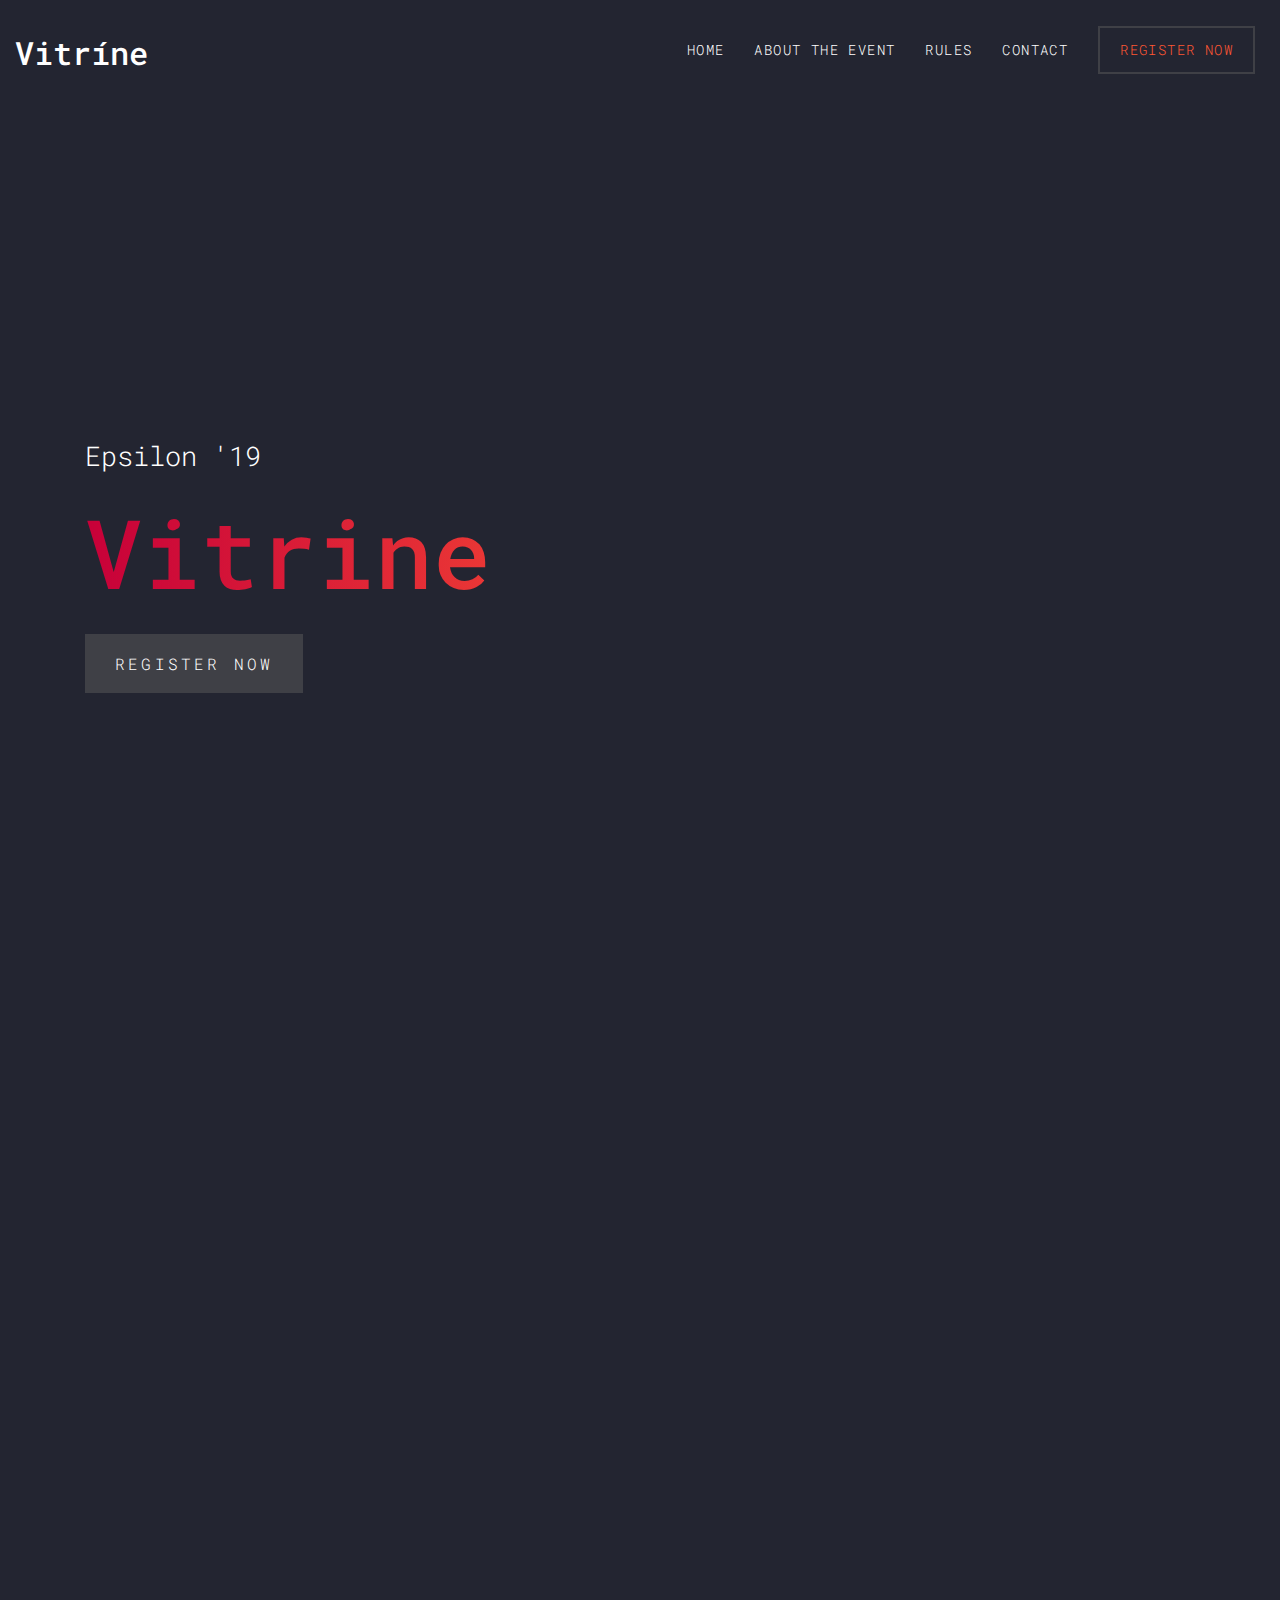
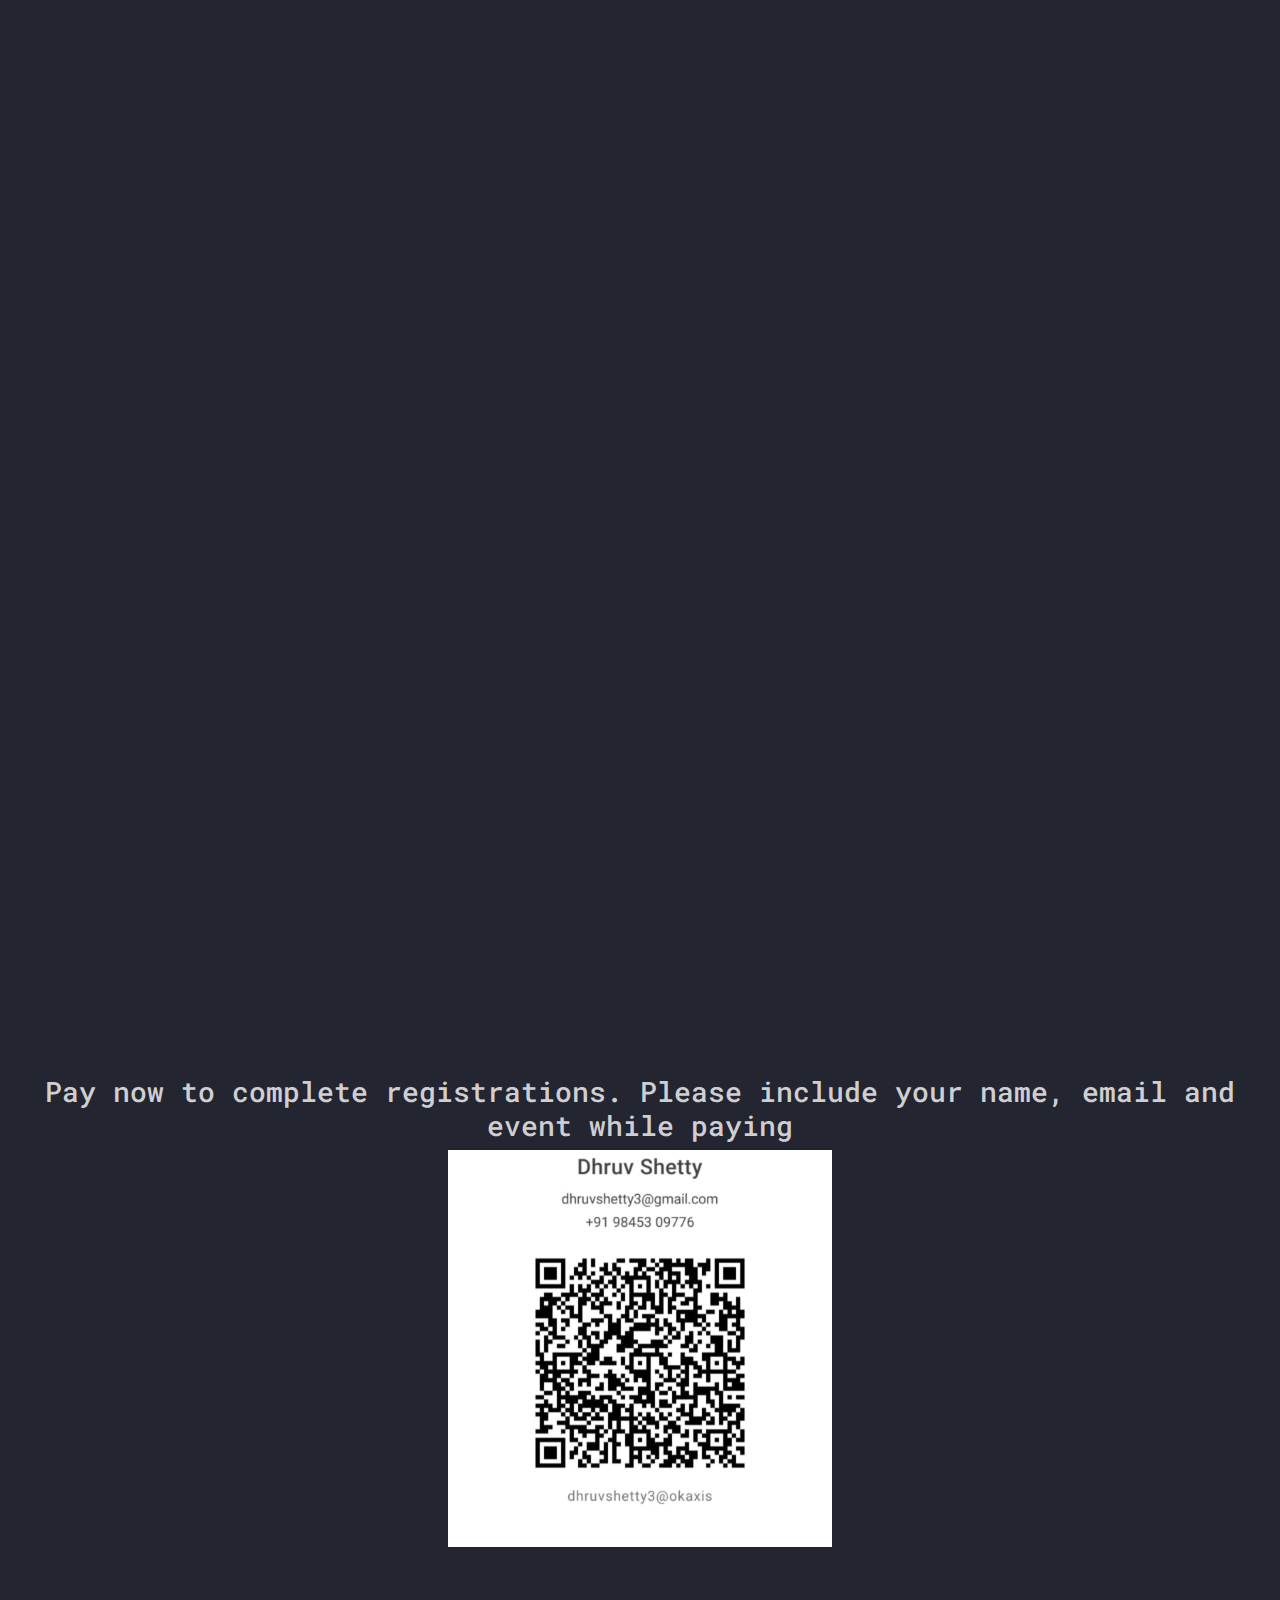
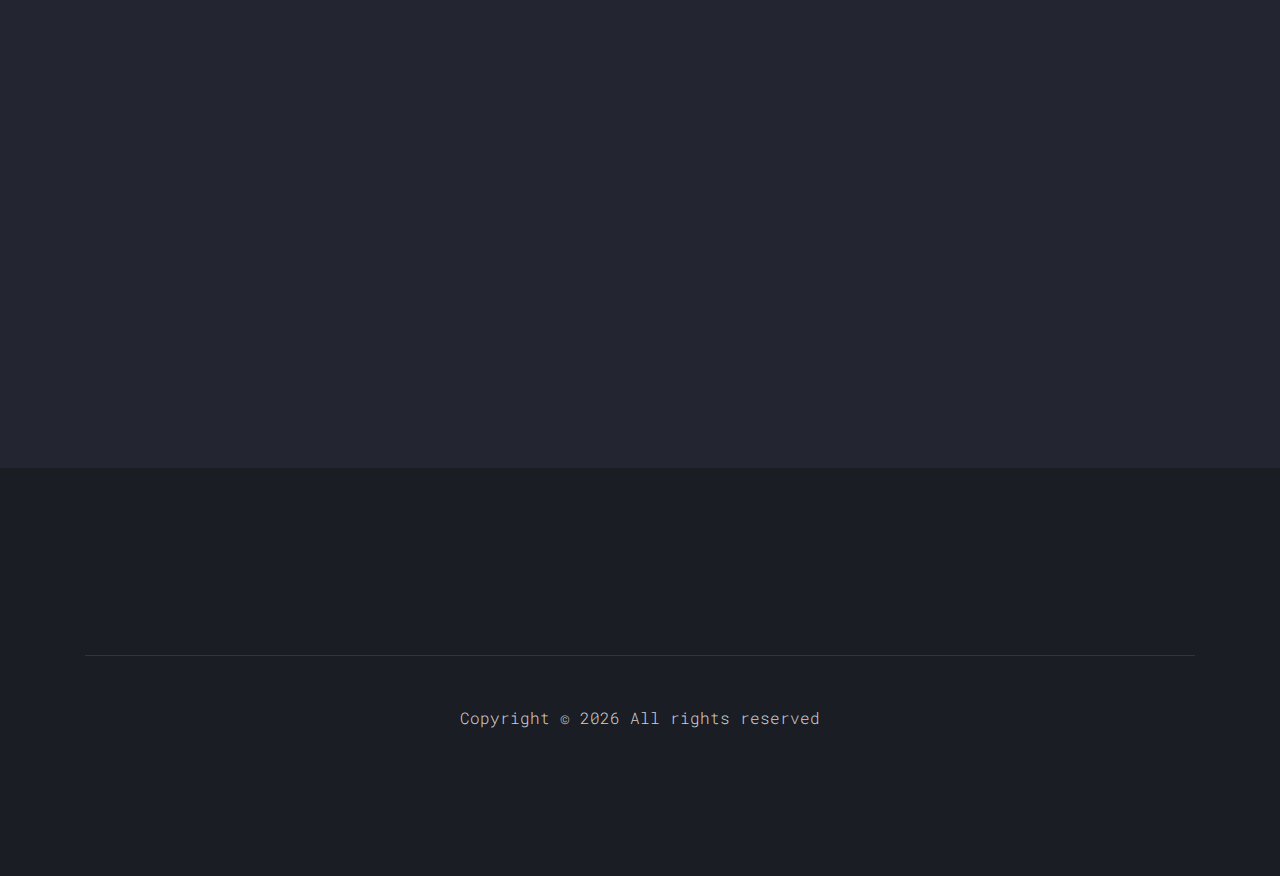
<file: Pages/expo.html>
<!DOCTYPE html>
<html lang="en">
  <head>
    <title>Pages</title>
    <meta charset="utf-8">
    <meta name="viewport" content="width=device-width, initial-scale=1, shrink-to-fit=no">

    <link href="https://fonts.googleapis.com/css?family=Roboto+Mono" rel="stylesheet">
    <link rel="stylesheet" href="fonts/icomoon/style.css">
    <link rel="stylesheet" href="css/bootstrap.min.css">
    <link rel="stylesheet" href="css/magnific-popup.css">
    <link rel="stylesheet" href="css/jquery-ui.css">
    <link rel="stylesheet" href="css/owl.carousel.min.css">
    <link rel="stylesheet" href="css/owl.theme.default.min.css">
    <link rel="stylesheet" href="css/bootstrap-datepicker.css">
    <link rel="stylesheet" href="fonts/flaticon/font/flaticon.css">
    <link rel="stylesheet" href="css/aos.css">

    <link rel="stylesheet" href="css/style.css">
  </head>
  <body>

  <div class="site-wrap">

    <div class="site-mobile-menu">
      <div class="site-mobile-menu-header">
        <div class="site-mobile-menu-close mt-3">
          <span class="icon-close2 js-menu-toggle"></span>
        </div>
      </div>
      <div class="site-mobile-menu-body"></div>
    </div>
    <header class="site-navbar py-3" role="banner">
      <div class="container-fluid">
        <div class="row align-items-center">
          <div class="col-11 col-xl-2">
            <h1 class="mb-0"><a href="#" class="text-white h2 mb-0">Vitríne<span class="text-primary"></span> </a></h1>
          </div>
          <div class="col-12 col-md-10 d-none d-xl-block">
            <nav class="site-navigation position-relative text-right" role="navigation">
              <ul class="site-menu js-clone-nav mx-auto d-none d-lg-block">
                <li><a href="https://epsilon.pes.edu">Home</a></li>
                <li><a href="#about">About the event</a></li>
                <li><a href="#rules">Rules</a></li>
                <!-- <li><a href="#schedule">Schedule</a></li> -->
                <li><a href="#contact">Contact</a></li>
                <li class="cta"><a href="https://docs.google.com/forms/d/e/1FAIpQLSf2E1Yfl77rpKoqs3ufd57naByKnqF5O0VK2Ptl-tXTEqOAWA/viewform?usp=sf_link">Register Now</a></li>
              </ul>
            </nav>
          </div>
          <div class="d-inline-block d-xl-none ml-md-0 mr-auto py-3" style="position: relative; top: 3px;"><a href="#" class="site-menu-toggle js-menu-toggle text-white"><span class="icon-menu h3"></span></a></div>
          </div>
        </div>
      </div>
    </header>
    <div class="site-section site-hero">
      <div class="container">
        <div class="row align-items-center">
          <div class="col-md-10">
            <span class="d-block mb-3 caption" data-aos="fade-up" data-aos-delay="100">Epsilon '19</span>
            <h1 class="d-block mb-4" data-aos="fade-up" data-aos-delay="200">Vitrine</h1>
            <!-- <span class="d-block mb-5 caption" data-aos="fade-up" data-aos-delay="300">Event Time here</span> -->
            <a href="https://docs.google.com/forms/d/e/1FAIpQLSf2E1Yfl77rpKoqs3ufd57naByKnqF5O0VK2Ptl-tXTEqOAWA/viewform?usp=sf_link" class="btn-custom" data-aos="fade-up" data-aos-delay="200"><span>Register Now</span></a>
          </div>
        </div>
      </div>
    </div>



    <div class="site-section" id="about">
      <div class="container">
          <div class="col-lg-4" data-aos="fade-up" data-aos-delay="100">
            <div class="site-section-heading">
              <h2>About the Event</h2>
            </div>
          </div>
          <div  data-aos="fade-up" data-aos-delay="200">
            <p style="margin:5%; font-size: 150%;" >
                The science of today is the technology of tomorrow. Showcase your imagination, your inventions, your ideas and passion on this platform. The most competitive science fest of Bangalore gives you this opportunity and its up to you to make the most of it. Compete against the best and learn from them, from this experience win huge prizes. So, come register for the science exhibition in Epsilon and let the world know how you can change it.
            </p>
            <h3>Registration Fee - Rs.100</h3><br>
            <h2>Win cash prizes upto Rs.20,000</h2>
          </div>
      </div>
    </div>

    <div class="site-section" id="rules">
      <div class="container">
        <div class="row mb-5">
          <div class="col-lg-4" data-aos="fade-up" data-aos-delay="100">
            <div class="site-section-heading">
              <h2>Rules of the event</h2>
            </div>
          </div>
          <div  data-aos="fade-up" data-aos-delay="200">
            <ul>
                <!-- No flammable items, Raw materials to be brought by participants, Basic requirements for projects if asked prior can be provided by the establishment  -->
              <li data-aos="fade-up" data-aos-delay="200" style="margin-bottom:2%;">All supplies and materials to be brought by participants.</li>
              <li data-aos="fade-up" data-aos-delay="200" style="margin-bottom:2%;">No flammable items.</li>
              <li data-aos="fade-up" data-aos-delay="200" style="margin-bottom:2%;">All models should be working and functional, static models are discouraged.</li>
              <li data-aos="fade-up" data-aos-delay="200" style="margin-bottom:2%;">A 4 ft x 3 ft table and power supply will be provided by the establishment.</li>
              <li data-aos="fade-up" data-aos-delay="200" style="margin-bottom:2%;">No ready-made or assembly models.</li>
            </ul>
          </div>
        </div>
      </div>
    </div>



    <!-- <div class="site-section" id="schedule">
      <div class="container">
        <div class="row mb-5">
          <div class="col-lg-4" data-aos="fade-up">
            <div class="site-section-heading">
              <h2>Schedule</h2>
            </div>
          </div>
          <div class="col-lg-6 mt-5 pl-lg-5" data-aos="fade-up" data-aos-delay="100">
            <p>Rough schedule info, can be removed if there's no definitive schedule</p>
          </div>
        </div>

        <div class="row align-items-stretch program">
          <div class="col-12 border-top border-bottom py-5" data-aos="fade" data-aos-delay="200">
            <div class="row align-items-stretch">
              <div class="col-md-3 text-white mb-3 mb-md-0"><span class="h4">8:30</span> <span>AM</span></div>
              <div class="col-md-9">
                <h2 class="text-white">Registrations Start</h2>
              </div>
            </div>
          </div>

          <div class="col-12 border-bottom py-5" data-aos="fade" data-aos-delay="300">
            <div class="row align-items-stretch">
              <div class="col-md-3 text-white mb-3 mb-md-0"><span class="h4">9:30</span> <span>AM</span></div>
              <div class="col-md-9">
                <h2 class="text-white">Inauguration</h2>
              </div>
            </div>
          </div>

          <div class="col-12 border-bottom py-5" data-aos="fade" data-aos-delay="400">
            <div class="row align-items-stretch">
              <div class="col-md-3 text-white mb-3 mb-md-0"><span class="h4">10:30</span> <span>AM</span></div>
              <div class="col-md-9">
                <h2 class="text-white">Quiz Starts</h2>
              </div>
            </div>
          </div>

          <div class="col-12 border-bottom py-5" data-aos="fade" data-aos-delay="500">
            <div class="row align-items-stretch">
              <div class="col-md-3 text-white mb-3 mb-md-0"><span class="h4">11</span> <span>AM</span></div>
              <div class="col-md-9">
                <h2 class="text-white">Preliminary round ends</h2>
              </div>
            </div>
          </div>

          <div class="col-12 border-bottom py-5" data-aos="fade" data-aos-delay="600">
            <div class="row align-items-stretch">
              <div class="col-md-3 text-white mb-3 mb-md-0"><span class="h4">12:30</span> <span>PM</span></div>
              <div class="col-md-9">
                <h2 class="text-white">Lunch Break</h2>
              </div>
            </div>
          </div>
        </div>
      </div>
    </div> -->
    <h3 style="text-align:center;">Pay now to complete registrations. Please include your name, email and event while paying</h3>

    <img src="GPAY.png" style="width:30%;height:30%;margin-left:35%;">
    <div class="site-section" id="contact">
      <div class="container">
        <div class="row mb-5">
          <div class="col-lg-4" data-aos="fade-up" data-aos-delay="100">
            <div class="site-section-heading">
              <h2>Contact the organisers</h2>
            </div>
          </div>
          <div  data-aos="fade-up" data-aos-delay="200">
            <ul>
              <li style="list-style: none;" data-aos="fade-up" data-aos-delay="200">Siddanth Tripati</li>
              <li style="list-style: none;" data-aos="fade-up" data-aos-delay="200"><a href="tel:+917760008790">+917760008790</a></li>
              <li style="list-style: none;" data-aos="fade-up" data-aos-delay="200">Aayush Agarwal</li>
              <li style="list-style: none;" data-aos="fade-up" data-aos-delay="200"><a href="tel:+918889993208">+918889993208</a></li>
              <li>Contact for any questions related to the event</li>
            </ul>
          </div>
        </div>
      </div>
    </div>
    <footer class="site-footer">
      <div class="container">
        <a href="https://docs.google.com/forms/d/e/1FAIpQLSf2E1Yfl77rpKoqs3ufd57naByKnqF5O0VK2Ptl-tXTEqOAWA/viewform?usp=sf_link" class="btn-custom" data-aos="fade-up" data-aos-delay="400"><span>Register Now</span></a>
        <br>
        <div class="row">
            <div class="col-md-12 text-center">
              <div class="border-top pt-5">
              <p>
              <!-- Link back to Colorlib can't be removed. Template is licensed under CC BY 3.0. -->
              Copyright &copy; <script>document.write(new Date().getFullYear());</script> All rights reserved<a href="https://colorlib.com" target="_blank" ></a>
              <!-- Link back to Colorlib can't be removed. Template is licensed under CC BY 3.0. -->
              </p>
            </div>
          </div>
        </div>
      </div>
    </footer>

  </div>

  <script src="js/jquery-3.3.1.min.js"></script>
  <script src="js/jquery-migrate-3.0.1.min.js"></script>
  <script src="js/jquery-ui.js"></script>
  <script src="js/popper.min.js"></script>
  <script src="js/bootstrap.min.js"></script>
  <script src="js/owl.carousel.min.js"></script>
  <script src="js/jquery.stellar.min.js"></script>
  <script src="js/jquery.countdown.min.js"></script>
  <script src="js/jquery.magnific-popup.min.js"></script>
  <script src="js/bootstrap-datepicker.min.js"></script>
  <script src="js/aos.js"></script>

  <script src="js/main.js"></script>

  </body>
</html>
</file>
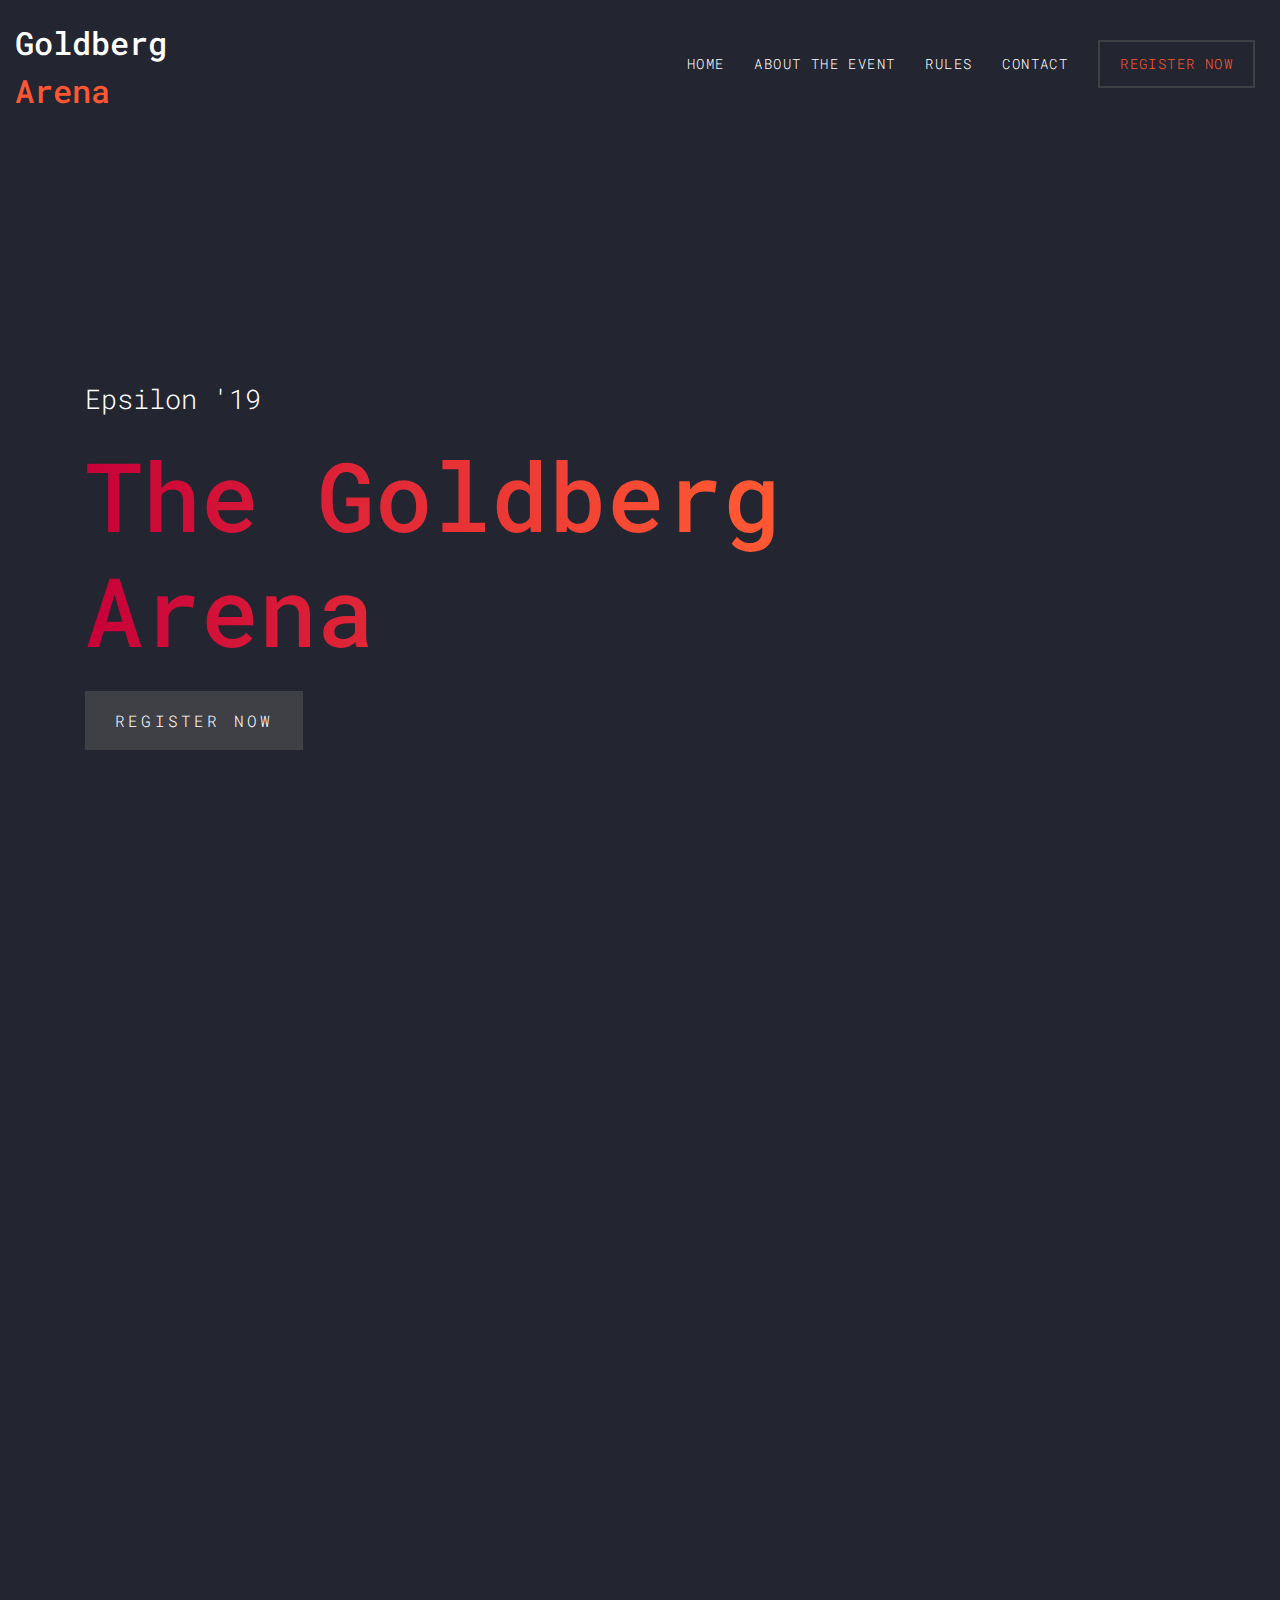
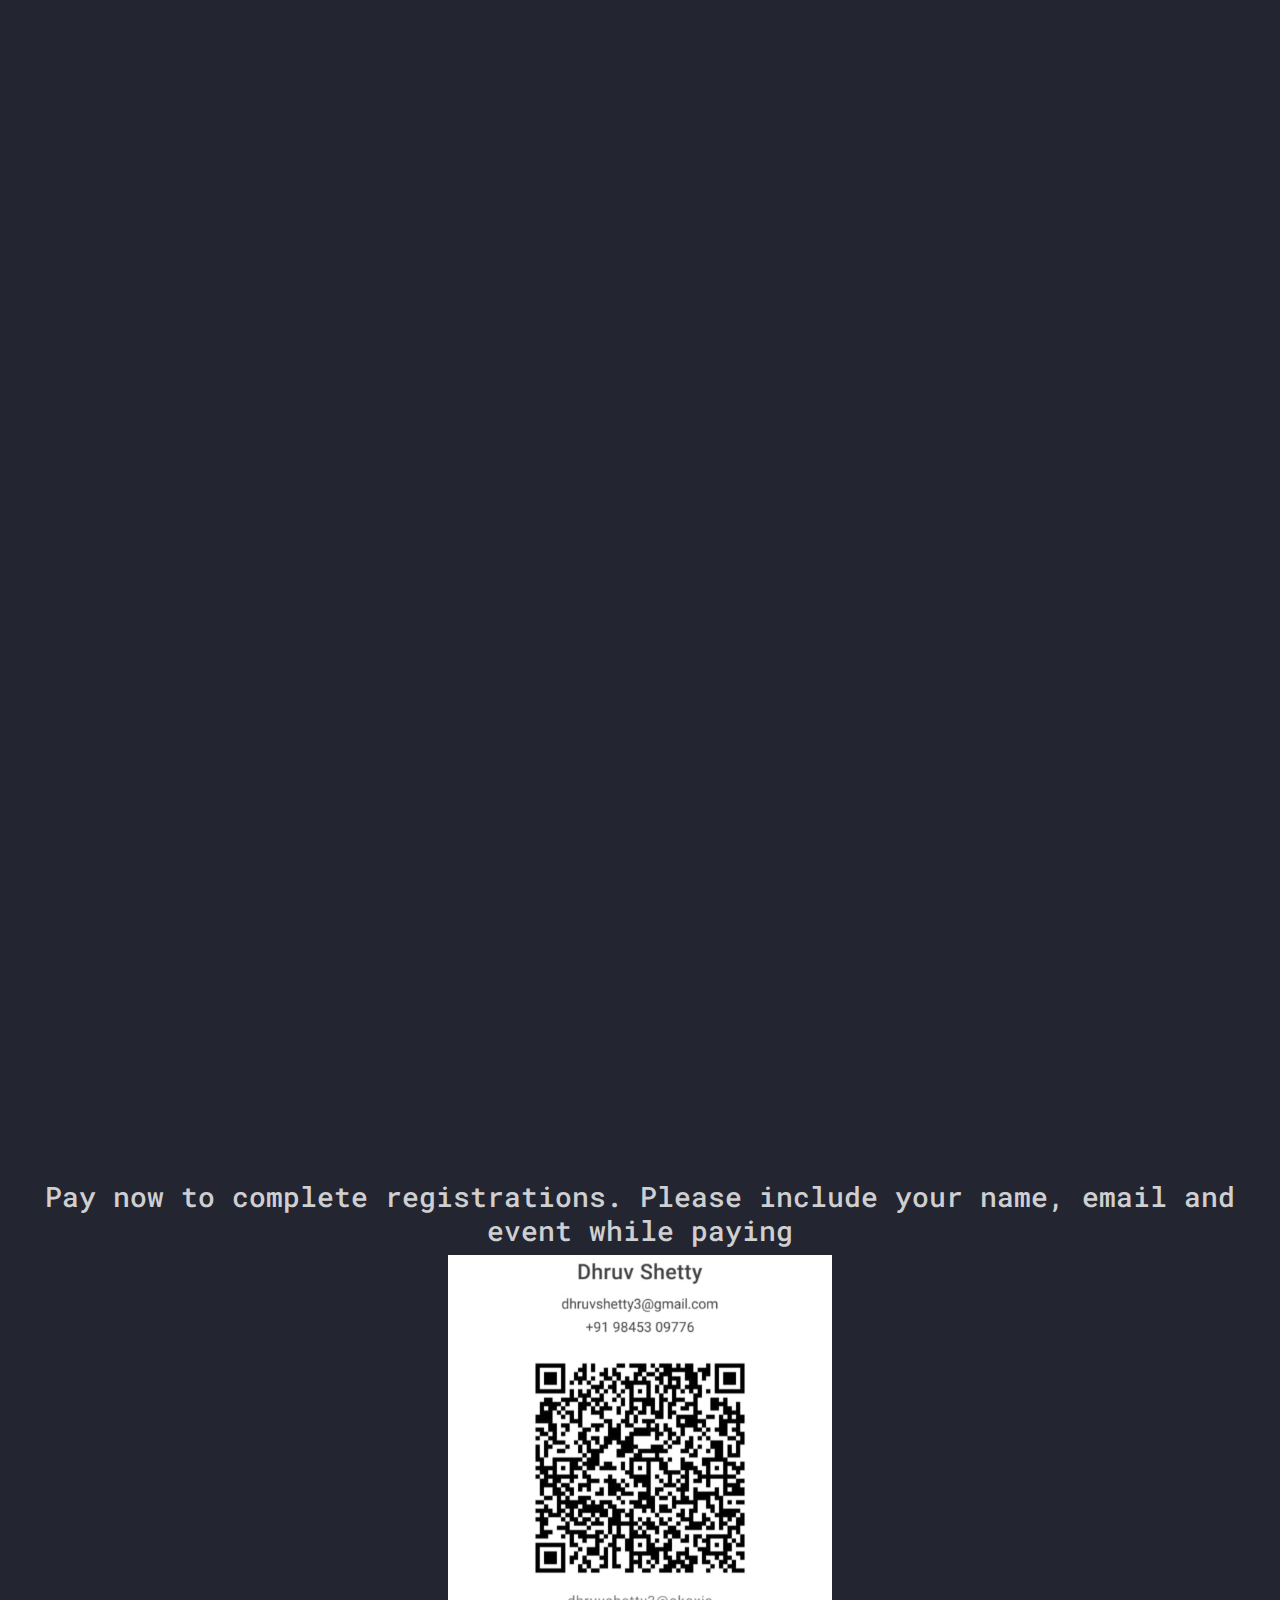
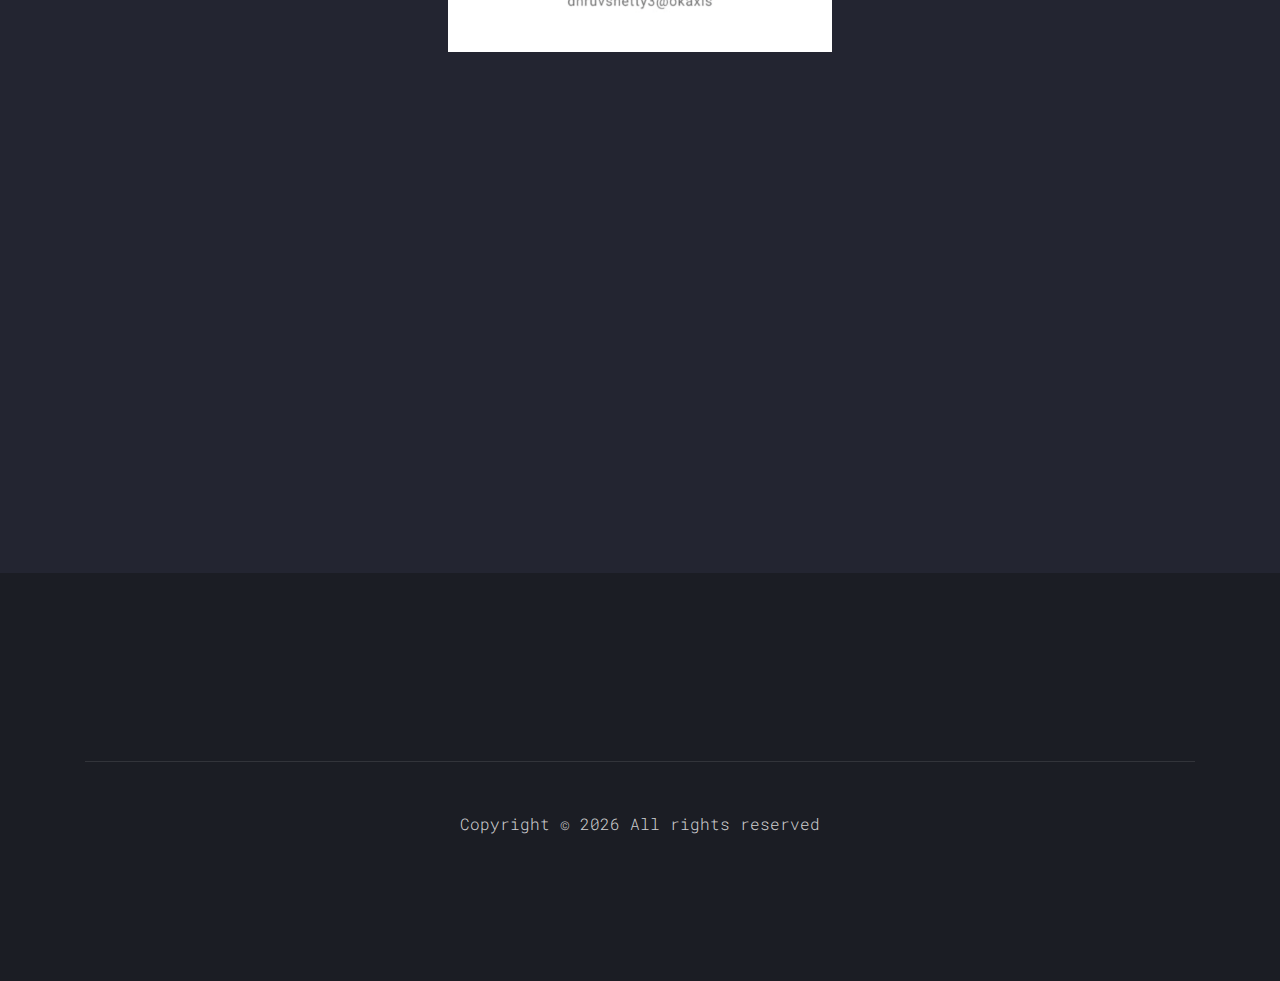
<file: Pages/goldberg.html>
<!DOCTYPE html>
<html lang="en">
  <head>
    <title>Pages</title>
    <meta charset="utf-8">
    <meta name="viewport" content="width=device-width, initial-scale=1, shrink-to-fit=no">

    <link href="https://fonts.googleapis.com/css?family=Roboto+Mono" rel="stylesheet">
    <link rel="stylesheet" href="fonts/icomoon/style.css">
    <link rel="stylesheet" href="css/bootstrap.min.css">
    <link rel="stylesheet" href="css/magnific-popup.css">
    <link rel="stylesheet" href="css/jquery-ui.css">
    <link rel="stylesheet" href="css/owl.carousel.min.css">
    <link rel="stylesheet" href="css/owl.theme.default.min.css">
    <link rel="stylesheet" href="css/bootstrap-datepicker.css">
    <link rel="stylesheet" href="fonts/flaticon/font/flaticon.css">
    <link rel="stylesheet" href="css/aos.css">

    <link rel="stylesheet" href="css/style.css">
  </head>
  <body>

  <div class="site-wrap">

    <div class="site-mobile-menu">
      <div class="site-mobile-menu-header">
        <div class="site-mobile-menu-close mt-3">
          <span class="icon-close2 js-menu-toggle"></span>
        </div>
      </div>
      <div class="site-mobile-menu-body"></div>
    </div>
    <header class="site-navbar py-3" role="banner">
      <div class="container-fluid">
        <div class="row align-items-center">
          <div class="col-11 col-xl-2">
            <h1 class="mb-0"><a href="#" class="text-white h2 mb-0">Goldberg <span class="text-primary">Arena</span> </a></h1>
          </div>
          <div class="col-12 col-md-10 d-none d-xl-block">
            <nav class="site-navigation position-relative text-right" role="navigation">
              <ul class="site-menu js-clone-nav mx-auto d-none d-lg-block">
                <li><a href="https://epsilon.pes.edu">Home</a></li>
                <li><a href="#about">About the event</a></li>
                <li><a href="#rules">Rules</a></li>
                <!-- <li><a href="#schedule">Schedule</a></li> -->
                <li><a href="#contact">Contact</a></li>
                <li class="cta"><a href="https://goo.gl/forms/Wc3GwuOuETpRnIHq1">Register Now</a></li>
              </ul>
            </nav>
          </div>
          <div class="d-inline-block d-xl-none ml-md-0 mr-auto py-3" style="position: relative; top: 3px;"><a href="#" class="site-menu-toggle js-menu-toggle text-white"><span class="icon-menu h3"></span></a></div>
          </div>
        </div>
      </div>
    </header>
    <div class="site-section site-hero">
      <div class="container">
        <div class="row align-items-center">
          <div class="col-md-10">
            <span class="d-block mb-3 caption" data-aos="fade-up" data-aos-delay="100">Epsilon '19</span>
            <h1 class="d-block mb-4" data-aos="fade-up" data-aos-delay="200">The Goldberg Arena</h1>
            <!-- <span class="d-block mb-5 caption" data-aos="fade-up" data-aos-delay="300">Event Time here</span> -->
            <a href="https://goo.gl/forms/Wc3GwuOuETpRnIHq1" class="btn-custom" data-aos="fade-up" data-aos-delay="200"><span>Register Now</span></a>
          </div>
        </div>
      </div>
    </div>



    <div class="site-section" id="about">
      <div class="container">
          <div class="col-lg-4" data-aos="fade-up" data-aos-delay="100">
            <div class="site-section-heading">
              <h2>About the Event</h2>
            </div>
          </div>
          <div  data-aos="fade-up" data-aos-delay="200">
            <p style="margin:5%; font-size: 150%;" > Teams of 4, take on the task to build a Rube Goldberg machine. Race, solve puzzles, overcome challenges, gather items and construct the best one out of the most basic of items you never thought you could use.<br> Do you think you can perform the simplest of task like no one else can?<br>That one push, could it be yours?</p>
            <h3>Registration Fee - Rs.100/Team</h3>
            <h2>Win cash prizes upto 15,000</h2>
          </div>
      </div>
    </div>

    <div class="site-section" id="rules">
      <div class="container">
        <div class="row mb-5">
          <div class="col-lg-4" data-aos="fade-up" data-aos-delay="100">
            <div class="site-section-heading">
              <h2>Rules of the event</h2>
            </div>
          </div>
          <div  data-aos="fade-up" data-aos-delay="200">
            <ul>
              <li data-aos="fade-up" data-aos-delay="200" style="margin-bottom:2%;">Teams of 3-4. Cross college teams are allowed.</li>
              <li data-aos="fade-up" data-aos-delay="200" style="margin-bottom:2%;"> Items provided will be divided into three categories - mystery items, connectors, and miscellaneous. The system must contain at least 2 items from each category.</li>
              <li data-aos="fade-up" data-aos-delay="200" style="margin-bottom:2%;">Teams may bring their own items, as long as the items fit into a standard laptop backpack without protrusion, with prior notice to the organisers when asked.</li>
              <li data-aos="fade-up" data-aos-delay="200" style="margin-bottom:2%;">No electrical/electronic components will be allowed/provided.</li>
              <li data-aos="fade-up" data-aos-delay="200" style="margin-bottom:2%;">Teams will compete in a set of challenges to get the first pick of items in each category.</li>
              <li data-aos="fade-up" data-aos-delay="200" style="margin-bottom:2%;">The minimum operating time for the machine will be 60 seconds. The said machine must accomplish any simple task. </li>
              <li data-aos="fade-up" data-aos-delay="200" style="margin-bottom:2%;">Teams will be judged based on efficiency, creativity and manner of working. </li>
            </ul>
          </div>
        </div>
      </div>
    </div>

    <h3 style="text-align:center;">Pay now to complete registrations. Please include your name, email and event while paying</h3>

    <img src="GPAY.png" style="width:30%;height:30%;margin-left:35%;">

    <!-- <div class="site-section" id="schedule">
      <div class="container">
        <div class="row mb-5">
          <div class="col-lg-4" data-aos="fade-up">
            <div class="site-section-heading">
              <h2>Schedule</h2>
            </div>
          </div>
          <div class="col-lg-6 mt-5 pl-lg-5" data-aos="fade-up" data-aos-delay="100">
            <p>Rough schedule info, can be removed if there's no definitive schedule</p>
          </div>
        </div>

        <div class="row align-items-stretch program">
          <div class="col-12 border-top border-bottom py-5" data-aos="fade" data-aos-delay="200">
            <div class="row align-items-stretch">
              <div class="col-md-3 text-white mb-3 mb-md-0"><span class="h4">8:30</span> <span>AM</span></div>
              <div class="col-md-9">
                <h2 class="text-white">Registrations Start</h2>
              </div>
            </div>
          </div>

          <div class="col-12 border-bottom py-5" data-aos="fade" data-aos-delay="300">
            <div class="row align-items-stretch">
              <div class="col-md-3 text-white mb-3 mb-md-0"><span class="h4">9:30</span> <span>AM</span></div>
              <div class="col-md-9">
                <h2 class="text-white">Inauguration</h2>
              </div>
            </div>
          </div>

          <div class="col-12 border-bottom py-5" data-aos="fade" data-aos-delay="400">
            <div class="row align-items-stretch">
              <div class="col-md-3 text-white mb-3 mb-md-0"><span class="h4">10:30</span> <span>AM</span></div>
              <div class="col-md-9">
                <h2 class="text-white">Quiz Starts</h2>
              </div>
            </div>
          </div>

          <div class="col-12 border-bottom py-5" data-aos="fade" data-aos-delay="500">
            <div class="row align-items-stretch">
              <div class="col-md-3 text-white mb-3 mb-md-0"><span class="h4">11</span> <span>AM</span></div>
              <div class="col-md-9">
                <h2 class="text-white">Preliminary round ends</h2>
              </div>
            </div>
          </div>

          <div class="col-12 border-bottom py-5" data-aos="fade" data-aos-delay="600">
            <div class="row align-items-stretch">
              <div class="col-md-3 text-white mb-3 mb-md-0"><span class="h4">12:30</span> <span>PM</span></div>
              <div class="col-md-9">
                <h2 class="text-white">Lunch Break</h2>
              </div>
            </div>
          </div>
        </div>
      </div>
    </div> -->
    <div class="site-section" id="contact">
      <div class="container">
        <div class="row mb-5">
          <div class="col-lg-4" data-aos="fade-up" data-aos-delay="100">
            <div class="site-section-heading">
              <h2>Contact the organisers</h2>
            </div>
          </div>
          <div  data-aos="fade-up" data-aos-delay="200">
            <ul>
              <li style="list-style: none;" data-aos="fade-up" data-aos-delay="200">Kshitij Singh</li>
              <li style="list-style: none;" data-aos="fade-up" data-aos-delay="200"><a href="tel:+918971047670">+918971047670</a></li>
              <li style="list-style: none;" data-aos="fade-up" data-aos-delay="200">Sankalp Sripathy</li>
              <li style="list-style: none;" data-aos="fade-up" data-aos-delay="200"><a href="tel:+919663847733">+919663847733</a></li>
              <li>Contact for any questions related to the event</li>
            </ul>
          </div>
        </div>
      </div>
    </div>
    <footer class="site-footer">
      <div class="container">
        <a href="https://goo.gl/forms/Wc3GwuOuETpRnIHq1" class="btn-custom" data-aos="fade-up" data-aos-delay="400"><span>Register Now</span></a>
        <br>
        <div class="row">
            <div class="col-md-12 text-center">
              <div class="border-top pt-5">
              <p>
              <!-- Link back to Colorlib can't be removed. Template is licensed under CC BY 3.0. -->
              Copyright &copy; <script>document.write(new Date().getFullYear());</script> All rights reserved<a href="https://colorlib.com" target="_blank" ></a>
              <!-- Link back to Colorlib can't be removed. Template is licensed under CC BY 3.0. -->
              </p>
            </div>
          </div>
        </div>
      </div>
    </footer>

  </div>

  <script src="js/jquery-3.3.1.min.js"></script>
  <script src="js/jquery-migrate-3.0.1.min.js"></script>
  <script src="js/jquery-ui.js"></script>
  <script src="js/popper.min.js"></script>
  <script src="js/bootstrap.min.js"></script>
  <script src="js/owl.carousel.min.js"></script>
  <script src="js/jquery.stellar.min.js"></script>
  <script src="js/jquery.countdown.min.js"></script>
  <script src="js/jquery.magnific-popup.min.js"></script>
  <script src="js/bootstrap-datepicker.min.js"></script>
  <script src="js/aos.js"></script>

  <script src="js/main.js"></script>

  </body>
</html>
</file>
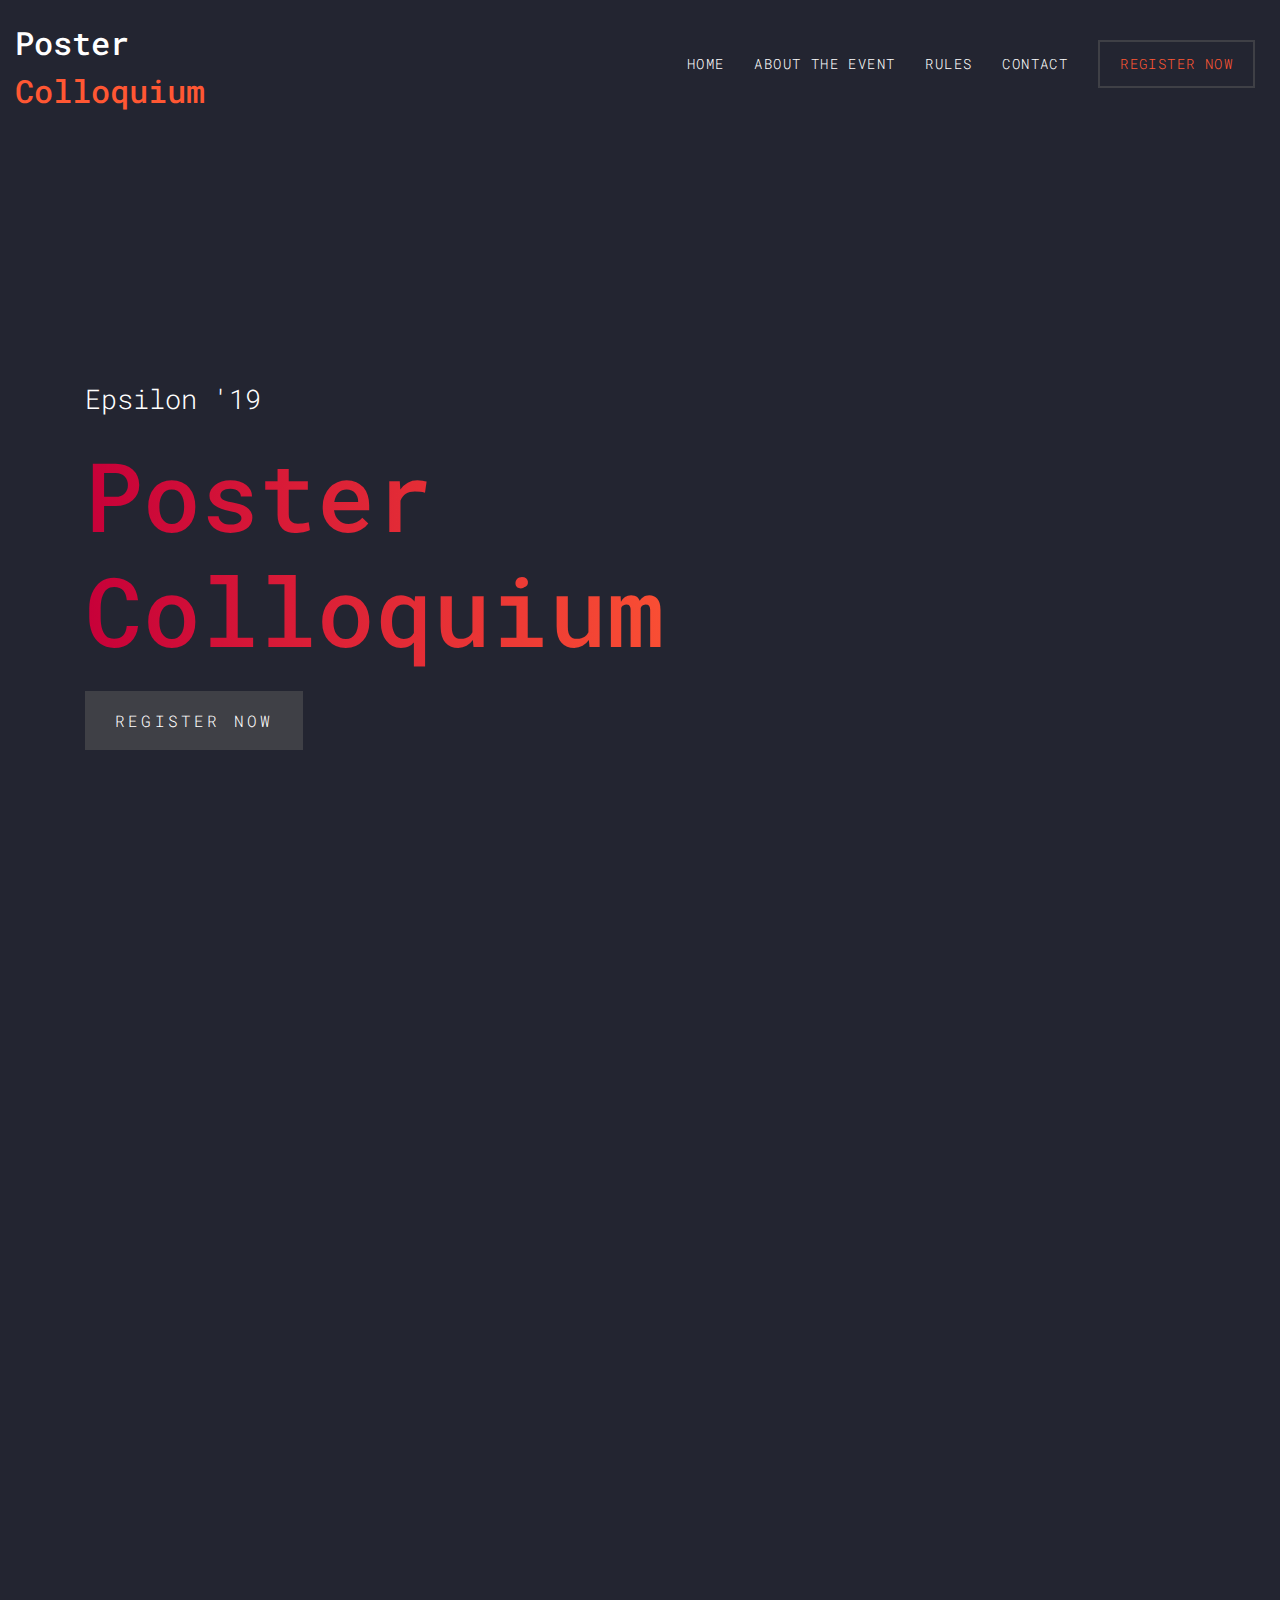
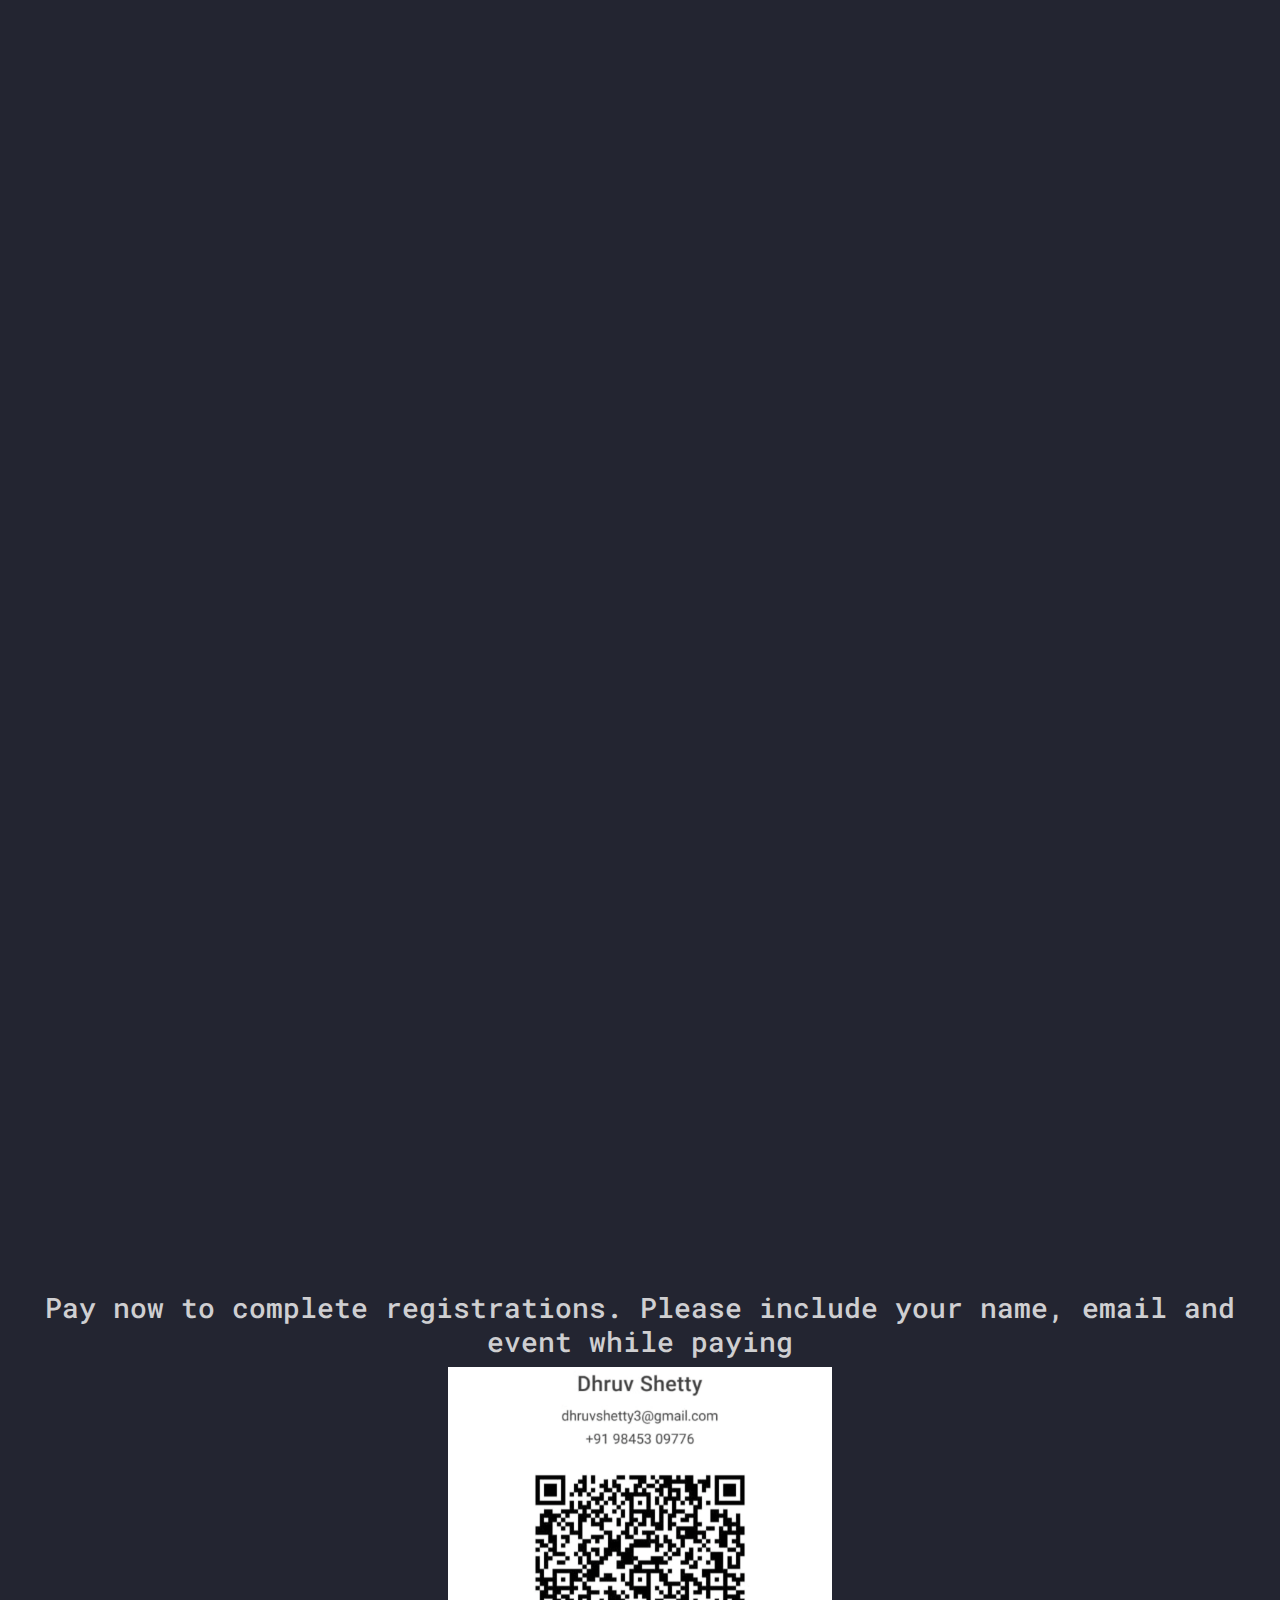
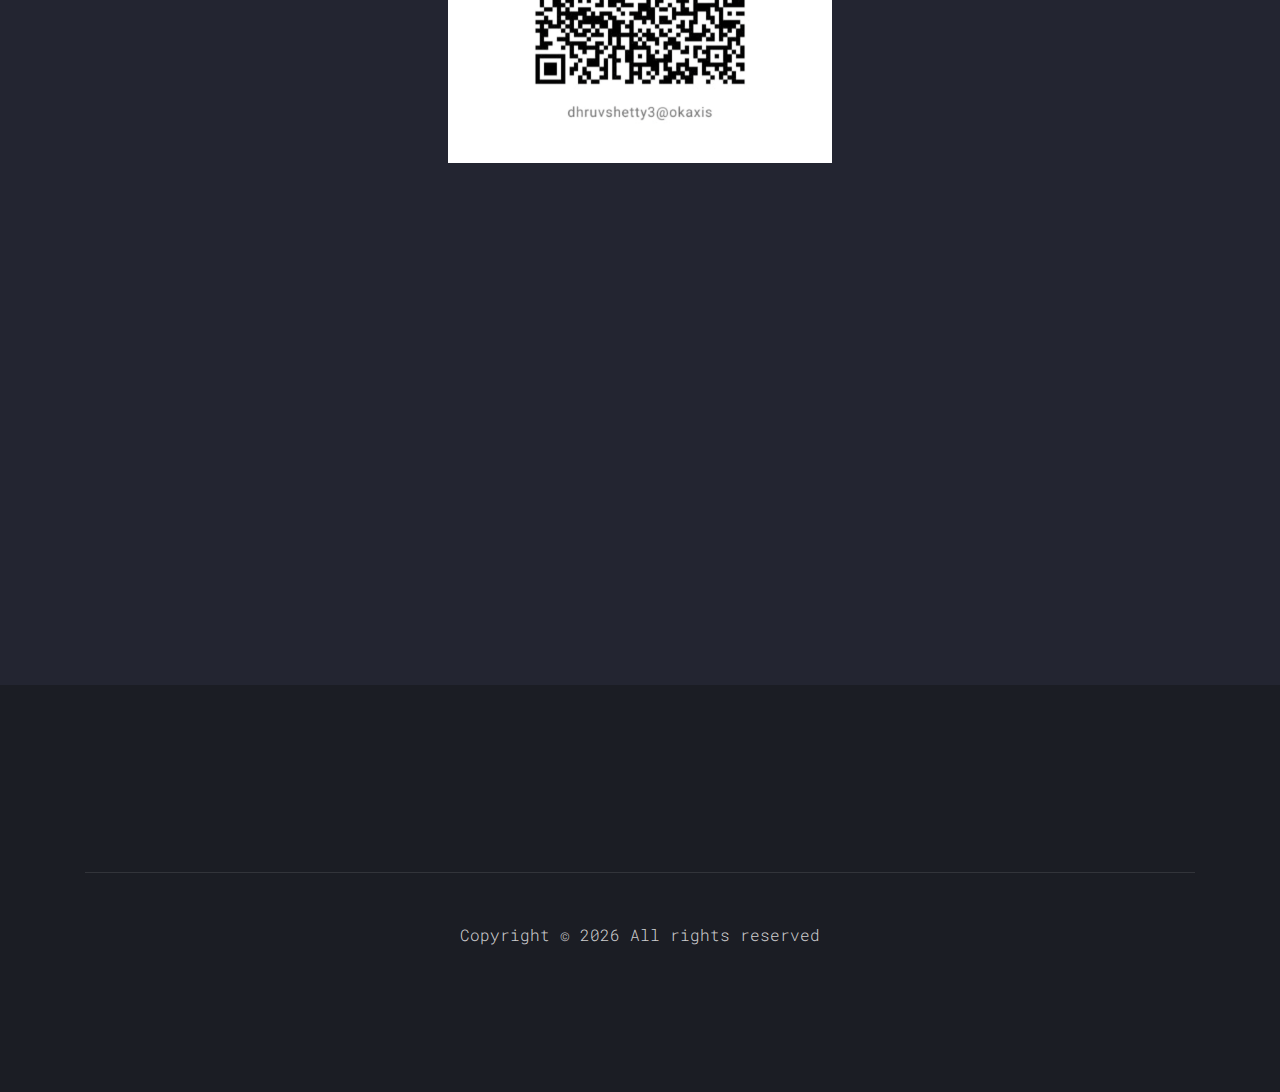
<file: Pages/poster.html>
<!DOCTYPE html>
<html lang="en">
  <head>
    <title>Pages</title>
    <meta charset="utf-8">
    <meta name="viewport" content="width=device-width, initial-scale=1, shrink-to-fit=no">

    <link href="https://fonts.googleapis.com/css?family=Roboto+Mono" rel="stylesheet">
    <link rel="stylesheet" href="fonts/icomoon/style.css">
    <link rel="stylesheet" href="css/bootstrap.min.css">
    <link rel="stylesheet" href="css/magnific-popup.css">
    <link rel="stylesheet" href="css/jquery-ui.css">
    <link rel="stylesheet" href="css/owl.carousel.min.css">
    <link rel="stylesheet" href="css/owl.theme.default.min.css">
    <link rel="stylesheet" href="css/bootstrap-datepicker.css">
    <link rel="stylesheet" href="fonts/flaticon/font/flaticon.css">
    <link rel="stylesheet" href="css/aos.css">

    <link rel="stylesheet" href="css/style.css">
  </head>
  <body>

  <div class="site-wrap">

    <div class="site-mobile-menu">
      <div class="site-mobile-menu-header">
        <div class="site-mobile-menu-close mt-3">
          <span class="icon-close2 js-menu-toggle"></span>
        </div>
      </div>
      <div class="site-mobile-menu-body"></div>
    </div>
    <header class="site-navbar py-3" role="banner">
      <div class="container-fluid">
        <div class="row align-items-center">
          <div class="col-11 col-xl-2">
            <h1 class="mb-0"><a href="#" class="text-white h2 mb-0">Poster <span class="text-primary">Colloquium</span> </a></h1>
          </div>
          <div class="col-12 col-md-10 d-none d-xl-block">
            <nav class="site-navigation position-relative text-right" role="navigation">
              <ul class="site-menu js-clone-nav mx-auto d-none d-lg-block">
                <li><a href="https://epsilon.pes.edu">Home</a></li>
                <li><a href="#about">About the event</a></li>
                <li><a href="#rules">Rules</a></li>
                <!-- <li><a href="#schedule">Schedule</a></li> -->
                <li><a href="#contact">Contact</a></li>
                <li class="cta"><a href="https://docs.google.com/forms/d/e/1FAIpQLScWGVcNQie4MF_S-u-4xbGmlAQlX-GhdqER6ZcEgPijHmKVxA/viewform?vc=0&c=0&w=1">Register Now</a></li>
              </ul>
            </nav>
          </div>
          <div class="d-inline-block d-xl-none ml-md-0 mr-auto py-3" style="position: relative; top: 3px;"><a href="#" class="site-menu-toggle js-menu-toggle text-white"><span class="icon-menu h3"></span></a></div>
          </div>
        </div>
      </div>
    </header>
    <div class="site-section site-hero">
      <div class="container">
        <div class="row align-items-center">
          <div class="col-md-10">
            <span class="d-block mb-3 caption" data-aos="fade-up" data-aos-delay="100">Epsilon '19</span>
            <h1 class="d-block mb-4" data-aos="fade-up" data-aos-delay="200">Poster Colloquium</h1>
            <!-- <span class="d-block mb-5 caption" data-aos="fade-up" data-aos-delay="300">Event Time here</span> -->
            <a href="https://docs.google.com/forms/d/e/1FAIpQLScWGVcNQie4MF_S-u-4xbGmlAQlX-GhdqER6ZcEgPijHmKVxA/viewform?vc=0&c=0&w=1" class="btn-custom" data-aos="fade-up" data-aos-delay="200"><span>Register Now</span></a>
          </div>
        </div>
      </div>
    </div>



    <div class="site-section" id="about">
      <div class="container">
          <div class="col-lg-4" data-aos="fade-up" data-aos-delay="100">
            <div class="site-section-heading">
              <h2>About the Event</h2>
            </div>
          </div>
          <div  data-aos="fade-up" data-aos-delay="200">
            <p style="margin:5%; font-size: 150%;" >Posters are a key component of communicating science and an important element in a successful scientific career.<br><br> Share the wonders of scientific discoveries of the 21st century amd showcase the knowledge by being a part of our science fest Epsilon.

              </p>
              <h3>Registration Fee - <br>Rs.50 if individual<br>Rs.100 for a team</h3>
              <h2>Win cash prizes upto 15,000</h2>
          </div>
      </div>
    </div>

    <div class="site-section" id="rules">
      <div class="container">
        <div class="row mb-5">
          <div class="col-lg-4" data-aos="fade-up" data-aos-delay="100">
            <div class="site-section-heading">
              <h2>Rules of the event</h2>
            </div>
          </div>
          <div  data-aos="fade-up" data-aos-delay="200">
            <ul>
              <li data-aos="fade-up" data-aos-delay="200" style="margin-bottom:2%;">Posters have to be digitally printed.</li>
              <li data-aos="fade-up" data-aos-delay="200" style="margin-bottom:2%;">As a part of our Green Initiative, Bonus points will be awarded if the poster is printed on recyclable material like paper or cloth.</li>
              <li data-aos="fade-up" data-aos-delay="200" style="margin-bottom:2%;">The theme for the poster is the scientific discoveries and breakthroughs of the 21st century.</li>
              <li data-aos="fade-up" data-aos-delay="200" style="margin-bottom:2%;">The presentation has to be done by one person from the group.</li>
              <li data-aos="fade-up" data-aos-delay="200" style="margin-bottom:2%;">Jury will ask some questions following the poster presentations.</li>
              <li data-aos="fade-up" style="font-style:bolder;color:red; margin-bottom:2%;" data-aos-delay="200" >Poster size,printed, has to be 4ft by 3ft.</li>
              <li data-aos="fade-up" data-aos-delay="200" style="margin-bottom:2%;">Although based on scienctific breakthroughs, a uniqueness in the portrayal of the same will be appreciated.</li>
              <li data-aos="fade-up" data-aos-delay="200" style="margin-bottom:2%;">Plagirism will result in immediate disqualification.</li>
              <li data-aos="fade-up" data-aos-delay="200" style="margin-bottom:2%;">A bibliography of the sources for information must be submitted.</li>

            </ul>
          </div>
        </div>
      </div>
    </div>

    <h3 style="text-align:center;">Pay now to complete registrations. Please include your name, email and event while paying</h3>

    <img src="GPAY.png" style="width:30%;height:30%;margin-left:35%;">

    <!-- <div class="site-section" id="schedule">
      <div class="container">
        <div class="row mb-5">
          <div class="col-lg-4" data-aos="fade-up">
            <div class="site-section-heading">
              <h2>Schedule</h2>
            </div>
          </div>
          <div class="col-lg-6 mt-5 pl-lg-5" data-aos="fade-up" data-aos-delay="100">
            <p>Rough schedule info, can be removed if there's no definitive schedule</p>
          </div>
        </div>

        <div class="row align-items-stretch program">
          <div class="col-12 border-top border-bottom py-5" data-aos="fade" data-aos-delay="200">
            <div class="row align-items-stretch">
              <div class="col-md-3 text-white mb-3 mb-md-0"><span class="h4">8:30</span> <span>AM</span></div>
              <div class="col-md-9">
                <h2 class="text-white">Registrations Start</h2>
              </div>
            </div>
          </div>

          <div class="col-12 border-bottom py-5" data-aos="fade" data-aos-delay="300">
            <div class="row align-items-stretch">
              <div class="col-md-3 text-white mb-3 mb-md-0"><span class="h4">9:30</span> <span>AM</span></div>
              <div class="col-md-9">
                <h2 class="text-white">Inauguration</h2>
              </div>
            </div>
          </div>

          <div class="col-12 border-bottom py-5" data-aos="fade" data-aos-delay="400">
            <div class="row align-items-stretch">
              <div class="col-md-3 text-white mb-3 mb-md-0"><span class="h4">10:30</span> <span>AM</span></div>
              <div class="col-md-9">
                <h2 class="text-white">Quiz Starts</h2>
              </div>
            </div>
          </div>

          <div class="col-12 border-bottom py-5" data-aos="fade" data-aos-delay="500">
            <div class="row align-items-stretch">
              <div class="col-md-3 text-white mb-3 mb-md-0"><span class="h4">11</span> <span>AM</span></div>
              <div class="col-md-9">
                <h2 class="text-white">Preliminary round ends</h2>
              </div>
            </div>
          </div>

          <div class="col-12 border-bottom py-5" data-aos="fade" data-aos-delay="600">
            <div class="row align-items-stretch">
              <div class="col-md-3 text-white mb-3 mb-md-0"><span class="h4">12:30</span> <span>PM</span></div>
              <div class="col-md-9">
                <h2 class="text-white">Lunch Break</h2>
              </div>
            </div>
          </div>
        </div>
      </div>
    </div> -->
    <div class="site-section" id="contact">
      <div class="container">
        <div class="row mb-5">
          <div class="col-lg-4" data-aos="fade-up" data-aos-delay="100">
            <div class="site-section-heading">
              <h2>Contact the organisers</h2>
            </div>
          </div>
          <div  data-aos="fade-up" data-aos-delay="200">
            <ul>
              <li style="list-style: none;" data-aos="fade-up" data-aos-delay="200">Sanika Karwa</li>
              <li style="list-style: none;" data-aos="fade-up" data-aos-delay="200"><a href="tel:+917795190750">+917795190750</a></li>
              <li style="list-style: none;" data-aos="fade-up" data-aos-delay="200">Siddarth Rao</li>
              <li style="list-style: none;" data-aos="fade-up" data-aos-delay="200"><a href="tel:+918123333693">+918123333693</a></li>
              <li>Contact for any questions related to the event</li>
            </ul>
          </div>
        </div>
      </div>
    </div>
    <footer class="site-footer">
      <div class="container">
        <a href="https://docs.google.com/forms/d/e/1FAIpQLScWGVcNQie4MF_S-u-4xbGmlAQlX-GhdqER6ZcEgPijHmKVxA/viewform?vc=0&c=0&w=1" class="btn-custom" data-aos="fade-up" data-aos-delay="400"><span>Register Now</span></a>
        <br>
        <div class="row">
            <div class="col-md-12 text-center">
              <div class="border-top pt-5">
              <p>
              <!-- Link back to Colorlib can't be removed. Template is licensed under CC BY 3.0. -->
              Copyright &copy; <script>document.write(new Date().getFullYear());</script> All rights reserved<a href="https://colorlib.com" target="_blank" ></a>
              <!-- Link back to Colorlib can't be removed. Template is licensed under CC BY 3.0. -->
              </p>
            </div>
          </div>
        </div>
      </div>
    </footer>

  </div>

  <script src="js/jquery-3.3.1.min.js"></script>
  <script src="js/jquery-migrate-3.0.1.min.js"></script>
  <script src="js/jquery-ui.js"></script>
  <script src="js/popper.min.js"></script>
  <script src="js/bootstrap.min.js"></script>
  <script src="js/owl.carousel.min.js"></script>
  <script src="js/jquery.stellar.min.js"></script>
  <script src="js/jquery.countdown.min.js"></script>
  <script src="js/jquery.magnific-popup.min.js"></script>
  <script src="js/bootstrap-datepicker.min.js"></script>
  <script src="js/aos.js"></script>

  <script src="js/main.js"></script>

  </body>
</html>
</file>
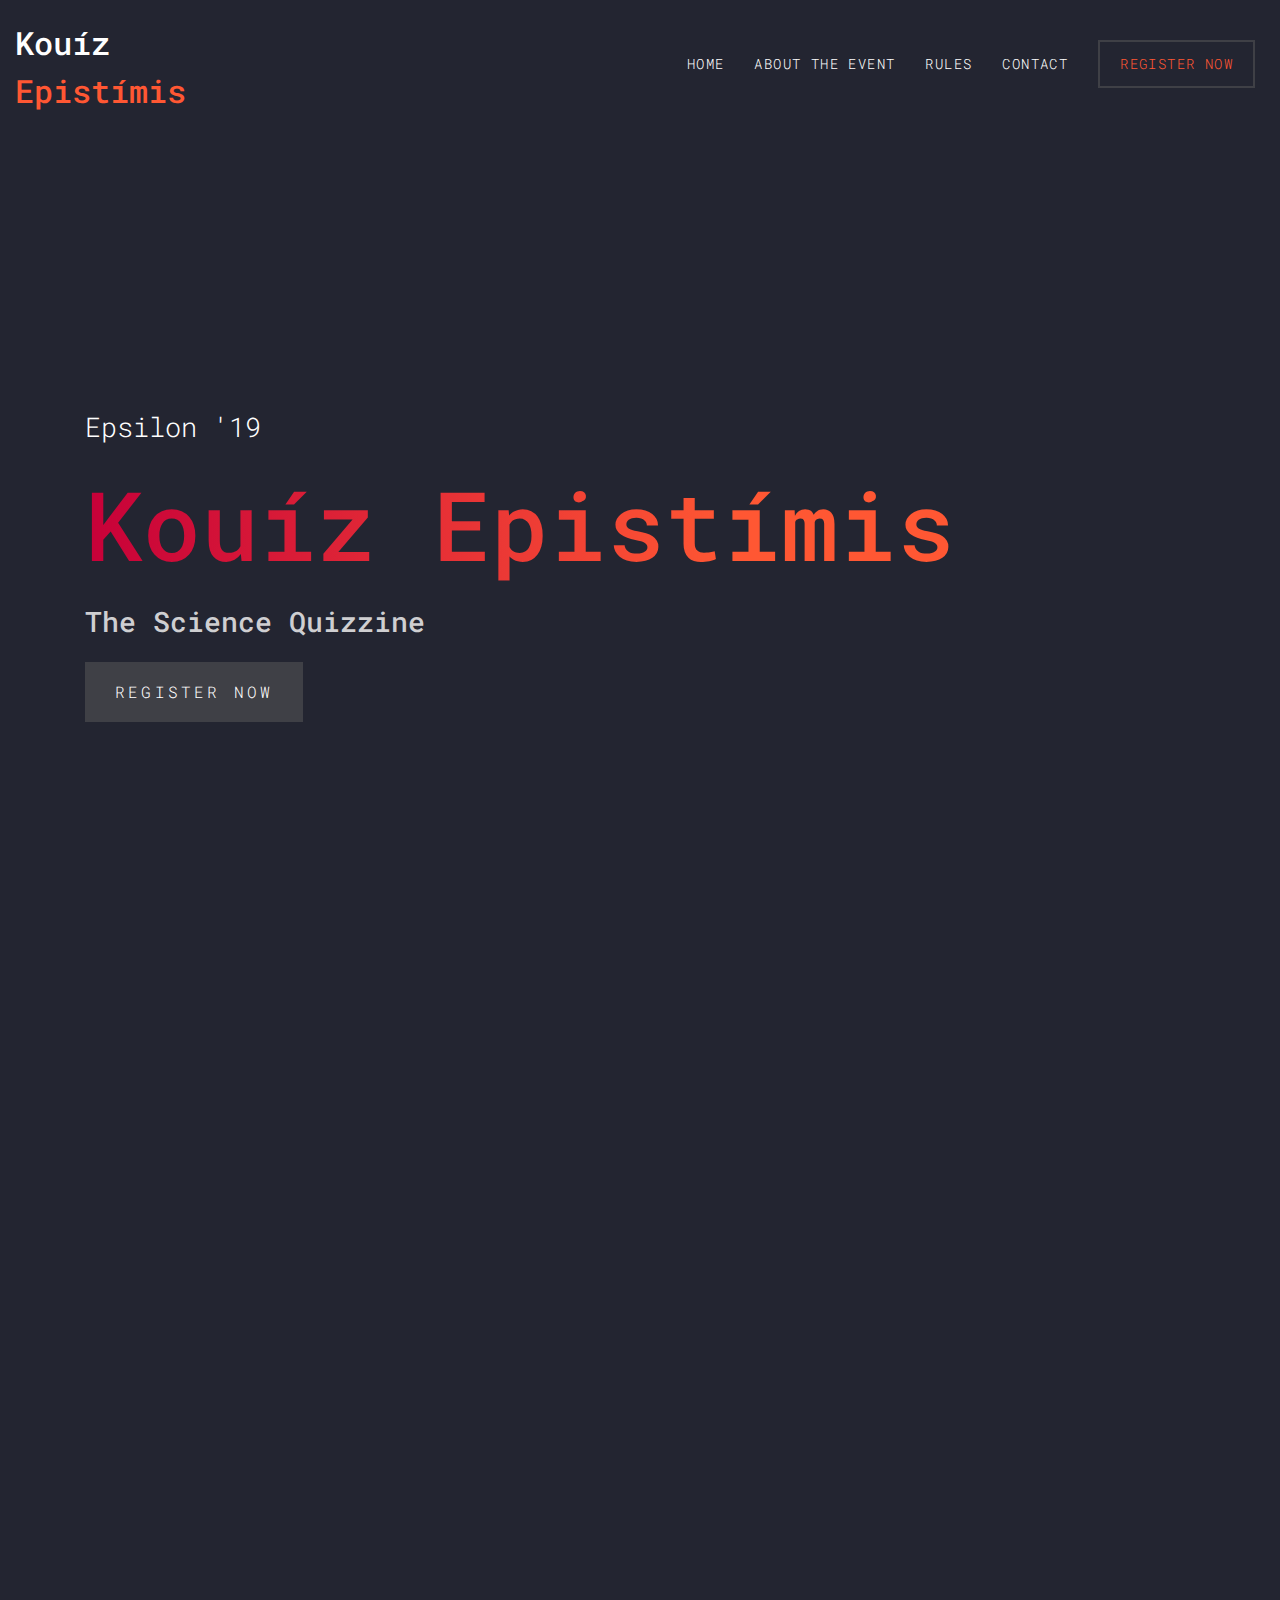
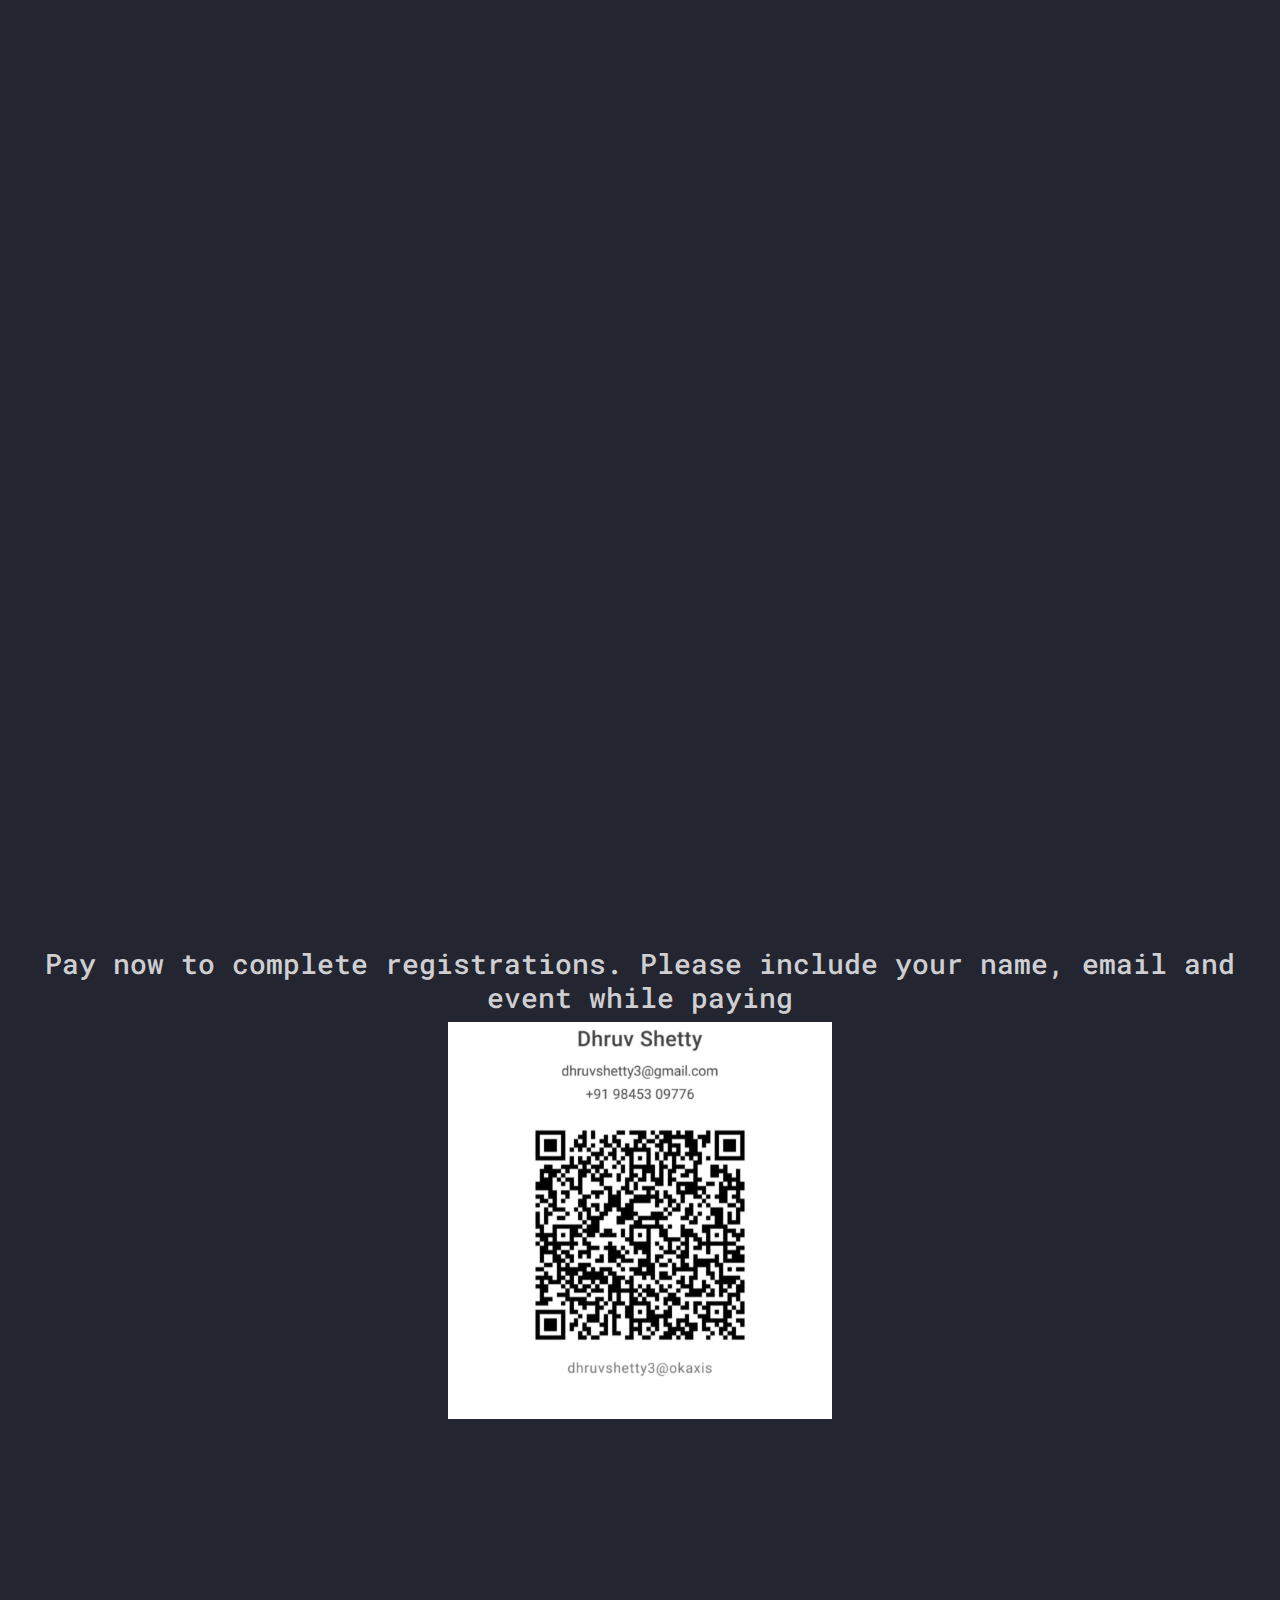
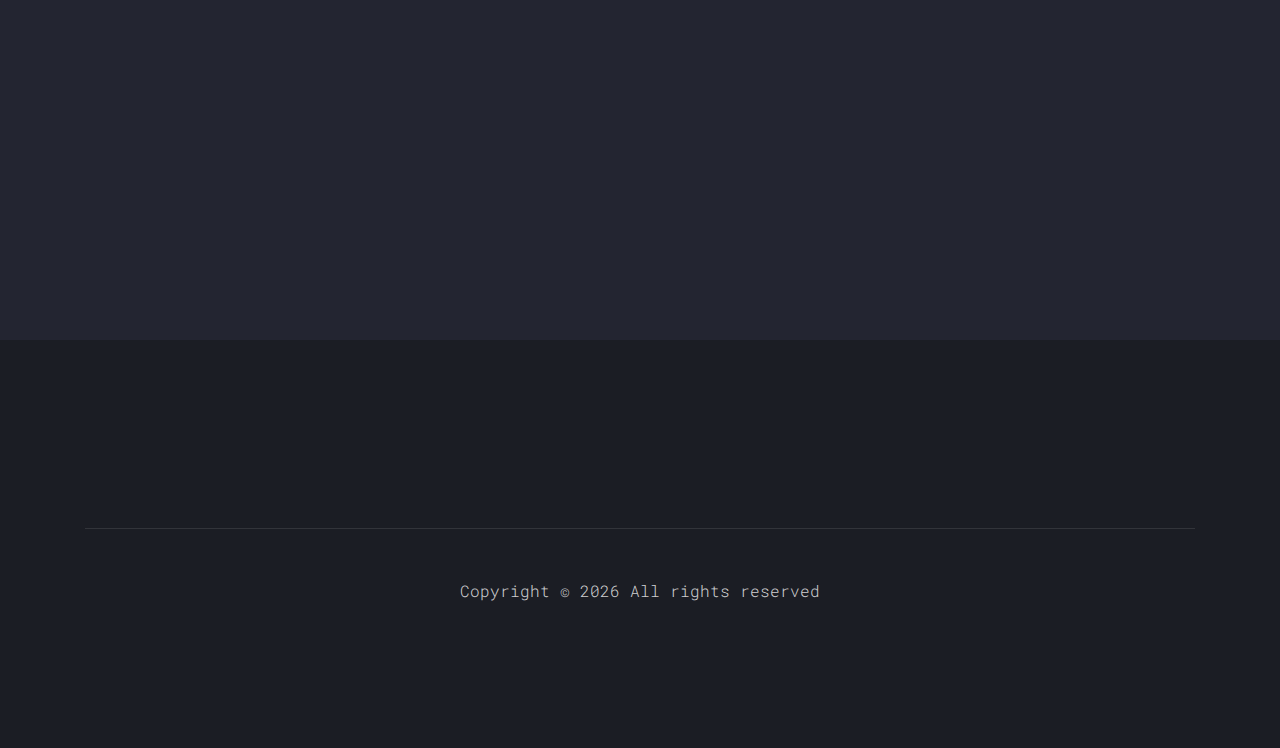
<file: Pages/Quiz.html>
<!DOCTYPE html>
<html lang="en">
  <head>
    <title>Pages</title>
    <meta charset="utf-8">
    <meta name="viewport" content="width=device-width, initial-scale=1, shrink-to-fit=no">

    <link href="https://fonts.googleapis.com/css?family=Roboto+Mono" rel="stylesheet">
    <link rel="stylesheet" href="fonts/icomoon/style.css">
    <link rel="stylesheet" href="css/bootstrap.min.css">
    <link rel="stylesheet" href="css/magnific-popup.css">
    <link rel="stylesheet" href="css/jquery-ui.css">
    <link rel="stylesheet" href="css/owl.carousel.min.css">
    <link rel="stylesheet" href="css/owl.theme.default.min.css">
    <link rel="stylesheet" href="css/bootstrap-datepicker.css">
    <link rel="stylesheet" href="fonts/flaticon/font/flaticon.css">
    <link rel="stylesheet" href="css/aos.css">

    <link rel="stylesheet" href="css/style.css">
  </head>
  <body>

  <div class="site-wrap">

    <div class="site-mobile-menu">
      <div class="site-mobile-menu-header">
        <div class="site-mobile-menu-close mt-3">
          <span class="icon-close2 js-menu-toggle"></span>
        </div>
      </div>
      <div class="site-mobile-menu-body"></div>
    </div>
    <header class="site-navbar py-3" role="banner">
      <div class="container-fluid">
        <div class="row align-items-center">
          <div class="col-11 col-xl-2">
            <h1 class="mb-0"><a href="#" class="text-white h2 mb-0">Kouíz<span class="text-primary"> Epistímis</span> </a></h1>
          </div>
          <div class="col-12 col-md-10 d-none d-xl-block">
            <nav class="site-navigation position-relative text-right" role="navigation">
              <ul class="site-menu js-clone-nav mx-auto d-none d-lg-block">
                <li><a href="https://epsilon.pes.edu">Home</a></li>
                <li><a href="#about">About the event</a></li>
                <li><a href="#rules">Rules</a></li>
                <!-- <li><a href="#schedule">Schedule</a></li> -->
                <li><a href="#contact">Contact</a></li>
                <li class="cta"><a href="https://goo.gl/forms/D8xsq5wIroeaYmT13">Register Now</a></li>
              </ul>
            </nav>
          </div>
          <div class="d-inline-block d-xl-none ml-md-0 mr-auto py-3" style="position: relative; top: 3px;"><a href="#" class="site-menu-toggle js-menu-toggle text-white"><span class="icon-menu h3"></span></a></div>
          </div>
        </div>
      </div>
    </header>
    <div class="site-section site-hero">
      <div class="container">
        <div class="row align-items-center">
          <div class="col-md-10">
            <span class="d-block mb-3 caption" data-aos="fade-up" data-aos-delay="100">Epsilon '19</span>
            <h1 class="d-block mb-4" data-aos="fade-up" data-aos-delay="200">Kouíz Epistímis</h1>
            <h3 class="d-block mb-4" data-aos="fade-up" data-aos-delay="200">The Science Quizzine</h3>
            <!-- <span class="d-block mb-5 caption" data-aos="fade-up" data-aos-delay="300">Event Time here</span> -->
            <a href="https://goo.gl/forms/D8xsq5wIroeaYmT13" class="btn-custom" data-aos="fade-up" data-aos-delay="200"><span>Register Now</span></a>
          </div>
        </div>
      </div>
    </div>



    <div class="site-section" id="about">
      <div class="container">
          <div class="col-lg-4" data-aos="fade-up" data-aos-delay="100">
            <div class="site-section-heading">
              <h2>About the Event</h2>
            </div>
          </div>
          <div  data-aos="fade-up" data-aos-delay="200">
            <p style="margin:5%; font-size: 150%;" > Think you equal Athena in wisdom? Does your gray matter devour questions for a meal? Come onboard for an all-you-can answer science quiz and unleash the prizefighter in you!</p>
            <p style="margin:5%; font-size: 150%;" > Participate in Epsilon's flagship Quiz event and compete against some of the smartest contenders from around the city to win exciting prizes!</p>
            <p style="margin:5%; font-size: 150%;" > There will be 2 rounds - A prelims and final round on the same day</p>
            <h3>Registration Fee - Rs.100/Team</h3>
            <h2>Win cash prizes upto 15,000</h2>
          </div>
      </div>
    </div>

    <div class="site-section" id="rules">
      <div class="container">
        <div class="row mb-5">
          <div class="col-lg-4" data-aos="fade-up" data-aos-delay="100">
            <div class="site-section-heading">
              <h2>Rules of the event</h2>
            </div>
          </div>
          <div  data-aos="fade-up" data-aos-delay="200">
            <ul>
              <li data-aos="fade-up" data-aos-delay="200" style="margin-bottom:2%;">For full time students of colleges/universities only.</li>
              <li data-aos="fade-up" data-aos-delay="200" style="margin-bottom:2%;"> Maximum of 2 people in a team.</li>
              <li data-aos="fade-up" data-aos-delay="200" style="margin-bottom:2%;">Cross-semester/cross-college teams are allowed</li>
              <li data-aos="fade-up" data-aos-delay="200" style="margin-bottom:2%;">ID card is mandatory.</li>
              <!-- <li data-aos="fade-up" data-aos-delay="200" style="margin-bottom:2%;">Early-Bird Registration fee (until ??/March/2019) - Rs.20/Member ; General Registration fee: Rs.50/Member</li> -->
              <li data-aos="fade-up" data-aos-delay="200" style="margin-bottom:2%;">Quizmaster's decision is final.</li>
            </ul>
          </div>
        </div>
      </div>
    </div>
    <h3 style="text-align:center;">Pay now to complete registrations. Please include your name, email and event while paying</h3>

    <img src="GPAY.png" style="width:30%;height:30%;margin-left:35%;">


    <!-- <div class="site-section" id="schedule">
      <div class="container">
        <div class="row mb-5">
          <div class="col-lg-4" data-aos="fade-up">
            <div class="site-section-heading">
              <h2>Schedule</h2>
            </div>
          </div>
          <div class="col-lg-6 mt-5 pl-lg-5" data-aos="fade-up" data-aos-delay="100">
            <p>Rough schedule info, can be removed if there's no definitive schedule</p>
          </div>
        </div>

        <div class="row align-items-stretch program">
          <div class="col-12 border-top border-bottom py-5" data-aos="fade" data-aos-delay="200">
            <div class="row align-items-stretch">
              <div class="col-md-3 text-white mb-3 mb-md-0"><span class="h4">8:30</span> <span>AM</span></div>
              <div class="col-md-9">
                <h2 class="text-white">Registrations Start</h2>
              </div>
            </div>
          </div>

          <div class="col-12 border-bottom py-5" data-aos="fade" data-aos-delay="300">
            <div class="row align-items-stretch">
              <div class="col-md-3 text-white mb-3 mb-md-0"><span class="h4">9:30</span> <span>AM</span></div>
              <div class="col-md-9">
                <h2 class="text-white">Inauguration</h2>
              </div>
            </div>
          </div>

          <div class="col-12 border-bottom py-5" data-aos="fade" data-aos-delay="400">
            <div class="row align-items-stretch">
              <div class="col-md-3 text-white mb-3 mb-md-0"><span class="h4">10:30</span> <span>AM</span></div>
              <div class="col-md-9">
                <h2 class="text-white">Quiz Starts</h2>
              </div>
            </div>
          </div>

          <div class="col-12 border-bottom py-5" data-aos="fade" data-aos-delay="500">
            <div class="row align-items-stretch">
              <div class="col-md-3 text-white mb-3 mb-md-0"><span class="h4">11</span> <span>AM</span></div>
              <div class="col-md-9">
                <h2 class="text-white">Preliminary round ends</h2>
              </div>
            </div>
          </div>

          <div class="col-12 border-bottom py-5" data-aos="fade" data-aos-delay="600">
            <div class="row align-items-stretch">
              <div class="col-md-3 text-white mb-3 mb-md-0"><span class="h4">12:30</span> <span>PM</span></div>
              <div class="col-md-9">
                <h2 class="text-white">Lunch Break</h2>
              </div>
            </div>
          </div>
        </div>
      </div>
    </div> -->
    <div class="site-section" id="contact">
      <div class="container">
        <div class="row mb-5">
          <div class="col-lg-4" data-aos="fade-up" data-aos-delay="100">
            <div class="site-section-heading">
              <h2>Contact the organisers</h2>
            </div>
          </div>
          <div  data-aos="fade-up" data-aos-delay="200">
            <ul>
              <li data-aos="fade-up" data-aos-delay="200">Akshobhya Jamadagni</li>
              <li data-aos="fade-up" data-aos-delay="200"><a href="tel:+919480319191">+919480319191</a></li>
              <li data-aos="fade-up" data-aos-delay="200">Hriday Kiran Shetty</li>
              <li data-aos="fade-up" data-aos-delay="200"><a href="tel:+918310940128">+918310940128</a></li>
              <li>Contact for any questions related to the event</li>
            </ul>
          </div>
        </div>
      </div>
    </div>
    <footer class="site-footer">
      <div class="container">
        <a href="https://goo.gl/forms/D8xsq5wIroeaYmT13" class="btn-custom" data-aos="fade-up" data-aos-delay="400"><span>Register Now</span></a>
        <br>
        <div class="row">
            <div class="col-md-12 text-center">
              <div class="border-top pt-5">
              <p>
              <!-- Link back to Colorlib can't be removed. Template is licensed under CC BY 3.0. -->
              Copyright &copy; <script>document.write(new Date().getFullYear());</script> All rights reserved<a href="https://colorlib.com" target="_blank" ></a>
              <!-- Link back to Colorlib can't be removed. Template is licensed under CC BY 3.0. -->
              </p>
            </div>
          </div>
        </div>
      </div>
    </footer>

  </div>

  <script src="js/jquery-3.3.1.min.js"></script>
  <script src="js/jquery-migrate-3.0.1.min.js"></script>
  <script src="js/jquery-ui.js"></script>
  <script src="js/popper.min.js"></script>
  <script src="js/bootstrap.min.js"></script>
  <script src="js/owl.carousel.min.js"></script>
  <script src="js/jquery.stellar.min.js"></script>
  <script src="js/jquery.countdown.min.js"></script>
  <script src="js/jquery.magnific-popup.min.js"></script>
  <script src="js/bootstrap-datepicker.min.js"></script>
  <script src="js/aos.js"></script>

  <script src="js/main.js"></script>

  </body>
</html>
</file>
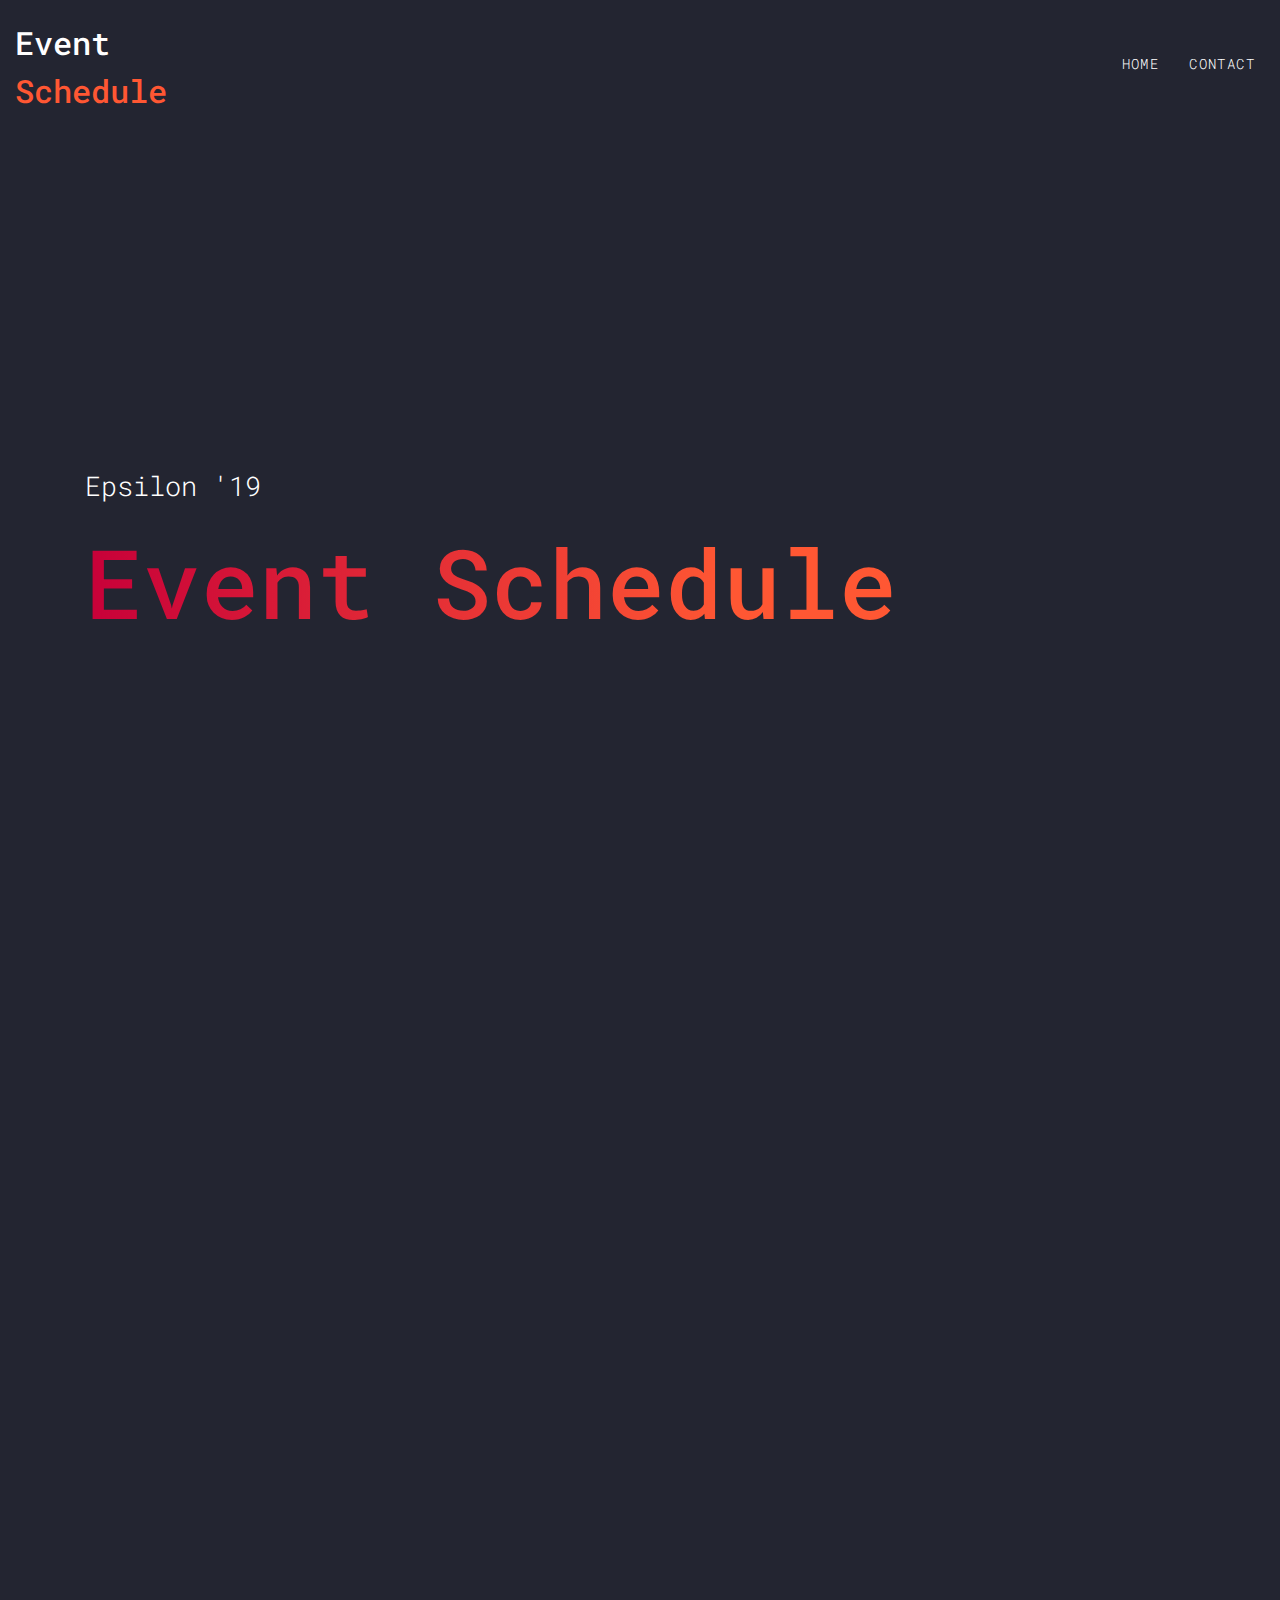
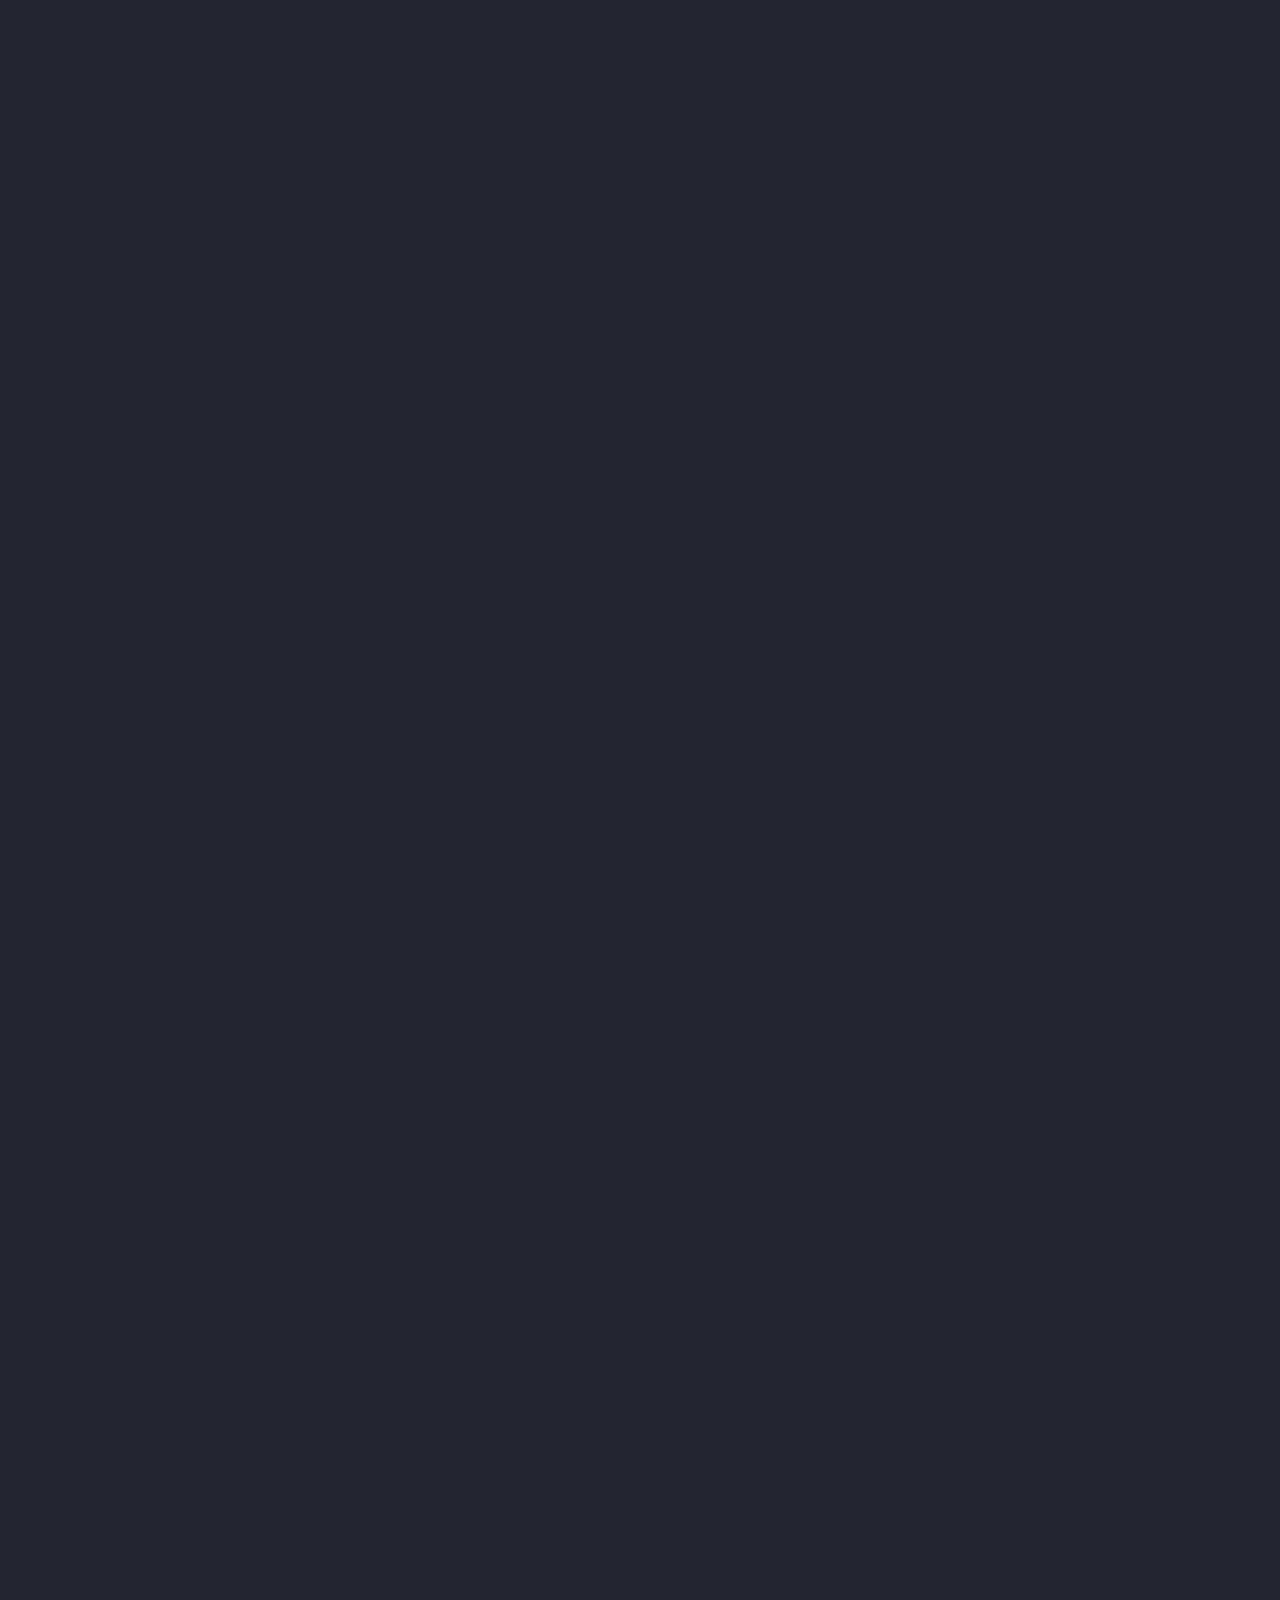
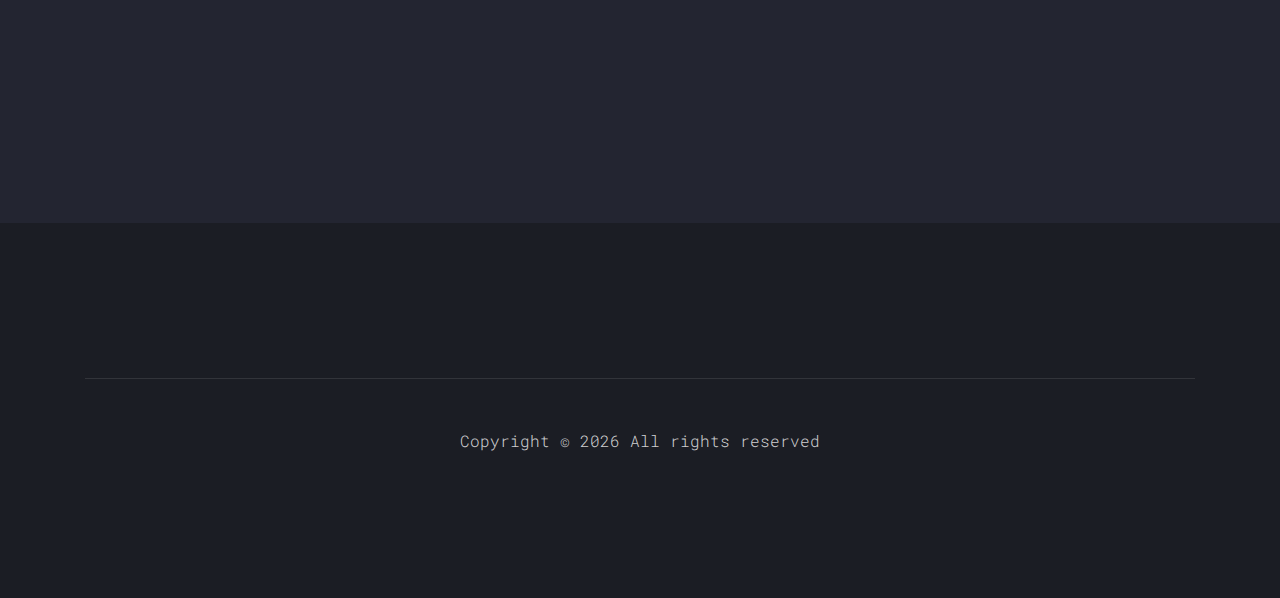
<file: Pages/schedule.html>
<!DOCTYPE html>
<html lang="en">
  <head>
    <title>Pages</title>
    <meta charset="utf-8">
    <meta name="viewport" content="width=device-width, initial-scale=1, shrink-to-fit=no">

    <link href="https://fonts.googleapis.com/css?family=Roboto+Mono" rel="stylesheet">
    <link rel="stylesheet" href="fonts/icomoon/style.css">
    <link rel="stylesheet" href="css/bootstrap.min.css">
    <link rel="stylesheet" href="css/magnific-popup.css">
    <link rel="stylesheet" href="css/jquery-ui.css">
    <link rel="stylesheet" href="css/owl.carousel.min.css">
    <link rel="stylesheet" href="css/owl.theme.default.min.css">
    <link rel="stylesheet" href="css/bootstrap-datepicker.css">
    <link rel="stylesheet" href="fonts/flaticon/font/flaticon.css">
    <link rel="stylesheet" href="css/aos.css">

    <link rel="stylesheet" href="css/style.css">
  </head>
  <body>

  <div class="site-wrap">

    <div class="site-mobile-menu">
      <div class="site-mobile-menu-header">
        <div class="site-mobile-menu-close mt-3">
          <span class="icon-close2 js-menu-toggle"></span>
        </div>
      </div>
      <div class="site-mobile-menu-body"></div>
    </div>
    <header class="site-navbar py-3" role="banner">
      <div class="container-fluid">
        <div class="row align-items-center">
          <div class="col-11 col-xl-2">
            <h1 class="mb-0"><a href="#" class="text-white h2 mb-0">Event  <span class="text-primary">Schedule</span> </a></h1>
          </div>
          <div class="col-12 col-md-10 d-none d-xl-block">
            <nav class="site-navigation position-relative text-right" role="navigation">
              <ul class="site-menu js-clone-nav mx-auto d-none d-lg-block">
                <li><a href="https://epsilon.pes.edu">Home</a></li>
                <li><a href="#contact">Contact</a></li>
              </ul>
            </nav>
          </div>
          <div class="d-inline-block d-xl-none ml-md-0 mr-auto py-3" style="position: relative; top: 3px;"><a href="#" class="site-menu-toggle js-menu-toggle text-white"><span class="icon-menu h3"></span></a></div>
          </div>
        </div>
      </div>
    </header>
    <div class="site-section site-hero">
      <div class="container">
        <div class="row align-items-center">
          <div class="col-md-10">
            <span class="d-block mb-3 caption" data-aos="fade-up" data-aos-delay="100">Epsilon '19</span>
            <h1 class="d-block mb-4" data-aos="fade-up" data-aos-delay="200">Event Schedule</h1>
            <!-- <span class="d-block mb-5 caption" data-aos="fade-up" data-aos-delay="300">Event Time here</span> -->
          </div>
        </div>
      </div>
    </div>

    <div class="site-section" id="schedule">
      <div class="container">
        <div class="row mb-5">
          <div class="col-lg-4" data-aos="fade-up">
            <div class="site-section-heading">
              <h2>Schedule</h2>
            </div>
          </div>
          <div class="col-lg-6 mt-5 pl-lg-5" data-aos="fade-up" data-aos-delay="100">
          </div>
        </div>

        <div class="row align-items-stretch program">
          <div class="col-12 border-top border-bottom py-5" data-aos="fade" data-aos-delay="200">
            <div class="row align-items-stretch">
              <div class="col-md-3 text-white mb-3 mb-md-0"><span class="h4">7:45</span> <span>AM</span></div>
              <div class="col-md-9">
                <h2 class="text-white">Registrations Start</h2>
              </div>
            </div>
          </div>

          <div class="col-12 border-bottom py-5" data-aos="fade" data-aos-delay="300">
            <div class="row align-items-stretch">
              <div class="col-md-3 text-white mb-3 mb-md-0"><span class="h4">9:00</span> <span>AM</span></div>
              <div class="col-md-9">
                <h2 class="text-white">Opening Ceremony</h2>
              </div>
            </div>
          </div>

          <div class="col-12 border-bottom py-5" data-aos="fade" data-aos-delay="400">
            <div class="row align-items-stretch">
              <div class="col-md-3 text-white mb-3 mb-md-0"><span class="h4">9:30</span> <span>AM</span><span> to </span><span class="h4">1:00</span> <span>PM</span></div>
              <div class="col-md-9">
                <h2 class="text-white">Poster Colloquium</h2>
              </div>
            </div>
          </div>
          <div class="col-12 border-bottom py-5" data-aos="fade" data-aos-delay="400">
            <div class="row align-items-stretch">
              <div class="col-md-3 text-white mb-3 mb-md-0"><span class="h4">9:30</span> <span>AM</span><span> to </span><span class="h4">1:00</span> <span>PM</span></div>
              <div class="col-md-9">
                <h2 class="text-white">Vitrine - Science Expo</h2>
              </div>
            </div>
          </div>
          <div class="col-12 border-bottom py-5" data-aos="fade" data-aos-delay="400">
            <div class="row align-items-stretch">
              <div class="col-md-3 text-white mb-3 mb-md-0"><span class="h4">9:30</span> <span>AM</span><span> to </span><span class="h4">3:00</span> <span>PM</span></div>
              <div class="col-md-9">
                <h2 class="text-white">TheTALK</h2>
              </div>
            </div>
          </div>
          <div class="col-12 border-bottom py-5" data-aos="fade" data-aos-delay="400">
            <div class="row align-items-stretch">
              <div class="col-md-3 text-white mb-3 mb-md-0"><span class="h4">9:30</span> <span>AM</span><span> to </span><span class="h4">3:00</span> <span>PM</span></div>
              <div class="col-md-9">
                <h2 class="text-white">Kouíz Epistímis</h2>
              </div>
            </div>
          </div>
          <div class="col-12 border-bottom py-5" data-aos="fade" data-aos-delay="400">
            <div class="row align-items-stretch">
              <div class="col-md-3 text-white mb-3 mb-md-0"><span class="h4">10:00</span> <span>AM</span><span> to </span><span class="h4">12:00</span> <span>PM</span></div>
              <div class="col-md-9">
                <h2 class="text-white">Math Olympiad</h2>
              </div>
            </div>
          </div>
          <div class="col-12 border-bottom py-5" data-aos="fade" data-aos-delay="400">
            <div class="row align-items-stretch">
              <div class="col-md-3 text-white mb-3 mb-md-0"><span class="h4">10:30</span> <span>AM</span><span> to </span><span class="h4">3:00</span> <span>PM</span></div>
              <div class="col-md-9">
                <h2 class="text-white">The Goldberg Arena</h2>
              </div>
            </div>
          </div>
          <div class="col-12 border-bottom py-5" data-aos="fade" data-aos-delay="400">
            <div class="row align-items-stretch">
              <div class="col-md-3 text-white mb-3 mb-md-0"><span class="h4">10:30</span> <span>AM</span><span> to </span><span class="h4">3:00</span> <span>PM</span></div>
              <div class="col-md-9">
                <h2 class="text-white">Behind the Scenes</h2>
              </div>
            </div>
          </div>
          <div class="col-12 border-bottom py-5" data-aos="fade" data-aos-delay="400">
            <div class="row align-items-stretch">
              <div class="col-md-3 text-white mb-3 mb-md-0"><span class="h4">10:00</span> <span>AM</span><span> to </span><span class="h4">12:00</span> <span>PM</span></div>
              <div class="col-md-9">
                <h2 class="text-white">SciFlix</h2>
              </div>
            </div>
          </div>
          <div class="col-12 border-bottom py-5" data-aos="fade" data-aos-delay="400">
            <div class="row align-items-stretch">
              <div class="col-md-3 text-white mb-3 mb-md-0"><span class="h4">3:30</span> <span>PM</span><span> to </span><span class="h4">4:00</span> <span>PM</span></div>
              <div class="col-md-9">
                <h2 class="text-white">Closing Ceremony and Prize Distribution</h2>
              </div>
            </div>
          </div>
        </div>
      </div>
    </div>
    <div class="site-section" id="contact">
      <div class="container">
        <div class="row mb-5">
          <div class="col-lg-4" data-aos="fade-up" data-aos-delay="100">
            <div class="site-section-heading">
              <h2>Contact the organisers</h2>
            </div>
          </div>
          <div  data-aos="fade-up" data-aos-delay="200">
            <ul>
              <li><a href="#"><span class="icon icon-phone"></span><span class="text"><a href="tel:+919845309776"> Dhruv Shetty  - +919845309776</a> </span></a></li>
              <li><a href="#"><span class="icon icon-phone"></span><span class="text"><a href="tel:+919945744062"> Ashwin Alaparthi  - +919945744062</a> </span></a></li>
              <li>Contact for any questions related to the events</li>
            </ul>
          </div>
        </div>
      </div>
    </div>
    <footer class="site-footer">
      <div class="container">

        <br>
        <div class="row">
            <div class="col-md-12 text-center">
              <div class="border-top pt-5">
              <p>
              <!-- Link back to Colorlib can't be removed. Template is licensed under CC BY 3.0. -->
              Copyright &copy; <script>document.write(new Date().getFullYear());</script> All rights reserved<a href="https://colorlib.com" target="_blank" ></a>
              <!-- Link back to Colorlib can't be removed. Template is licensed under CC BY 3.0. -->
              </p>
            </div>
          </div>
        </div>
      </div>
    </footer>

  </div>

  <script src="js/jquery-3.3.1.min.js"></script>
  <script src="js/jquery-migrate-3.0.1.min.js"></script>
  <script src="js/jquery-ui.js"></script>
  <script src="js/popper.min.js"></script>
  <script src="js/bootstrap.min.js"></script>
  <script src="js/owl.carousel.min.js"></script>
  <script src="js/jquery.stellar.min.js"></script>
  <script src="js/jquery.countdown.min.js"></script>
  <script src="js/jquery.magnific-popup.min.js"></script>
  <script src="js/bootstrap-datepicker.min.js"></script>
  <script src="js/aos.js"></script>

  <script src="js/main.js"></script>

  </body>
</html>
</file>
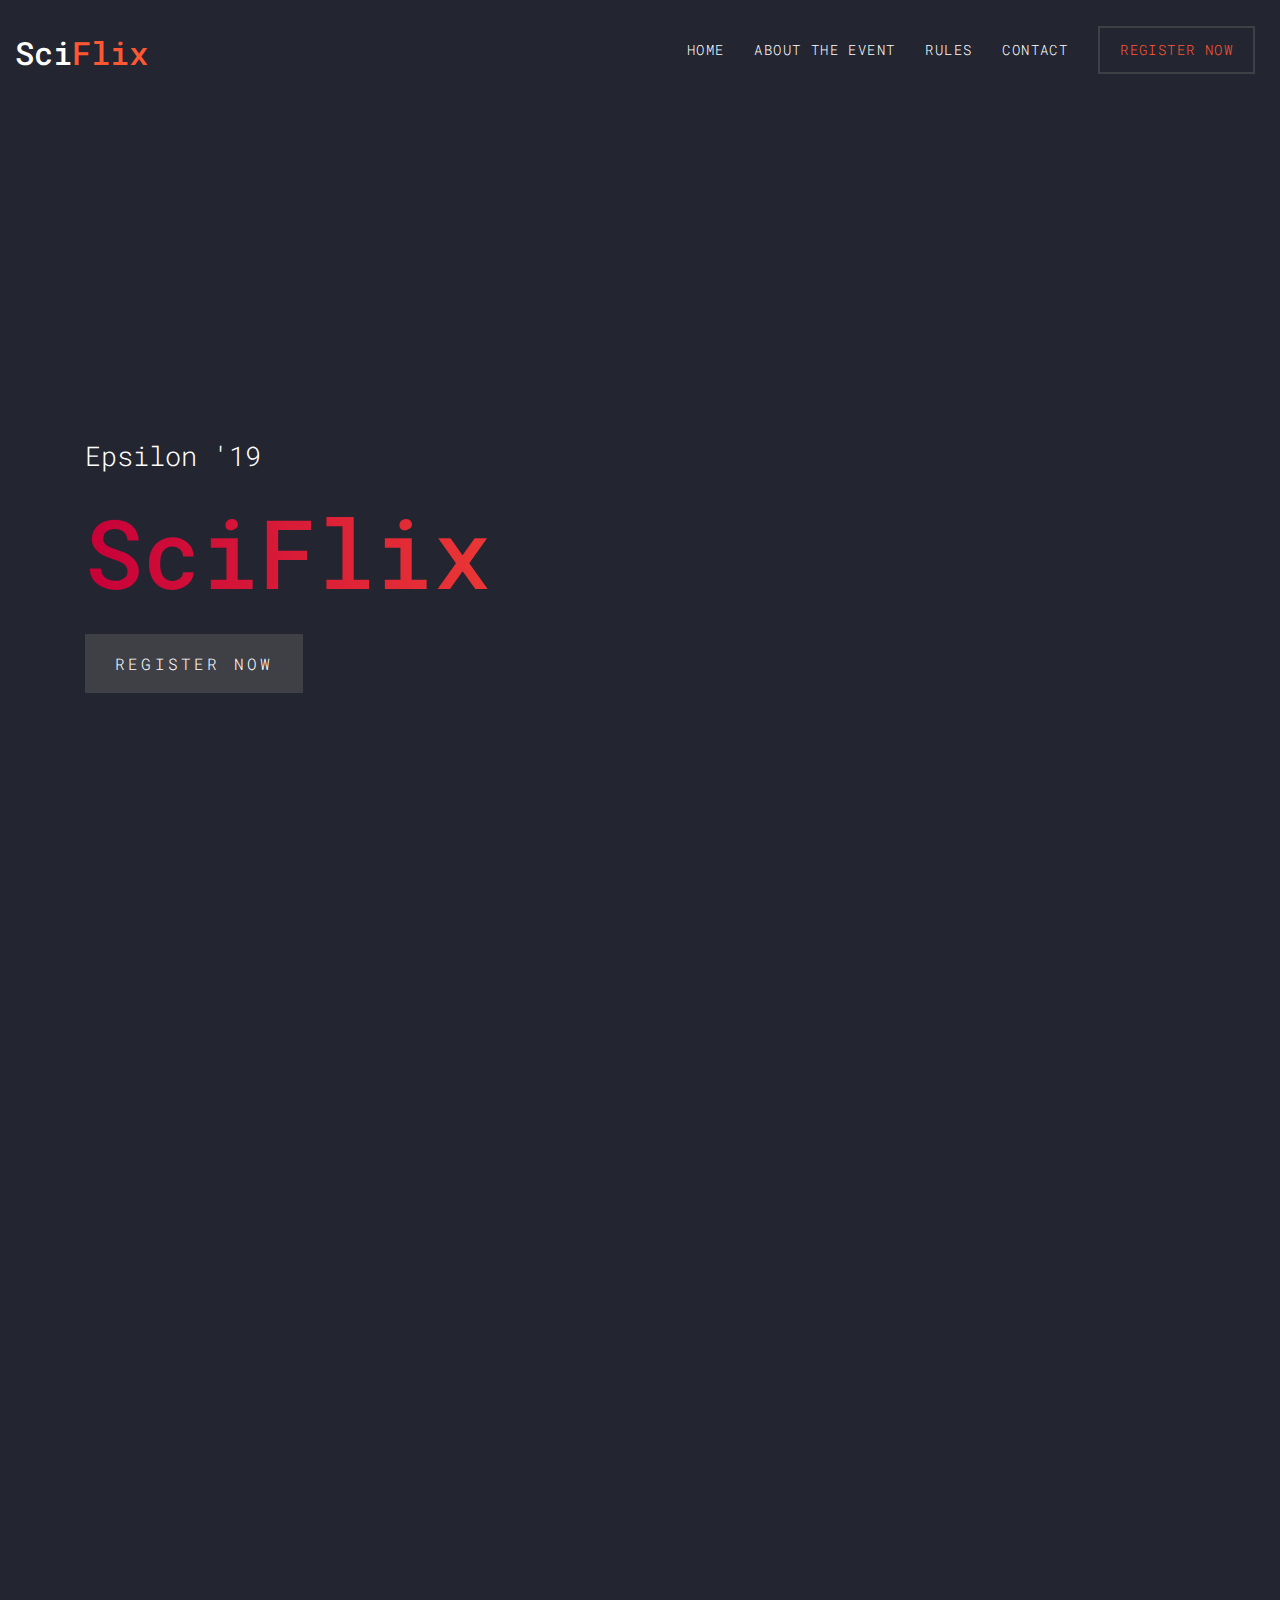
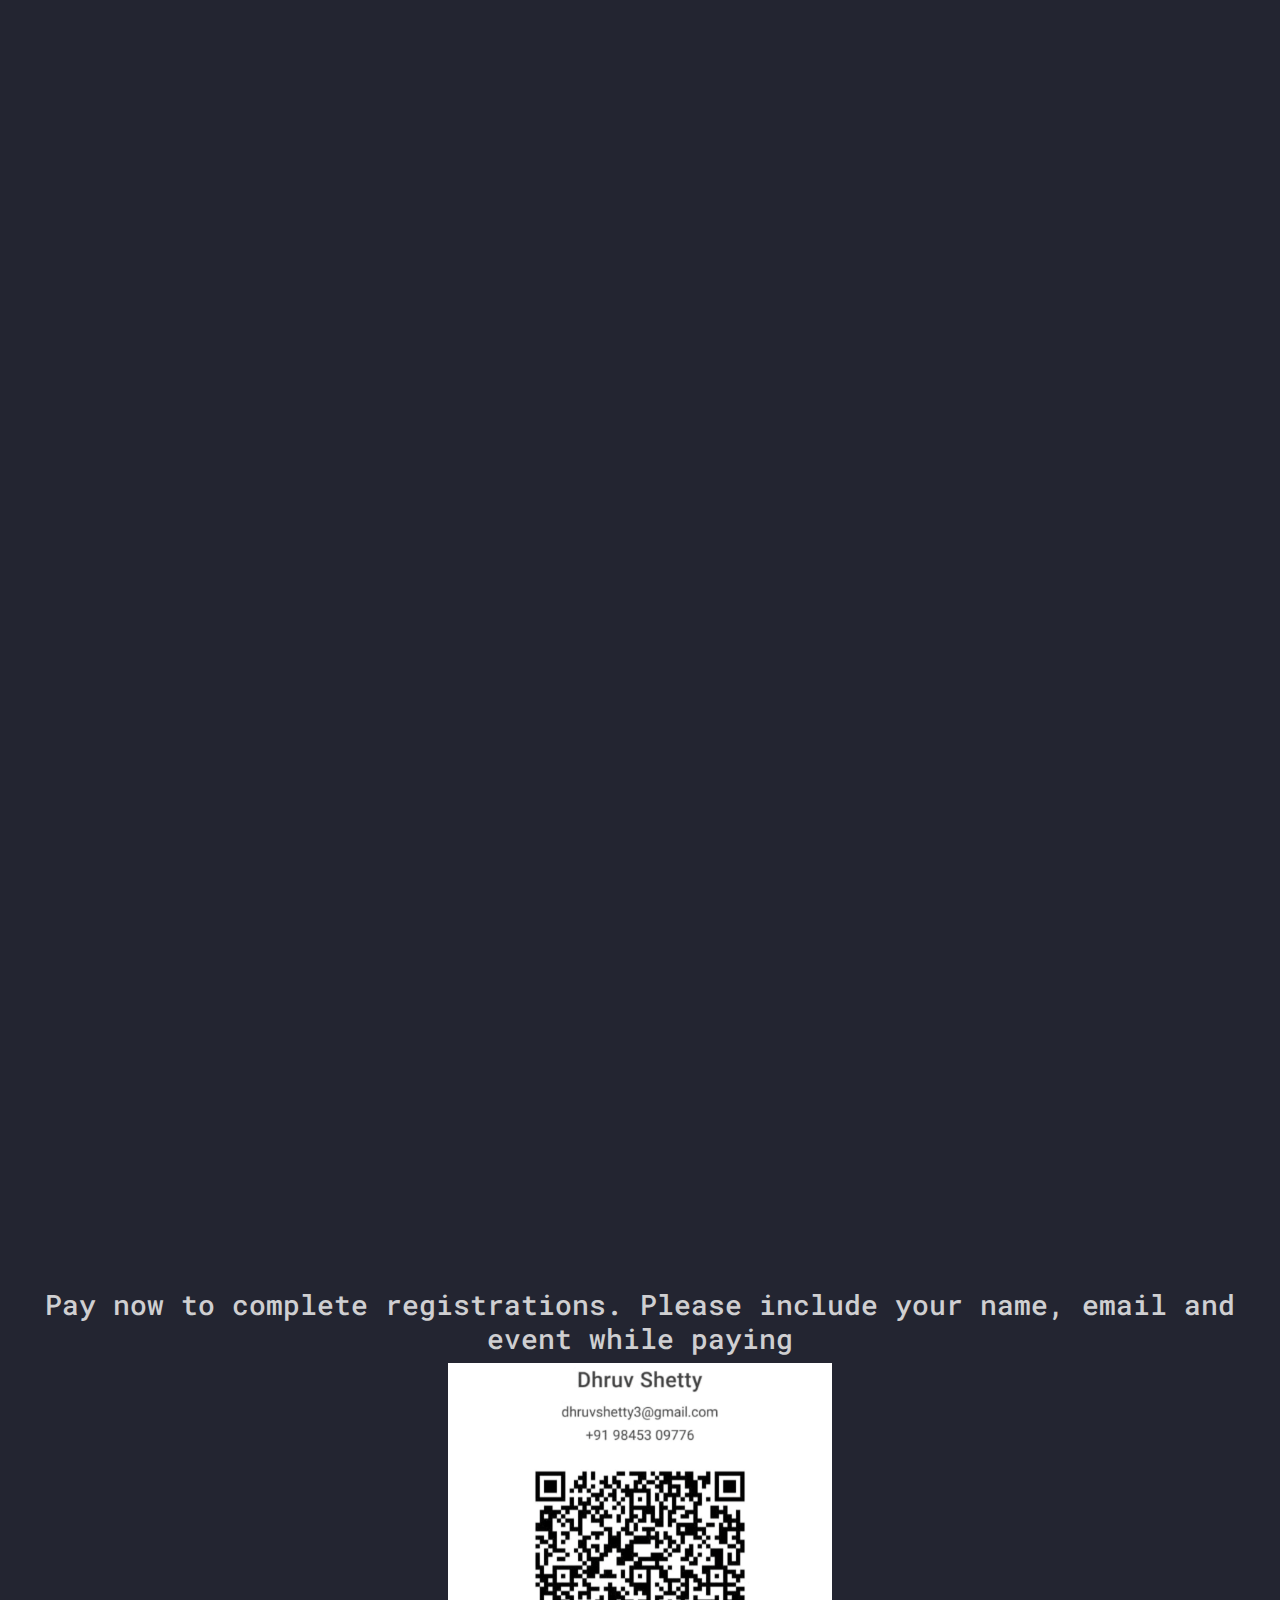
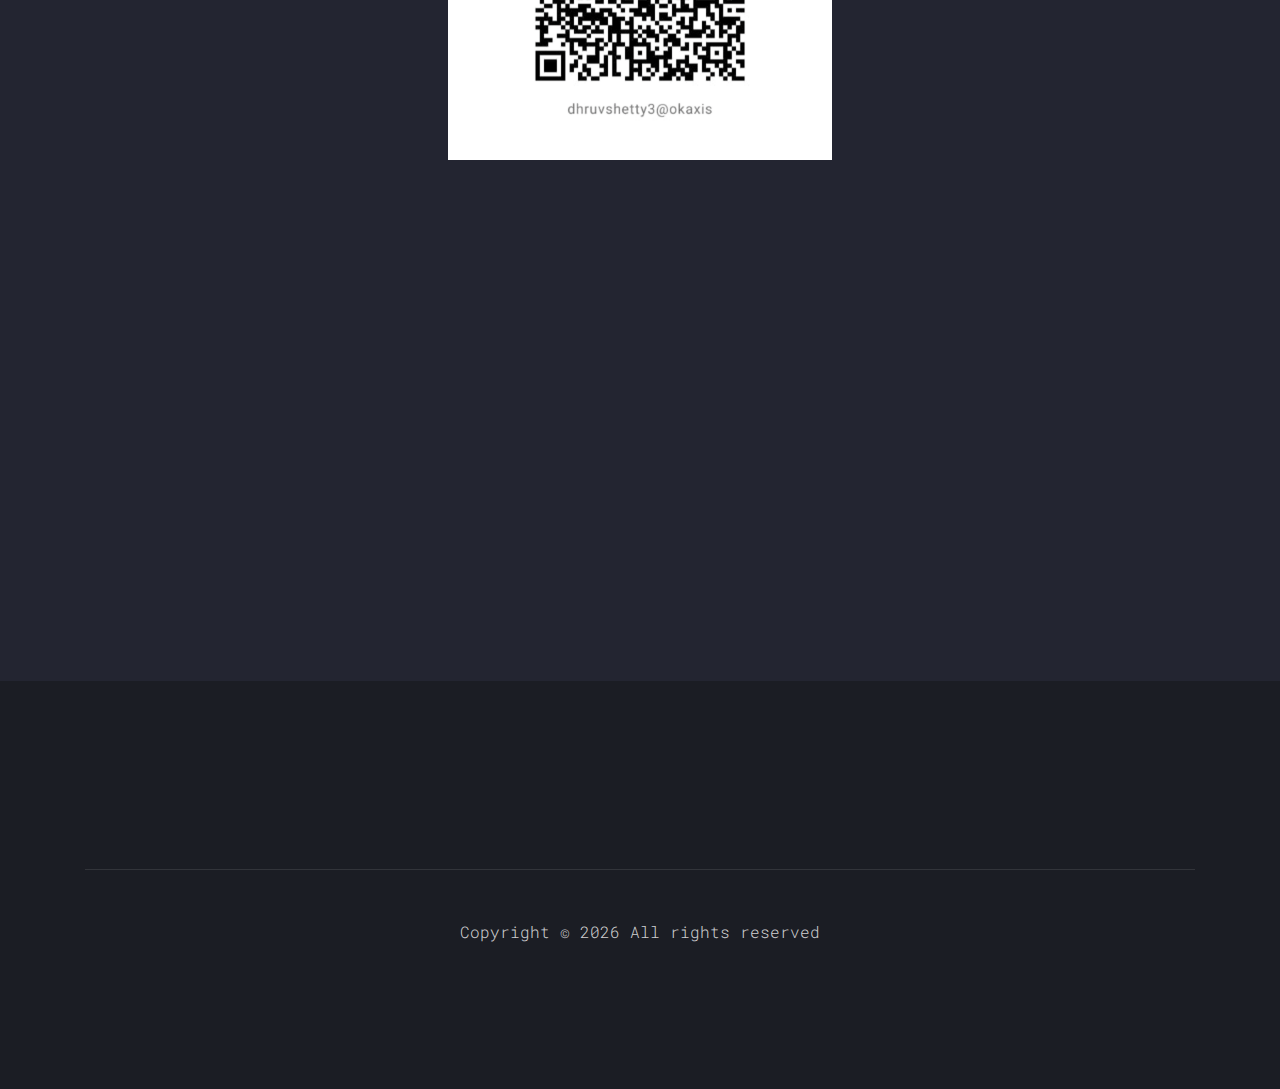
<file: Pages/short-film.html>
<!DOCTYPE html>
<html lang="en">
  <head>
    <title>Pages</title>
    <meta charset="utf-8">
    <meta name="viewport" content="width=device-width, initial-scale=1, shrink-to-fit=no">

    <link href="https://fonts.googleapis.com/css?family=Roboto+Mono" rel="stylesheet">
    <link rel="stylesheet" href="fonts/icomoon/style.css">
    <link rel="stylesheet" href="css/bootstrap.min.css">
    <link rel="stylesheet" href="css/magnific-popup.css">
    <link rel="stylesheet" href="css/jquery-ui.css">
    <link rel="stylesheet" href="css/owl.carousel.min.css">
    <link rel="stylesheet" href="css/owl.theme.default.min.css">
    <link rel="stylesheet" href="css/bootstrap-datepicker.css">
    <link rel="stylesheet" href="fonts/flaticon/font/flaticon.css">
    <link rel="stylesheet" href="css/aos.css">

    <link rel="stylesheet" href="css/style.css">
  </head>
  <body>

  <div class="site-wrap">

    <div class="site-mobile-menu">
      <div class="site-mobile-menu-header">
        <div class="site-mobile-menu-close mt-3">
          <span class="icon-close2 js-menu-toggle"></span>
        </div>
      </div>
      <div class="site-mobile-menu-body"></div>
    </div>
    <header class="site-navbar py-3" role="banner">
      <div class="container-fluid">
        <div class="row align-items-center">
          <div class="col-11 col-xl-2">
            <h1 class="mb-0"><a href="#" class="text-white h2 mb-0">Sci<span class="text-primary">Flix</span> </a></h1>
          </div>
          <div class="col-12 col-md-10 d-none d-xl-block">
            <nav class="site-navigation position-relative text-right" role="navigation">
              <ul class="site-menu js-clone-nav mx-auto d-none d-lg-block">
                <li><a href="https://epsilon.pes.edu">Home</a></li>
                <li><a href="#about">About the event</a></li>
                <li><a href="#rules">Rules</a></li>
                <!-- <li><a href="#schedule">Schedule</a></li> -->
                <li><a href="#contact">Contact</a></li>
                <li class="cta"><a href="https://docs.google.com/forms/d/e/1FAIpQLScPGFr7F6LI5X6qxJ9PkjMEsJvUrQL9bytHQXolfXZmUCHx-g/viewform">Register Now</a></li>
              </ul>
            </nav>
          </div>
          <div class="d-inline-block d-xl-none ml-md-0 mr-auto py-3" style="position: relative; top: 3px;"><a href="#" class="site-menu-toggle js-menu-toggle text-white"><span class="icon-menu h3"></span></a></div>
          </div>
        </div>
      </div>
    </header>
    <div class="site-section site-hero">
      <div class="container">
        <div class="row align-items-center">
          <div class="col-md-10">
            <span class="d-block mb-3 caption" data-aos="fade-up" data-aos-delay="100">Epsilon '19</span>
            <h1 class="d-block mb-4" data-aos="fade-up" data-aos-delay="200">SciFlix</h1>
            <!-- <span class="d-block mb-5 caption" data-aos="fade-up" data-aos-delay="300">Event Time here</span> -->
            <a href="https://docs.google.com/forms/d/e/1FAIpQLScPGFr7F6LI5X6qxJ9PkjMEsJvUrQL9bytHQXolfXZmUCHx-g/viewform" class="btn-custom" data-aos="fade-up" data-aos-delay="200"><span>Register Now</span></a>
          </div>
        </div>
      </div>
    </div>



    <div class="site-section" id="about">
      <div class="container">
          <div class="col-lg-4" data-aos="fade-up" data-aos-delay="100">
            <div class="site-section-heading">
              <h2>About the Event</h2>
            </div>
          </div>
          <div  data-aos="fade-up" data-aos-delay="200">
            <p style="margin:5%; font-size: 150%;" > Love art and science? Have an idea that you know you can communicate effectively through a lens? <br>Then this event is for you!<br>
                To compete, submit a short film based on one of these three categories:<br><br>
                1. Scientific Aesthetics - Explore the hidden beauties of science.<br><br>
                2. Myth-busting - Debunking scientific misconceptions.<br><br>
                3. Just Like Magic - any scientific process that shows/proves a scientific concept effectively.<br>
              </p>
              <h3>Registration Fee - Rs.100 per team</h3>
              <h2>Win cash prizes upto 15,000</h2>
          </div>
      </div>
    </div>

    <div class="site-section" id="rules">
      <div class="container">
        <div class="row mb-5">
          <div class="col-lg-4" data-aos="fade-up" data-aos-delay="100">
            <div class="site-section-heading">
              <h2>Rules of the event</h2>
            </div>
          </div>
          <div  data-aos="fade-up" data-aos-delay="200">
            <ul>
              <li data-aos="fade-up" data-aos-delay="200" style="margin-bottom:2%;"> Maximum of 4 people in a team.</li>
              <li data-aos="fade-up" data-aos-delay="200" style="margin-bottom:2%;">Use any methods of cinematography to capture your idea. The more creative, the better!</li>
              <li data-aos="fade-up" data-aos-delay="200" style="margin-bottom:2%;">The duration of the short film must be between 3 and 10 minutes.</li>
              <li data-aos="fade-up" data-aos-delay="200" style="margin-bottom:2%;">Any form of obscenity will not be tolerated.</li>
              <li data-aos="fade-up" data-aos-delay="200" style="margin-bottom:2%;">All footage used must be original. Using someone else's footage will result in immediate disqualification</li>
              <li data-aos="fade-up" data-aos-delay="200" style="margin-bottom:2%;">There must be an explanation of the science being shown. Subtitles/ Voiceover is recommended.</li>

            </ul>
          </div>
        </div>
      </div>
    </div>



    <!-- <div class="site-section" id="schedule">
      <div class="container">
        <div class="row mb-5">
          <div class="col-lg-4" data-aos="fade-up">
            <div class="site-section-heading">
              <h2>Schedule</h2>
            </div>
          </div>
          <div class="col-lg-6 mt-5 pl-lg-5" data-aos="fade-up" data-aos-delay="100">
            <p>Rough schedule info, can be removed if there's no definitive schedule</p>
          </div>
        </div>

        <div class="row align-items-stretch program">
          <div class="col-12 border-top border-bottom py-5" data-aos="fade" data-aos-delay="200">
            <div class="row align-items-stretch">
              <div class="col-md-3 text-white mb-3 mb-md-0"><span class="h4">8:30</span> <span>AM</span></div>
              <div class="col-md-9">
                <h2 class="text-white">Registrations Start</h2>
              </div>
            </div>
          </div>

          <div class="col-12 border-bottom py-5" data-aos="fade" data-aos-delay="300">
            <div class="row align-items-stretch">
              <div class="col-md-3 text-white mb-3 mb-md-0"><span class="h4">9:30</span> <span>AM</span></div>
              <div class="col-md-9">
                <h2 class="text-white">Inauguration</h2>
              </div>
            </div>
          </div>

          <div class="col-12 border-bottom py-5" data-aos="fade" data-aos-delay="400">
            <div class="row align-items-stretch">
              <div class="col-md-3 text-white mb-3 mb-md-0"><span class="h4">10:30</span> <span>AM</span></div>
              <div class="col-md-9">
                <h2 class="text-white">Quiz Starts</h2>
              </div>
            </div>
          </div>

          <div class="col-12 border-bottom py-5" data-aos="fade" data-aos-delay="500">
            <div class="row align-items-stretch">
              <div class="col-md-3 text-white mb-3 mb-md-0"><span class="h4">11</span> <span>AM</span></div>
              <div class="col-md-9">
                <h2 class="text-white">Preliminary round ends</h2>
              </div>
            </div>
          </div>

          <div class="col-12 border-bottom py-5" data-aos="fade" data-aos-delay="600">
            <div class="row align-items-stretch">
              <div class="col-md-3 text-white mb-3 mb-md-0"><span class="h4">12:30</span> <span>PM</span></div>
              <div class="col-md-9">
                <h2 class="text-white">Lunch Break</h2>
              </div>
            </div>
          </div>
        </div>
      </div>
    </div> -->
    <h3 style="text-align:center;">Pay now to complete registrations. Please include your name, email and event while paying</h3>

    <img src="GPAY.png" style="width:30%;height:30%;margin-left:35%;">
    <div class="site-section" id="contact">
      <div class="container">
        <div class="row mb-5">
          <div class="col-lg-4" data-aos="fade-up" data-aos-delay="100">
            <div class="site-section-heading">
              <h2>Contact the organisers</h2>
            </div>
          </div>
          <div  data-aos="fade-up" data-aos-delay="200">
            <ul>
              <li style="list-style: none;" data-aos="fade-up" data-aos-delay="200">Raksha Ramesh</li>
              <li style="list-style: none;" data-aos="fade-up" data-aos-delay="200"><a href="tel:+919900485894">+919900485894</a></li>
              <li style="list-style: none;" data-aos="fade-up" data-aos-delay="200">Jahnavi Reddy</li>
              <li style="list-style: none;" data-aos="fade-up" data-aos-delay="200"><a href="tel:+917348852828">+917348852828</a></li>
              <li>Contact for any questions related to the event</li>
            </ul>
          </div>
        </div>
      </div>
    </div>
    <footer class="site-footer">
      <div class="container">
        <a href="https://docs.google.com/forms/d/e/1FAIpQLScPGFr7F6LI5X6qxJ9PkjMEsJvUrQL9bytHQXolfXZmUCHx-g/viewform" class="btn-custom" data-aos="fade-up" data-aos-delay="400"><span>Register Now</span></a>
        <br>
        <div class="row">
            <div class="col-md-12 text-center">
              <div class="border-top pt-5">
              <p>
              <!-- Link back to Colorlib can't be removed. Template is licensed under CC BY 3.0. -->
              Copyright &copy; <script>document.write(new Date().getFullYear());</script> All rights reserved<a href="https://colorlib.com" target="_blank" ></a>
              <!-- Link back to Colorlib can't be removed. Template is licensed under CC BY 3.0. -->
              </p>
            </div>
          </div>
        </div>
      </div>
    </footer>

  </div>

  <script src="js/jquery-3.3.1.min.js"></script>
  <script src="js/jquery-migrate-3.0.1.min.js"></script>
  <script src="js/jquery-ui.js"></script>
  <script src="js/popper.min.js"></script>
  <script src="js/bootstrap.min.js"></script>
  <script src="js/owl.carousel.min.js"></script>
  <script src="js/jquery.stellar.min.js"></script>
  <script src="js/jquery.countdown.min.js"></script>
  <script src="js/jquery.magnific-popup.min.js"></script>
  <script src="js/bootstrap-datepicker.min.js"></script>
  <script src="js/aos.js"></script>

  <script src="js/main.js"></script>

  </body>
</html>
</file>
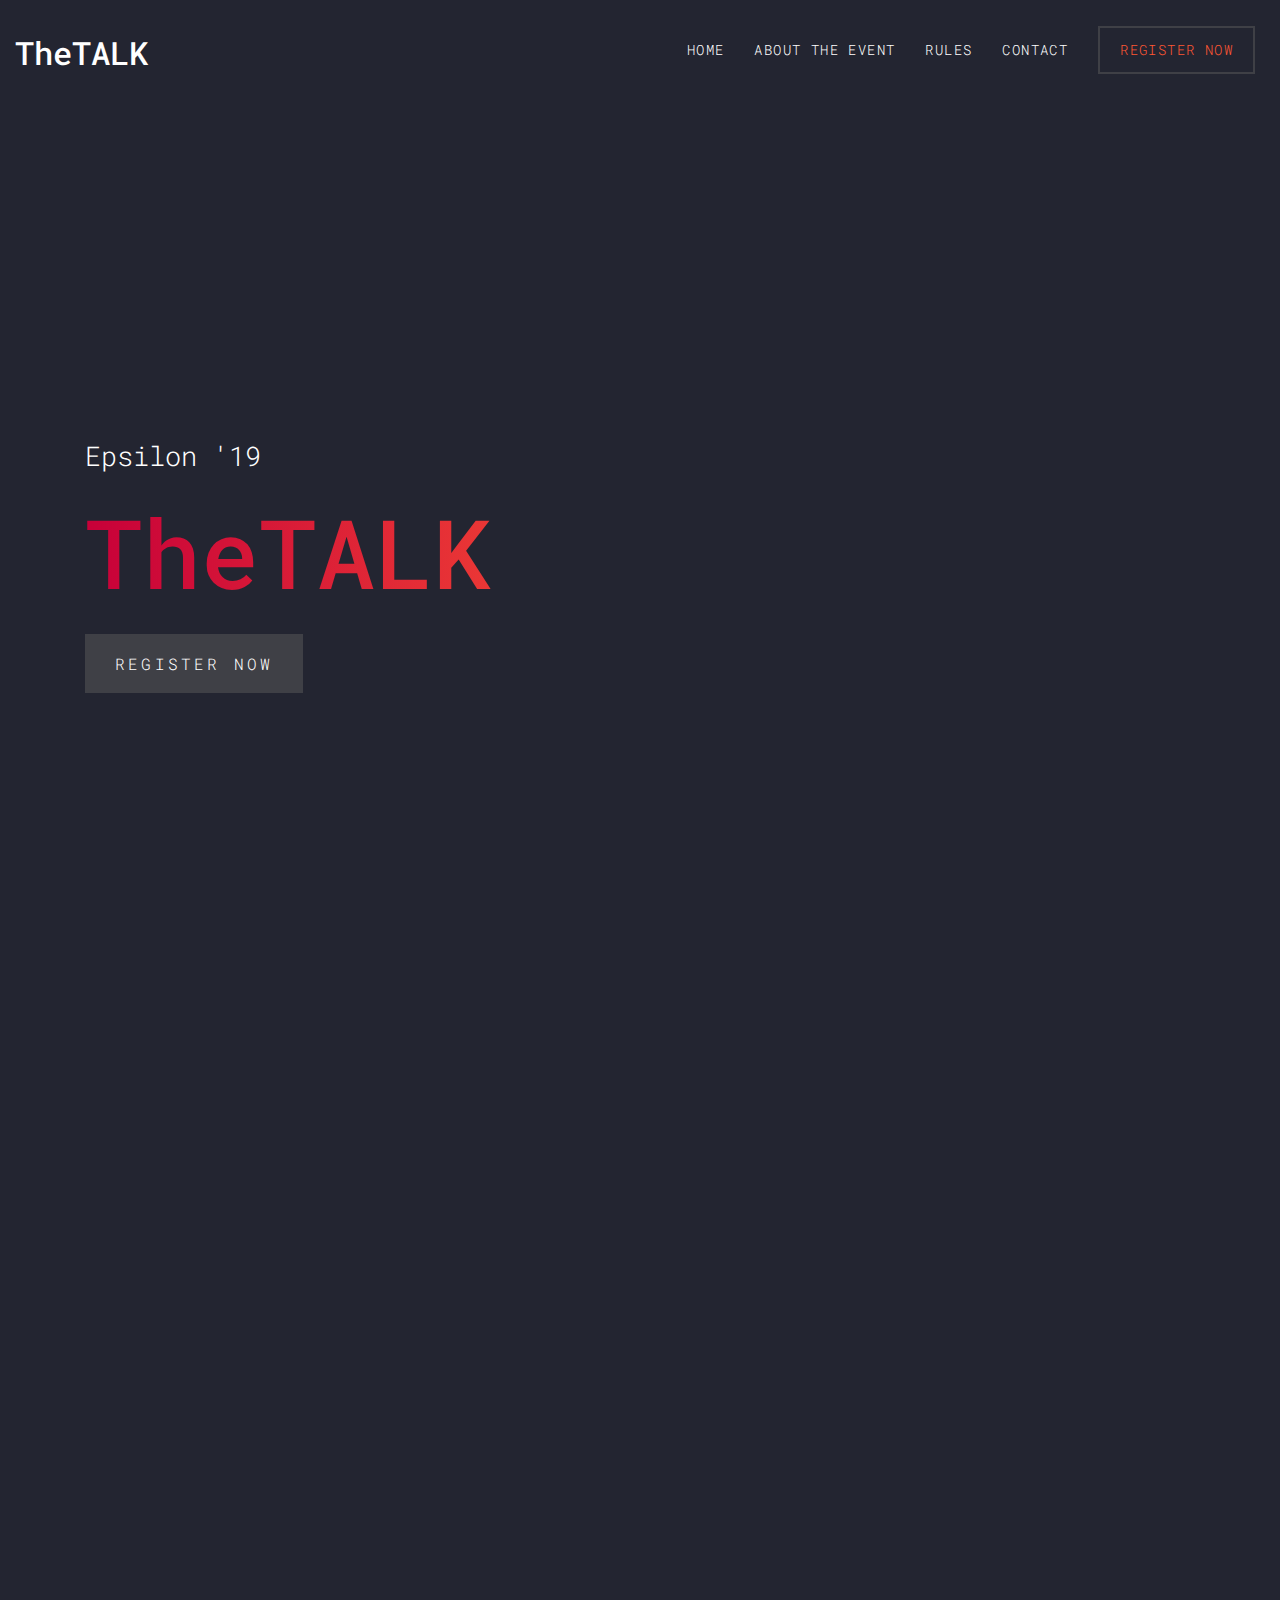
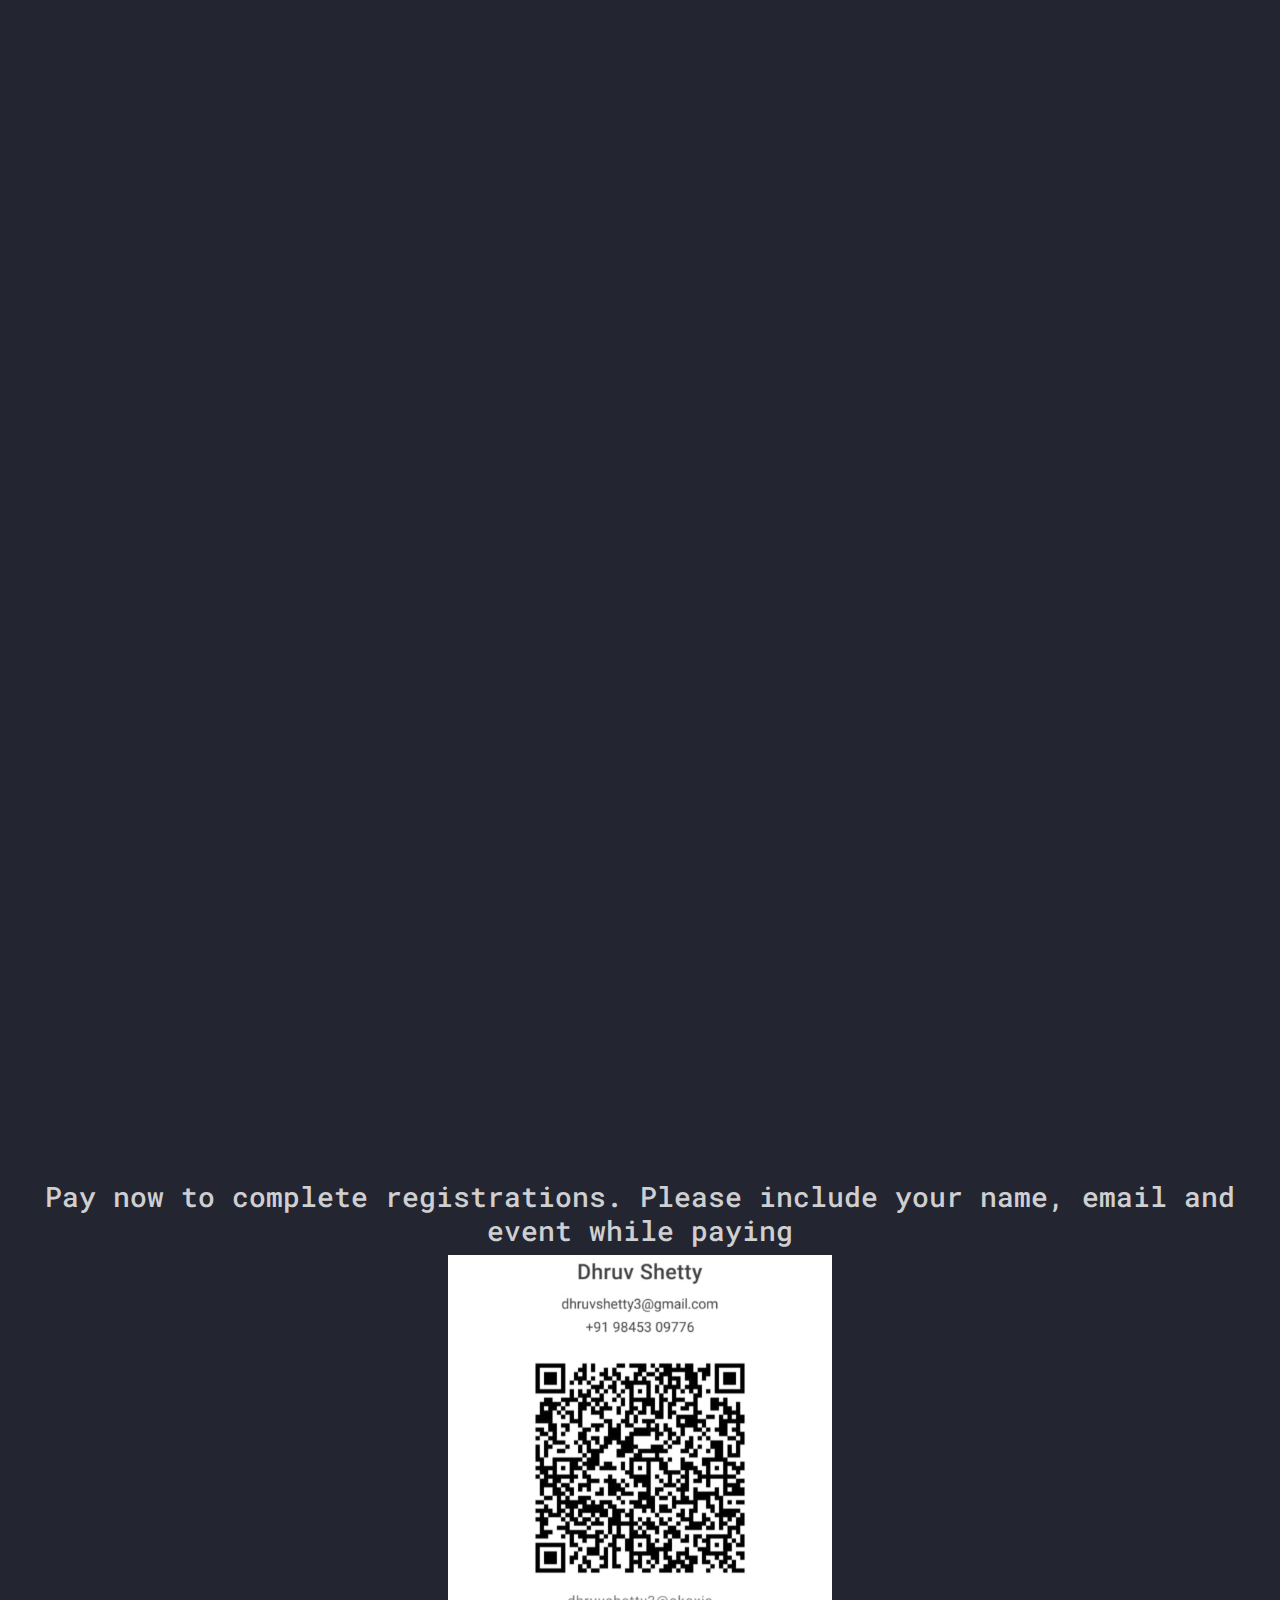
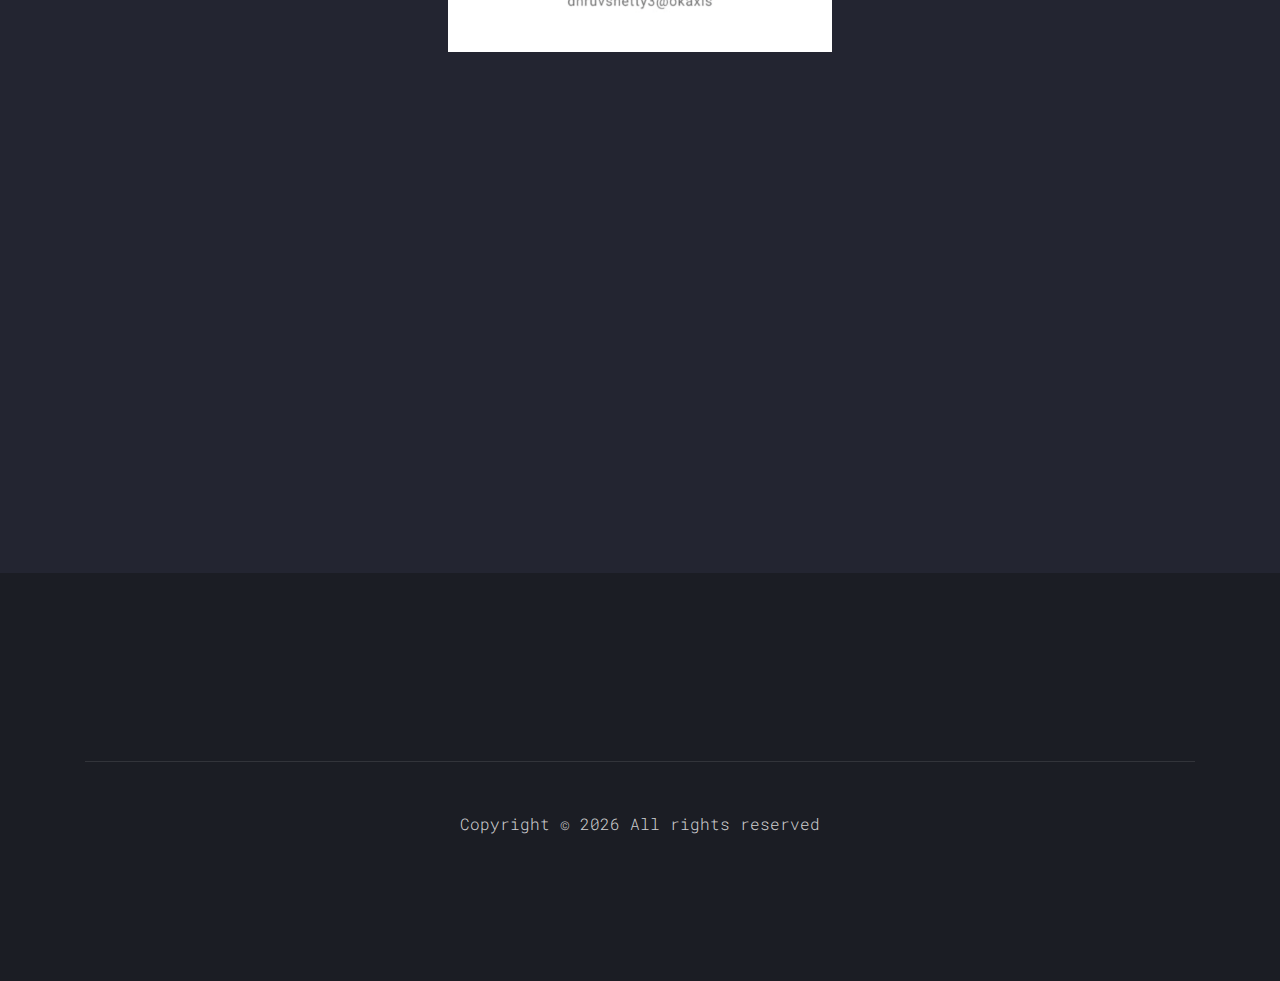
<file: Pages/TED.html>
<!DOCTYPE html>
<html lang="en">
  <head>
    <title>Pages</title>
    <meta charset="utf-8">
    <meta name="viewport" content="width=device-width, initial-scale=1, shrink-to-fit=no">

    <link href="https://fonts.googleapis.com/css?family=Roboto+Mono" rel="stylesheet">
    <link rel="stylesheet" href="fonts/icomoon/style.css">
    <link rel="stylesheet" href="css/bootstrap.min.css">
    <link rel="stylesheet" href="css/magnific-popup.css">
    <link rel="stylesheet" href="css/jquery-ui.css">
    <link rel="stylesheet" href="css/owl.carousel.min.css">
    <link rel="stylesheet" href="css/owl.theme.default.min.css">
    <link rel="stylesheet" href="css/bootstrap-datepicker.css">
    <link rel="stylesheet" href="fonts/flaticon/font/flaticon.css">
    <link rel="stylesheet" href="css/aos.css">

    <link rel="stylesheet" href="css/style.css">
  </head>
  <body>

  <div class="site-wrap">

    <div class="site-mobile-menu">
      <div class="site-mobile-menu-header">
        <div class="site-mobile-menu-close mt-3">
          <span class="icon-close2 js-menu-toggle"></span>
        </div>
      </div>
      <div class="site-mobile-menu-body"></div>
    </div>
    <header class="site-navbar py-3" role="banner">
      <div class="container-fluid">
        <div class="row align-items-center">
          <div class="col-11 col-xl-2">
            <h1 class="mb-0"><a href="#" class="text-white h2 mb-0">TheTALK</a></h1>
          </div>
          <div class="col-12 col-md-10 d-none d-xl-block">
            <nav class="site-navigation position-relative text-right" role="navigation">
              <ul class="site-menu js-clone-nav mx-auto d-none d-lg-block">
                <li><a href="https://epsilon.pes.edu">Home</a></li>
                <li><a href="#about">About the event</a></li>
                <li><a href="#rules">Rules</a></li>
                <!-- <li><a href="#schedule">Schedule</a></li> -->
                <li><a href="#contact">Contact</a></li>
                <li class="cta"><a href="https://docs.google.com/forms/d/e/1FAIpQLSeyBSmdYC6y2LFMev9Q8MVgyINtVVBUjQCurMaH1HGPQlTGWQ/viewform?usp=sf_link">Register Now</a></li>
              </ul>
            </nav>
          </div>
          <div class="d-inline-block d-xl-none ml-md-0 mr-auto py-3" style="position: relative; top: 3px;"><a href="#" class="site-menu-toggle js-menu-toggle text-white"><span class="icon-menu h3"></span></a></div>
          </div>
        </div>
      </div>
    </header>
    <div class="site-section site-hero">
      <div class="container">
        <div class="row align-items-center">
          <div class="col-md-10">
            <span class="d-block mb-3 caption" data-aos="fade-up" data-aos-delay="100">Epsilon '19</span>
            <h1 class="d-block mb-4" data-aos="fade-up" data-aos-delay="200">TheTALK</span></h1>
            <!-- <span class="d-block mb-5 caption" data-aos="fade-up" data-aos-delay="300">Event Time here</span> -->
            <a href="https://docs.google.com/forms/d/e/1FAIpQLSeyBSmdYC6y2LFMev9Q8MVgyINtVVBUjQCurMaH1HGPQlTGWQ/viewform?usp=sf_link" class="btn-custom" data-aos="fade-up" data-aos-delay="200"><span>Register Now</span></a>
          </div>
        </div>
      </div>
    </div>



    <div class="site-section" id="about">
      <div class="container">
          <div class="col-lg-4" data-aos="fade-up" data-aos-delay="100">
            <div class="site-section-heading">
              <h2>About the Event</h2>
            </div>
          </div>
          <div  data-aos="fade-up" data-aos-delay="200">
            <p style="margin:5%; font-size: 150%;" >
              Ever sat in a class and wondered, what if this was wrong, what if everything I've learnt is just right till another discovery disproves it all? What if you were the one who made that discovery?<br><br>

We all dream to change the world and at TheTALK, we are giving you the opportunity to present your scientific understanding to everyone.<br> This is a platform where you come and share your ideas, and compete against those with ideas of their own. An epic clash of ideas, all in the name of scientific progression. <br>This competition could be your gateway to be the one who changes the way we perceive the world. Come and give us your talk and your view on anything and everything science.
            </p>
            <h3>Registration Fee - Rs.50 </h3>
            <h2>Win cash prizes upto 15,000</h2>
          </div>
      </div>
    </div>

    <div class="site-section" id="rules">
      <div class="container">
        <div class="row mb-5">
          <div class="col-lg-4" data-aos="fade-up" data-aos-delay="100">
            <div class="site-section-heading">
              <h2>Rules of the event</h2>
            </div>
          </div>
          <div  data-aos="fade-up" data-aos-delay="200">
            <ul>
              <li data-aos="fade-up" data-aos-delay="200" style="margin-bottom:2%;">Each contestant has to speak for a minimum of 5-6 minutes and a maximum of 10.</li>
              <li data-aos="fade-up" data-aos-delay="200" style="margin-bottom:2%;">The judging criteria are effectivity, innovation and plausibility, along with accuracy of thought.</li>
              <li data-aos="fade-up" data-aos-delay="200" style="margin-bottom:2%;">The talk <i>needs</i> to be science oriented or will not be considered.</li>
              <!-- <li data-aos="fade-up" data-aos-delay="200" style="margin-bottom:2%;">The event </li> -->

            </ul>
          </div>
        </div>
      </div>
    </div>
    <h3 style="text-align:center;">Pay now to complete registrations. Please include your name, email and event while paying</h3>

    <img src="GPAY.png" style="width:30%;height:30%;margin-left:35%;">


    <!-- <div class="site-section" id="schedule">
      <div class="container">
        <div class="row mb-5">
          <div class="col-lg-4" data-aos="fade-up">
            <div class="site-section-heading">
              <h2>Schedule</h2>
            </div>
          </div>
          <div class="col-lg-6 mt-5 pl-lg-5" data-aos="fade-up" data-aos-delay="100">
            <p>Rough schedule info, can be removed if there's no definitive schedule</p>
          </div>
        </div>

        <div class="row align-items-stretch program">
          <div class="col-12 border-top border-bottom py-5" data-aos="fade" data-aos-delay="200">
            <div class="row align-items-stretch">
              <div class="col-md-3 text-white mb-3 mb-md-0"><span class="h4">8:30</span> <span>AM</span></div>
              <div class="col-md-9">
                <h2 class="text-white">Registrations Start</h2>
              </div>
            </div>
          </div>

          <div class="col-12 border-bottom py-5" data-aos="fade" data-aos-delay="300">
            <div class="row align-items-stretch">
              <div class="col-md-3 text-white mb-3 mb-md-0"><span class="h4">9:30</span> <span>AM</span></div>
              <div class="col-md-9">
                <h2 class="text-white">Inauguration</h2>
              </div>
            </div>
          </div>

          <div class="col-12 border-bottom py-5" data-aos="fade" data-aos-delay="400">
            <div class="row align-items-stretch">
              <div class="col-md-3 text-white mb-3 mb-md-0"><span class="h4">10:30</span> <span>AM</span></div>
              <div class="col-md-9">
                <h2 class="text-white">Quiz Starts</h2>
              </div>
            </div>
          </div>

          <div class="col-12 border-bottom py-5" data-aos="fade" data-aos-delay="500">
            <div class="row align-items-stretch">
              <div class="col-md-3 text-white mb-3 mb-md-0"><span class="h4">11</span> <span>AM</span></div>
              <div class="col-md-9">
                <h2 class="text-white">Preliminary round ends</h2>
              </div>
            </div>
          </div>

          <div class="col-12 border-bottom py-5" data-aos="fade" data-aos-delay="600">
            <div class="row align-items-stretch">
              <div class="col-md-3 text-white mb-3 mb-md-0"><span class="h4">12:30</span> <span>PM</span></div>
              <div class="col-md-9">
                <h2 class="text-white">Lunch Break</h2>
              </div>
            </div>
          </div>
        </div>
      </div>
    </div> -->
    <div class="site-section" id="contact">
      <div class="container">
        <div class="row mb-5">
          <div class="col-lg-4" data-aos="fade-up" data-aos-delay="100">
            <div class="site-section-heading">
              <h2>Contact the organisers</h2>
            </div>
          </div>
          <div  data-aos="fade-up" data-aos-delay="200">
            <ul>
              <li style="list-style: none;" data-aos="fade-up" data-aos-delay="200">Anirudh L</li>
              <li style="list-style: none;" data-aos="fade-up" data-aos-delay="200"><a href="tel:+919611779299">+919611779299</a></li>
              <li style="list-style: none;" data-aos="fade-up" data-aos-delay="200">Harshneet</li>
              <li style="list-style: none;" data-aos="fade-up" data-aos-delay="200"><a href="tel:+919945512289">+919945512289</a></li>
              <li>Contact for any questions related to the event</li>
            </ul>
          </div>
        </div>
      </div>
    </div>
    <footer class="site-footer">
      <div class="container">
        <a href="https://docs.google.com/forms/d/e/1FAIpQLSeyBSmdYC6y2LFMev9Q8MVgyINtVVBUjQCurMaH1HGPQlTGWQ/viewform?usp=sf_link" class="btn-custom" data-aos="fade-up" data-aos-delay="400"><span>Register Now</span></a>
        <br>
        <div class="row">
            <div class="col-md-12 text-center">
              <div class="border-top pt-5">
              <p>
              <!-- Link back to Colorlib can't be removed. Template is licensed under CC BY 3.0. -->
              Copyright &copy; <script>document.write(new Date().getFullYear());</script> All rights reserved<a href="https://colorlib.com" target="_blank" ></a>
              <!-- Link back to Colorlib can't be removed. Template is licensed under CC BY 3.0. -->
              </p>
            </div>
          </div>
        </div>
      </div>
    </footer>

  </div>

  <script src="js/jquery-3.3.1.min.js"></script>
  <script src="js/jquery-migrate-3.0.1.min.js"></script>
  <script src="js/jquery-ui.js"></script>
  <script src="js/popper.min.js"></script>
  <script src="js/bootstrap.min.js"></script>
  <script src="js/owl.carousel.min.js"></script>
  <script src="js/jquery.stellar.min.js"></script>
  <script src="js/jquery.countdown.min.js"></script>
  <script src="js/jquery.magnific-popup.min.js"></script>
  <script src="js/bootstrap-datepicker.min.js"></script>
  <script src="js/aos.js"></script>

  <script src="js/main.js"></script>

  </body>
</html>
</file>
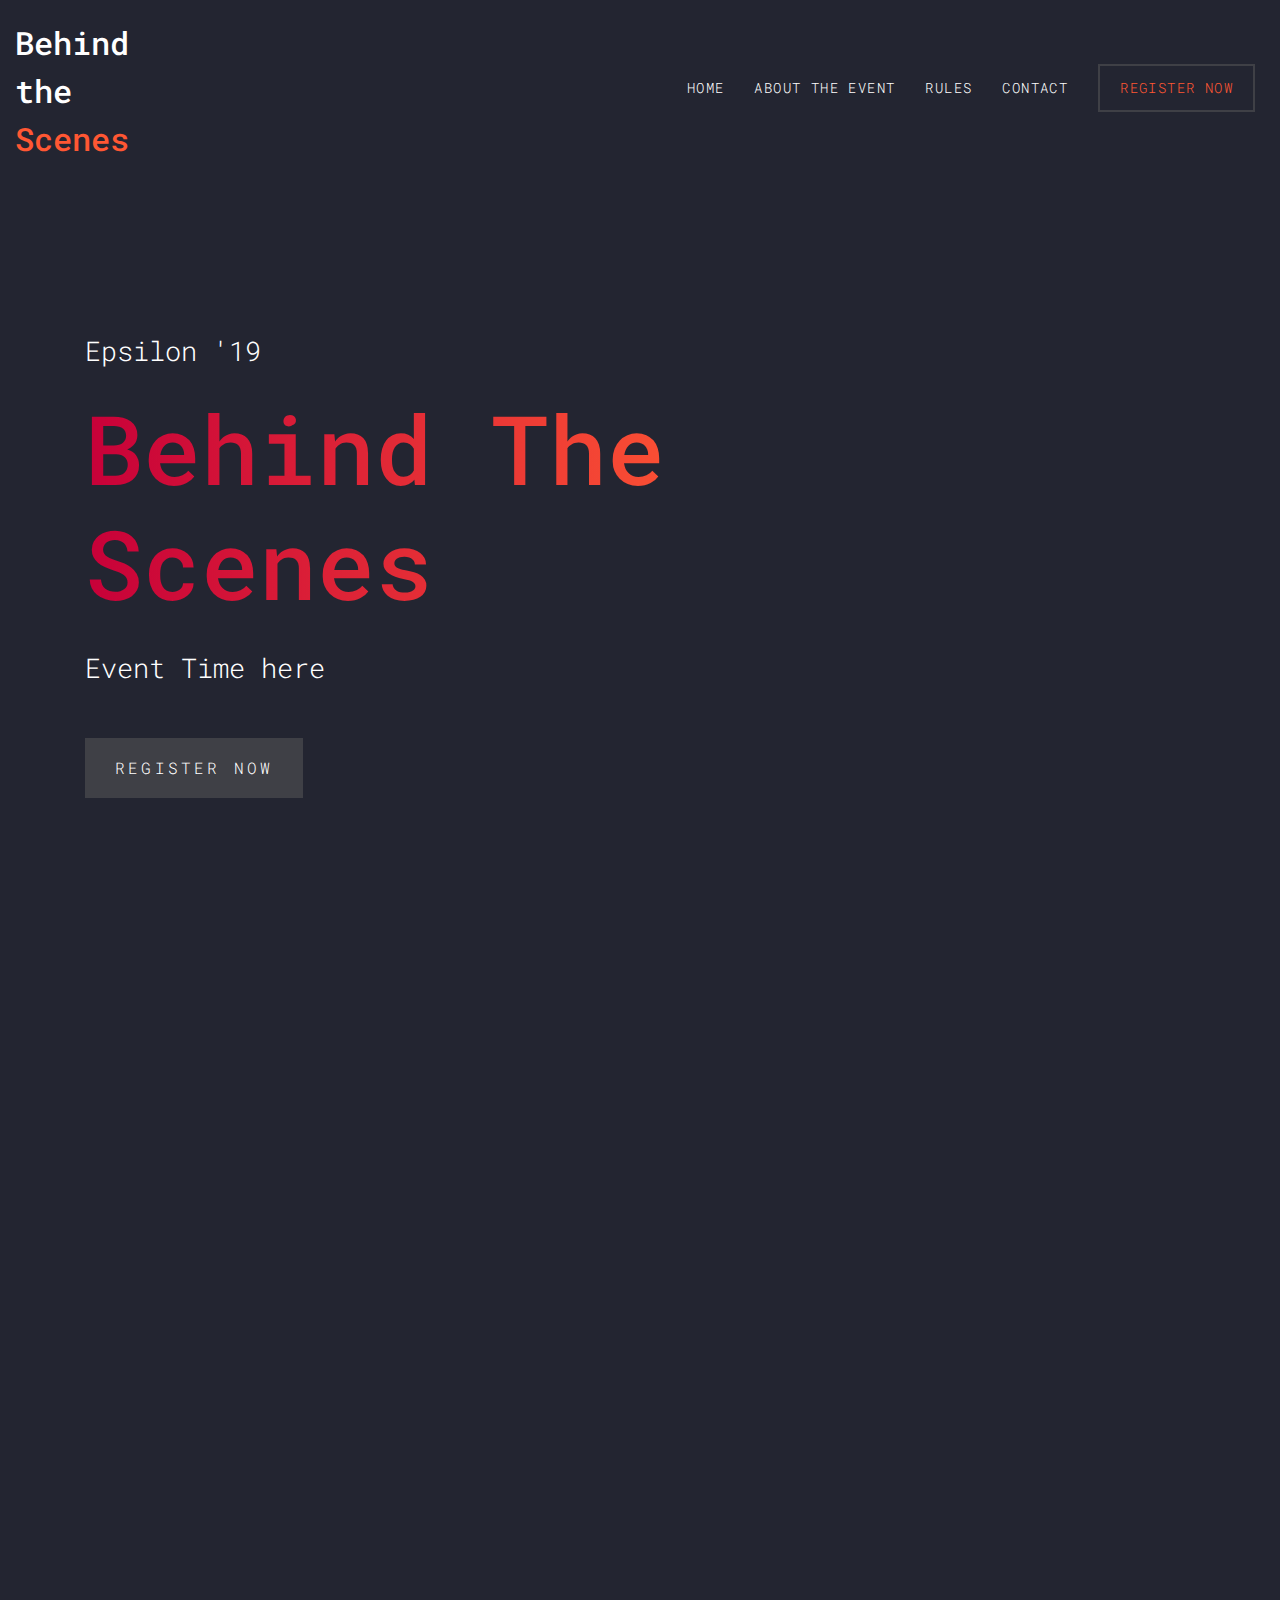
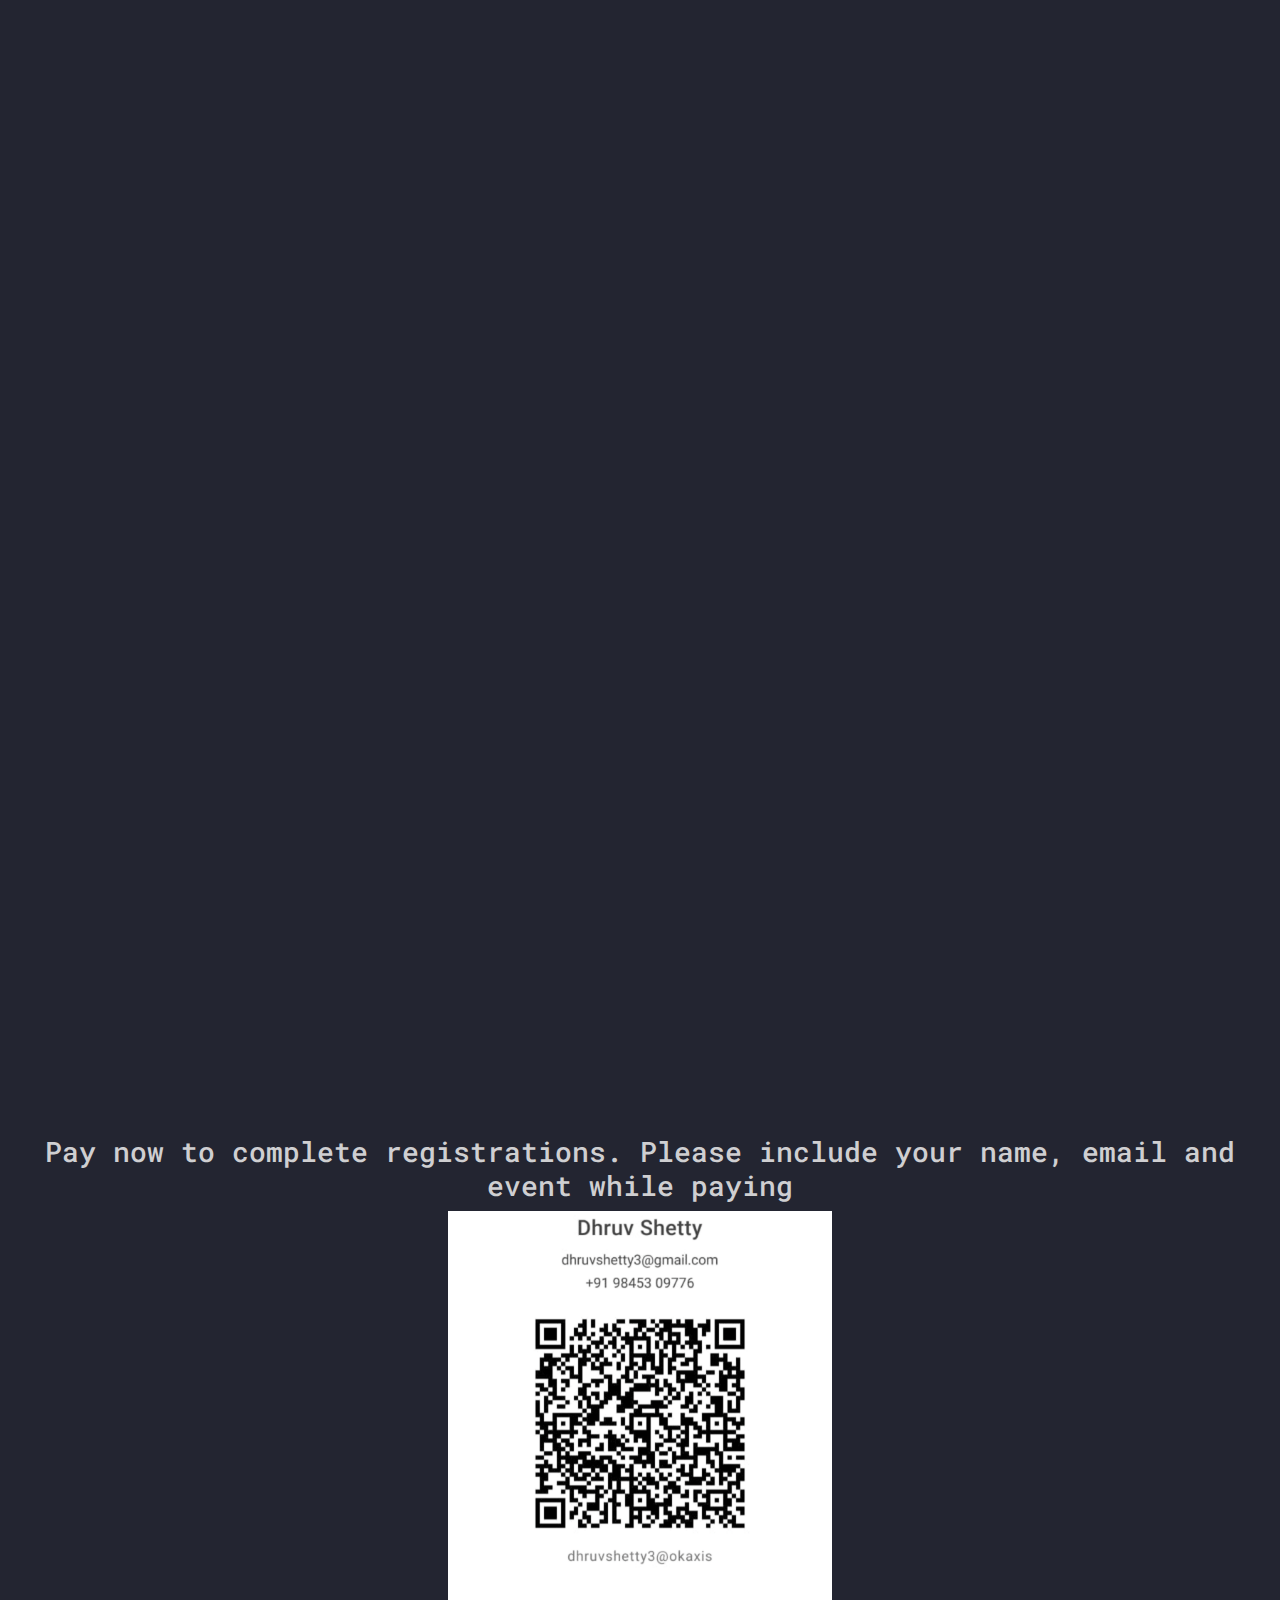
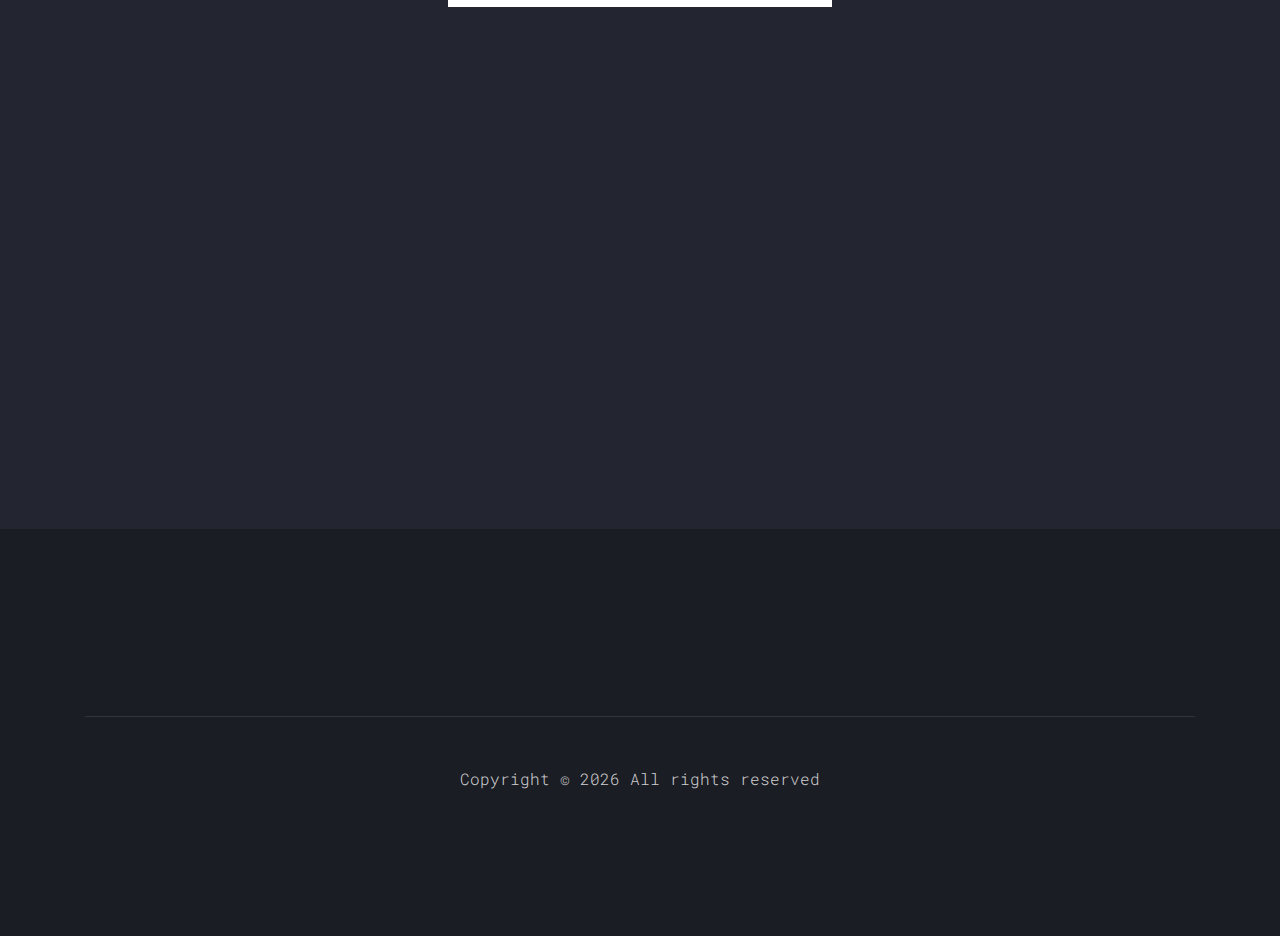
<file: Pages/theatre.html>
<!DOCTYPE html>
<html lang="en">
  <head>
    <title>Pages</title>
    <meta charset="utf-8">
    <meta name="viewport" content="width=device-width, initial-scale=1, shrink-to-fit=no">

    <link href="https://fonts.googleapis.com/css?family=Roboto+Mono" rel="stylesheet">
    <link rel="stylesheet" href="fonts/icomoon/style.css">
    <link rel="stylesheet" href="css/bootstrap.min.css">
    <link rel="stylesheet" href="css/magnific-popup.css">
    <link rel="stylesheet" href="css/jquery-ui.css">
    <link rel="stylesheet" href="css/owl.carousel.min.css">
    <link rel="stylesheet" href="css/owl.theme.default.min.css">
    <link rel="stylesheet" href="css/bootstrap-datepicker.css">
    <link rel="stylesheet" href="fonts/flaticon/font/flaticon.css">
    <link rel="stylesheet" href="css/aos.css">

    <link rel="stylesheet" href="css/style.css">
  </head>
  <body>

  <div class="site-wrap">

    <div class="site-mobile-menu">
      <div class="site-mobile-menu-header">
        <div class="site-mobile-menu-close mt-3">
          <span class="icon-close2 js-menu-toggle"></span>
        </div>
      </div>
      <div class="site-mobile-menu-body"></div>
    </div>
    <header class="site-navbar py-3" role="banner">
      <div class="container-fluid">
        <div class="row align-items-center">
          <div class="col-11 col-xl-2">
            <h1 class="mb-0"><a href="#" class="text-white h2 mb-0">Behind the <span class="text-primary">Scenes</span> </a></h1>
          </div>
          <div class="col-12 col-md-10 d-none d-xl-block">
            <nav class="site-navigation position-relative text-right" role="navigation">
              <ul class="site-menu js-clone-nav mx-auto d-none d-lg-block">
                <li><a href="https://epsilon.pes.edu">Home</a></li>
                <li><a href="#about">About the event</a></li>
                <li><a href="#rules">Rules</a></li>
                <!-- <li><a href="#schedule">Schedule</a></li> -->
                <li><a href="#contact">Contact</a></li>
                <li class="cta"><a href="https://docs.google.com/forms/d/e/1FAIpQLSfn5Sjw5qst4TpFOfuGe5lUbVW2FTFU8bT1IPuOG7oOr7HbJg/viewform">Register Now</a></li>
              </ul>
            </nav>
          </div>
          <div class="d-inline-block d-xl-none ml-md-0 mr-auto py-3" style="position: relative; top: 3px;"><a href="#" class="site-menu-toggle js-menu-toggle text-white"><span class="icon-menu h3"></span></a></div>
          </div>
        </div>
      </div>
    </header>
    <div class="site-section site-hero">
      <div class="container">
        <div class="row align-items-center">
          <div class="col-md-10">
            <span class="d-block mb-3 caption" data-aos="fade-up" data-aos-delay="100">Epsilon '19</span>
            <h1 class="d-block mb-4" data-aos="fade-up" data-aos-delay="200">Behind The Scenes</h1>
            <span class="d-block mb-5 caption" data-aos="fade-up" data-aos-delay="300">Event Time here</span>
            <a href="https://docs.google.com/forms/d/e/1FAIpQLSfn5Sjw5qst4TpFOfuGe5lUbVW2FTFU8bT1IPuOG7oOr7HbJg/viewform" class="btn-custom" data-aos="fade-up" data-aos-delay="200"><span>Register Now</span></a>
          </div>
        </div>
      </div>
    </div>



    <div class="site-section" id="about">
      <div class="container">
          <div class="col-lg-4" data-aos="fade-up" data-aos-delay="100">
            <div class="site-section-heading">
              <h2>About the Event</h2>
            </div>
          </div>
          <div  data-aos="fade-up" data-aos-delay="200">
            <p style="margin:5%; font-size: 150%;" >Ever wondered about the exact moment a scientific breakthrough occured?<br><br> What happened? How did it take place? What led to it? <br><br>Or what would've happened if something was different?
                <br>Well, you tell us.<br><br>
                Bring to the grandstand the fascinating tales of scientists and their Eureka moments with our theatre event.

              </p>
              <h3>Registration Fee - Rs.100 per Team</h3>
              <h2>Win cash prizes upto 15,000</h2>
          </div>
      </div>
    </div>

    <div class="site-section" id="rules">
      <div class="container">
        <div class="row mb-5">
          <div class="col-lg-4" data-aos="fade-up" data-aos-delay="100">
            <div class="site-section-heading">
              <h2>Rules of the event</h2>
            </div>
          </div>
          <div  data-aos="fade-up" data-aos-delay="200">
            <ul>
              <li data-aos="fade-up" data-aos-delay="200" style="margin-bottom:2%;">A maximum of 6 people can enact.</li>
              <li data-aos="fade-up" data-aos-delay="200" style="margin-bottom:2%;">They should have one act ONLY. Multiple scenes allowed, but the total runtime should not exceed 15 minutes.</li>
              <li data-aos="fade-up" data-aos-delay="200" style="margin-bottom:2%;">No obscenity allowed in any form (language or costume).</li>
              <li data-aos="fade-up" style="font-style:bolder;color:red;" data-aos-delay="200" style="margin-bottom:2%;">You will be notified of an additional prop three days prior to the event. All participants should keep in mind that lack of usage of this prop will result in loss of points.</li>

            </ul>
          </div>
        </div>
      </div>
    </div>
    <h3 style="text-align:center;">Pay now to complete registrations. Please include your name, email and event while paying</h3>

    <img src="GPAY.png" style="width:30%;height:30%;margin-left:35%;">


    <!-- <div class="site-section" id="schedule">
      <div class="container">
        <div class="row mb-5">
          <div class="col-lg-4" data-aos="fade-up">
            <div class="site-section-heading">
              <h2>Schedule</h2>
            </div>
          </div>
          <div class="col-lg-6 mt-5 pl-lg-5" data-aos="fade-up" data-aos-delay="100">
            <p>Rough schedule info, can be removed if there's no definitive schedule</p>
          </div>
        </div>

        <div class="row align-items-stretch program">
          <div class="col-12 border-top border-bottom py-5" data-aos="fade" data-aos-delay="200">
            <div class="row align-items-stretch">
              <div class="col-md-3 text-white mb-3 mb-md-0"><span class="h4">8:30</span> <span>AM</span></div>
              <div class="col-md-9">
                <h2 class="text-white">Registrations Start</h2>
              </div>
            </div>
          </div>

          <div class="col-12 border-bottom py-5" data-aos="fade" data-aos-delay="300">
            <div class="row align-items-stretch">
              <div class="col-md-3 text-white mb-3 mb-md-0"><span class="h4">9:30</span> <span>AM</span></div>
              <div class="col-md-9">
                <h2 class="text-white">Inauguration</h2>
              </div>
            </div>
          </div>

          <div class="col-12 border-bottom py-5" data-aos="fade" data-aos-delay="400">
            <div class="row align-items-stretch">
              <div class="col-md-3 text-white mb-3 mb-md-0"><span class="h4">10:30</span> <span>AM</span></div>
              <div class="col-md-9">
                <h2 class="text-white">Quiz Starts</h2>
              </div>
            </div>
          </div>

          <div class="col-12 border-bottom py-5" data-aos="fade" data-aos-delay="500">
            <div class="row align-items-stretch">
              <div class="col-md-3 text-white mb-3 mb-md-0"><span class="h4">11</span> <span>AM</span></div>
              <div class="col-md-9">
                <h2 class="text-white">Preliminary round ends</h2>
              </div>
            </div>
          </div>

          <div class="col-12 border-bottom py-5" data-aos="fade" data-aos-delay="600">
            <div class="row align-items-stretch">
              <div class="col-md-3 text-white mb-3 mb-md-0"><span class="h4">12:30</span> <span>PM</span></div>
              <div class="col-md-9">
                <h2 class="text-white">Lunch Break</h2>
              </div>
            </div>
          </div>
        </div>
      </div>
    </div> -->
    <div class="site-section" id="contact">
      <div class="container">
        <div class="row mb-5">
          <div class="col-lg-4" data-aos="fade-up" data-aos-delay="100">
            <div class="site-section-heading">
              <h2>Contact the organisers</h2>
            </div>
          </div>
          <div  data-aos="fade-up" data-aos-delay="200">
            <ul>
                <li style="list-style: none;" data-aos="fade-up" data-aos-delay="200">Raksha Ramesh</li>
                <li style="list-style: none;" data-aos="fade-up" data-aos-delay="200"><a href="tel:+919900485894">+919900485894</a></li>
                <li style="list-style: none;" data-aos="fade-up" data-aos-delay="200">Jahnavi Reddy</li>
                <li style="list-style: none;" data-aos="fade-up" data-aos-delay="200"><a href="tel:+917348852828">+917348852828</a></li>
              <li>Contact for any questions related to the event</li>
            </ul>
          </div>
        </div>
      </div>
    </div>
    <footer class="site-footer">
      <div class="container">
        <a href="https://docs.google.com/forms/d/e/1FAIpQLSfn5Sjw5qst4TpFOfuGe5lUbVW2FTFU8bT1IPuOG7oOr7HbJg/viewform" class="btn-custom" data-aos="fade-up" data-aos-delay="400"><span>Register Now</span></a>
        <br>
        <div class="row">
            <div class="col-md-12 text-center">
              <div class="border-top pt-5">
              <p>
              <!-- Link back to Colorlib can't be removed. Template is licensed under CC BY 3.0. -->
              Copyright &copy; <script>document.write(new Date().getFullYear());</script> All rights reserved<a href="https://colorlib.com" target="_blank" ></a>
              <!-- Link back to Colorlib can't be removed. Template is licensed under CC BY 3.0. -->
              </p>
            </div>
          </div>
        </div>
      </div>
    </footer>

  </div>

  <script src="js/jquery-3.3.1.min.js"></script>
  <script src="js/jquery-migrate-3.0.1.min.js"></script>
  <script src="js/jquery-ui.js"></script>
  <script src="js/popper.min.js"></script>
  <script src="js/bootstrap.min.js"></script>
  <script src="js/owl.carousel.min.js"></script>
  <script src="js/jquery.stellar.min.js"></script>
  <script src="js/jquery.countdown.min.js"></script>
  <script src="js/jquery.magnific-popup.min.js"></script>
  <script src="js/bootstrap-datepicker.min.js"></script>
  <script src="js/aos.js"></script>

  <script src="js/main.js"></script>

  </body>
</html>
</file>
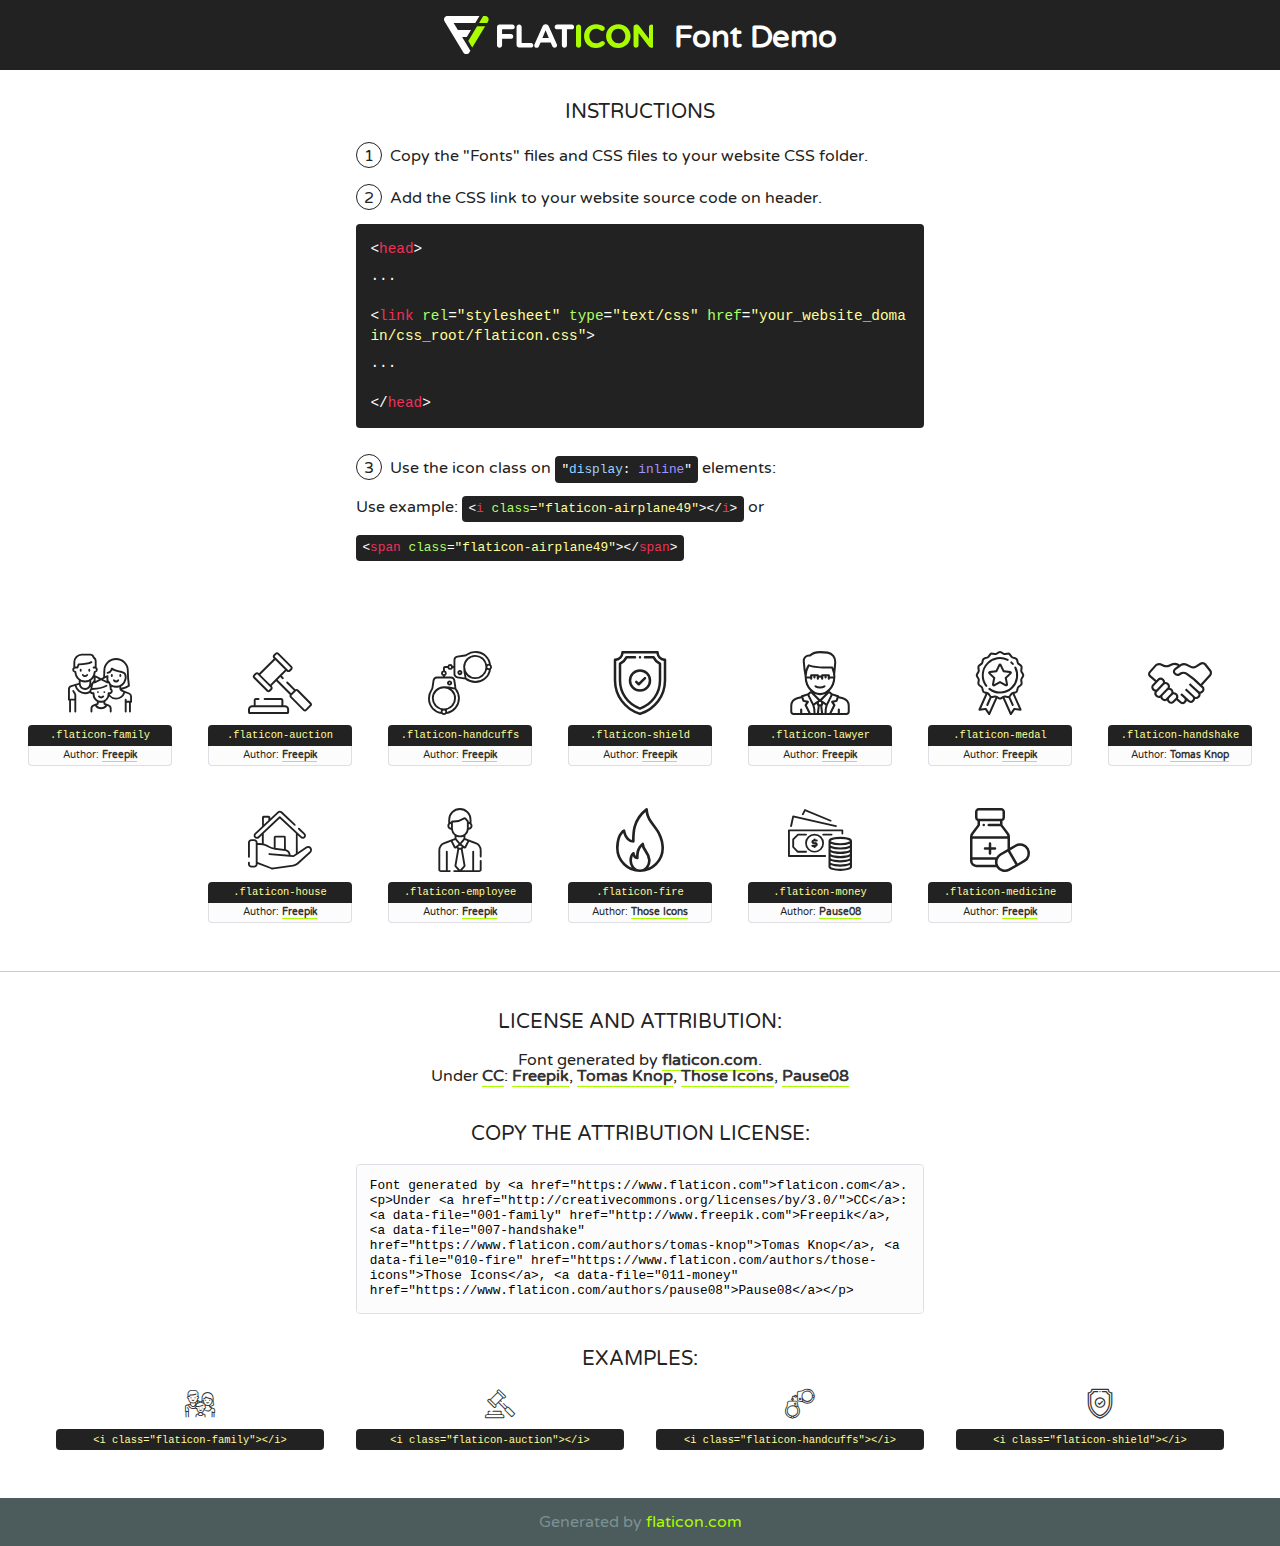
<file: fonts/flaticon/font/flaticon.html>
<!DOCTYPE html>
<!--
  Flaticon icon font: Flaticon
  Creation date: 14/01/2019 09:57
-->
<html>
<!DOCTYPE html>
<html>

<head>
    <title>Flaticon WebFont</title>
    <link href="http://fonts.googleapis.com/css?family=Varela+Round" rel="stylesheet" type="text/css" />
    <link rel="stylesheet" type="text/css" href="flaticon.css">
    <meta charset="UTF-8">
    <style>
    html, body, div, span, applet, object, iframe,
    h1, h2, h3, h4, h5, h6, p, blockquote, pre,
    a, abbr, acronym, address, big, cite, code,
    del, dfn, em, img, ins, kbd, q, s, samp,
    small, strike, strong, sub, sup, tt, var,
    b, u, i, center,
    dl, dt, dd, ol, ul, li,
    fieldset, form, label, legend,
    table, caption, tbody, tfoot, thead, tr, th, td,
    article, aside, canvas, details, embed, 
    figure, figcaption, footer, header, hgroup, 
    menu, nav, output, ruby, section, summary,
    time, mark, audio, video {
        margin: 0;
        padding: 0;
        border: 0;
        font-size: 100%;
        font: inherit;
        vertical-align: baseline;
    }
    /* HTML5 display-role reset for older browsers */
    article, aside, details, figcaption, figure, 
    footer, header, hgroup, menu, nav, section {
        display: block;
    }
    body {
        line-height: 1;
    }
    ol, ul {
        list-style: none;
    }
    blockquote, q {
        quotes: none;
    }
    blockquote:before, blockquote:after,
    q:before, q:after {
        content: '';
        content: none;
    }
    table {
        border-collapse: collapse;
        border-spacing: 0;
    }
    body {
        font-family: 'Varela Round', Helvetica, Arial, sans-serif;
        font-size: 16px;
        color: #222;
    }
    a {
        color: #333;
        border-bottom: 1px solid #a9fd00;
        font-weight: bold;
        text-decoration: none;
    }
    * {
        -moz-box-sizing: border-box;
        -webkit-box-sizing: border-box;
        box-sizing: border-box;
        margin: 0;
        padding: 0;
    }
    [class^="flaticon-"]:before, [class*=" flaticon-"]:before, [class^="flaticon-"]:after, [class*=" flaticon-"]:after {
        font-family: Flaticon;
        font-size: 30px;
        font-style: normal;
        margin-left: 20px;
        color: #333;
    }
    .wrapper {
        max-width: 600px;
        margin: auto;
        padding: 0 1em;
    }
    .title {
        font-size: 1.25em;
        text-align: center;
        margin-bottom: 1em;
        text-transform: uppercase;
    }
    header {
        text-align: center;
        background-color: #222;
        color: #fff;
        padding: 1em;
    }
    header .logo {
        width: 210px;
        height: 38px;
        display: inline-block;
        vertical-align: middle;
        margin-right: 1em;
        border: none;
    }
    header strong {
        font-size: 1.95em;
        font-weight: bold;
        vertical-align: middle;
        margin-top: 5px;
        display: inline-block;
    }
    .demo {
        margin: 2em auto;
        line-height: 1.25em;
    }
    .demo ul li {
        margin-bottom: 1em;
    }
    .demo ul li .num {
        color: #222;
        border-radius: 20px;
        display: inline-block;
        width: 26px;
        padding: 3px;
        height: 26px;
        text-align: center;
        margin-right: 0.5em;
        border: 1px solid #222;
    }
    .demo ul li code {
        background-color: #222;
        border-radius: 4px;
        padding: 0.25em 0.5em;
        display: inline-block;
        color: #fff;
        font-family: Consolas,Monaco,Lucida Console,Liberation Mono,DejaVu Sans Mono,Bitstream Vera Sans Mono,Courier New, monospace;
        font-weight: lighter;
        margin-top: 1em;
        font-size: 0.8em;
        word-break: break-all;
    }
    .demo ul li code.big {
        padding: 1em;
        font-size: 0.9em;
    }
    .demo ul li code .red {
        color: #EF3159;
    }
    .demo ul li code .green {
        color: #ACFF65;
    }
    .demo ul li code .yellow {
        color: #FFFF99;
    }
    .demo ul li code .blue {
        color: #99D3FF;
    }
    .demo ul li code .purple {
        color: #A295FF;
    }
    .demo ul li code .dots {
        margin-top: 0.5em;
        display: block;
    }
    #glyphs {
        border-bottom: 1px solid #ccc;
        padding: 2em 0;
        text-align: center;
    }
    .glyph {
        display: inline-block;
        width: 9em;
        margin: 1em;
        text-align: center;
        vertical-align: top;
        background: #FFF;
    }
    .glyph .glyph-icon {
        padding: 10px;
        display: block;
        font-family:"Flaticon";
        font-size: 64px;
        line-height: 1;
    }
    .glyph .glyph-icon:before {
        font-size: 64px;
        color: #222;
        margin-left: 0;
    }
    .class-name {
        font-size: 0.65em;
        background-color: #222;
        color: #fff;
        border-radius: 4px 4px 0 0;
        padding: 0.5em;
        color: #FFFF99;
        font-family: Consolas,Monaco,Lucida Console,Liberation Mono,DejaVu Sans Mono,Bitstream Vera Sans Mono,Courier New, monospace;
    }
    .author-name {
        font-size: 0.6em;
        background-color: #fcfcfd;
        border: 1px solid #DEDEE4;
        border-top: 0;
        border-radius: 0 0 4px 4px;
        padding: 0.5em;
    }
    .class-name:last-child {
        font-size: 10px;
        color:#888;
    }
    .class-name:last-child a {
        font-size: 10px;
        color:#555;
    }
    .class-name:last-child a:hover {
        color:#a9fd00;
    }
    .glyph > input {
        display: block;
        width: 100px;
        margin: 5px auto;
        text-align: center;
        font-size: 12px;
        cursor: text;
    }
    .glyph > input.icon-input {
        font-family:"Flaticon";
        font-size: 16px;
        margin-bottom: 10px;
    }
    .attribution .title {
        margin-top: 2em;
    }
    .attribution textarea {
        background-color: #fcfcfd;
        padding: 1em;
        border: none;
        box-shadow: none;
        border: 1px solid #DEDEE4;
        border-radius: 4px;
        resize: none;
        width: 100%;
        height: 150px;
        font-size: 0.8em;
        font-family: Consolas,Monaco,Lucida Console,Liberation Mono,DejaVu Sans Mono,Bitstream Vera Sans Mono,Courier New, monospace;
        -webkit-appearance: none;
    }
    .iconsuse {
        margin: 2em auto;
        text-align: center;
        max-width: 1200px;
    }
    .iconsuse:after {
        content: '';
        display: table;
        clear: both;
    }
    .iconsuse .image {
        float: left;
        width: 25%;
        padding: 0 1em;
    }
    .iconsuse .image p {
        margin-bottom: 1em;
    }
    .iconsuse .image span {
        display: block;
        font-size: 0.65em;
        background-color: #222;
        color: #fff;
        border-radius: 4px;
        padding: 0.5em;
        color: #FFFF99;
        margin-top: 1em;
        font-family: Consolas,Monaco,Lucida Console,Liberation Mono,DejaVu Sans Mono,Bitstream Vera Sans Mono,Courier New, monospace;
    }
    #footer {
        text-align: center;
        background-color: #4C5B5C;
        color: #7c9192;
        padding: 1em;
    }
    #footer a {
        border: none;
        color: #a9fd00;
        font-weight: normal;
    }
    @media (max-width: 960px) {
        .iconsuse .image {
            width: 50%;
        }
    }
    @media (max-width: 560px) {
        .iconsuse .image {
            width: 100%;
        }
    }
    </style>
</head>

<body class="characters-off">

    <header>
        <a href="https://www.flaticon.com" target="_blank" class="logo">
            <svg version="1.1" xmlns="http://www.w3.org/2000/svg" xmlns:xlink="http://www.w3.org/1999/xlink" xmlns:a="http://ns.adobe.com/AdobeSVGViewerExtensions/3.0/" viewBox="0 0 560.875 102.036" enable-background="new 0 0 560.875 102.036" xml:space="preserve">
                <defs>
                </defs>
                <g>
                    <g class="letters">
                        <path fill="#ffffff" d="M141.596,29.675c0-3.777,2.985-6.767,6.764-6.767h34.438c3.426,0,6.15,2.728,6.15,6.15
                        c0,3.43-2.724,6.149-6.15,6.149h-27.674v13.091h23.719c3.429,0,6.151,2.724,6.151,6.15c0,3.43-2.723,6.149-6.151,6.149h-23.719
                        v17.574c0,3.773-2.986,6.761-6.764,6.761c-3.779,0-6.764-2.989-6.764-6.761V29.675z"></path>
                        <path fill="#ffffff" d="M193.844,29.149c0-3.781,2.985-6.767,6.764-6.767c3.776,0,6.763,2.985,6.763,6.767v42.957h25.039
                        c3.426,0,6.149,2.726,6.149,6.153c0,3.425-2.723,6.15-6.149,6.15h-31.802c-3.779,0-6.764-2.986-6.764-6.768V29.149z"></path>
                        <path fill="#ffffff" d="M241.891,75.71l21.438-48.407c1.492-3.341,4.215-5.357,7.906-5.357h0.792
                        c3.686,0,6.323,2.017,7.815,5.357l21.439,48.407c0.436,0.967,0.701,1.845,0.701,2.723c0,3.602-2.809,6.501-6.414,6.501
                        c-3.161,0-5.269-1.845-6.499-4.655l-4.132-9.661h-27.059l-4.301,10.102c-1.144,2.631-3.426,4.214-6.237,4.214
                        c-3.517,0-6.24-2.81-6.24-6.325C241.1,77.64,241.451,76.677,241.891,75.71z M279.932,58.666l-8.521-20.297l-8.526,20.297H279.932
                        z"></path>
                        <path fill="#ffffff" d="M314.864,35.387H301.86c-3.429,0-6.239-2.813-6.239-6.238c0-3.429,2.811-6.24,6.239-6.24h39.533
                        c3.426,0,6.237,2.811,6.237,6.24c0,3.425-2.811,6.238-6.237,6.238h-13.001v42.785c0,3.773-2.99,6.761-6.764,6.761
                        c-3.779,0-6.764-2.989-6.764-6.761V35.387z"></path>
                        <path fill="#A9FD00" d="M352.615,29.149c0-3.781,2.985-6.767,6.767-6.767c3.774,0,6.761,2.985,6.761,6.767v49.024
                        c0,3.773-2.987,6.761-6.761,6.761c-3.781,0-6.767-2.989-6.767-6.761V29.149z"></path>
                        <path fill="#A9FD00" d="M374.132,53.836v-0.179c0-17.481,13.178-31.801,32.065-31.801c9.22,0,15.459,2.458,20.557,6.238
                        c1.402,1.054,2.637,2.985,2.637,5.357c0,3.692-2.985,6.59-6.681,6.59c-1.845,0-3.071-0.702-4.044-1.319
                        c-3.776-2.813-7.729-4.393-12.562-4.393c-10.364,0-17.831,8.611-17.831,19.154v0.173c0,10.542,7.291,19.329,17.831,19.329
                        c5.715,0,9.492-1.756,13.359-4.834c1.049-0.874,2.458-1.491,4.039-1.491c3.429,0,6.325,2.813,6.325,6.236
                        c0,2.106-1.056,3.78-2.282,4.834c-5.539,4.834-12.036,7.733-21.878,7.733C387.572,85.464,374.132,71.493,374.132,53.836z"></path>
                        <path fill="#A9FD00" d="M433.009,53.836v-0.179c0-17.481,13.79-31.801,32.766-31.801c18.981,0,32.592,14.143,32.592,31.628v0.173
                        c0,17.483-13.785,31.807-32.769,31.807C446.625,85.464,433.009,71.32,433.009,53.836z M484.224,53.836v-0.179
                        c0-10.539-7.725-19.326-18.626-19.326c-10.893,0-18.449,8.611-18.449,19.154v0.173c0,10.542,7.73,19.329,18.626,19.329
                        C476.676,72.986,484.224,64.378,484.224,53.836z"></path>
                        <path fill="#A9FD00" d="M506.233,29.321c0-3.774,2.99-6.763,6.767-6.763h1.401c3.252,0,5.183,1.583,7.029,3.953l26.093,34.265
                        V29.059c0-3.692,2.99-6.677,6.681-6.677c3.683,0,6.671,2.985,6.671,6.677v48.934c0,3.78-2.987,6.765-6.764,6.765h-0.436
                        c-3.257,0-5.188-1.581-7.034-3.953l-27.056-35.492v32.944c0,3.687-2.985,6.676-6.678,6.676c-3.683,0-6.673-2.989-6.673-6.676
                        V29.321z"></path>
                    </g>
                    <g class="insignia">
                        <path fill="#ffffff" d="M48.372,56.137h12.517l11.156-18.537H37.186L25.688,18.539h57.825L94.668,0H9.271
                        C5.925,0,2.842,1.801,1.198,4.716c-1.644,2.907-1.593,6.482,0.134,9.343l50.38,83.501c1.678,2.781,4.689,4.476,7.938,4.476
                        c3.246,0,6.257-1.695,7.935-4.476l2.898-4.804L48.372,56.137z"></path>
                        <g class="i">
                            <path fill="#A9FD00" d="M93.575,18.539h0.031v0.004l21.652,0.004l2.705-4.488c1.727-2.861,1.778-6.436,0.133-9.343
                            C116.454,1.801,113.371,0,110.026,0h-5.294L93.575,18.539z"></path>
                            <polygon fill="#A9FD00" points="88.291,27.356 64.725,66.486 75.519,84.404 109.942,27.356"></polygon>
                        </g>
                    </g>
                </g>
            </svg>
        </a>
        <strong>Font Demo</strong>
    </header>


    <section class="demo wrapper">

        <p class="title">Instructions</p>

        <ul>
            <li>
                <span class="num">1</span>Copy the "Fonts" files and CSS files to your website CSS folder.
            </li>
            <li>
                <span class="num">2</span>Add the CSS link to your website source code on header.
                <code class="big">
                    &lt;<span class="red">head</span>&gt;
                    <br/><span class="dots">...</span>
                    <br/>&lt;<span class="red">link</span> <span class="green">rel</span>=<span class="yellow">"stylesheet"</span> <span class="green">type</span>=<span class="yellow">"text/css"</span> <span class="green">href</span>=<span class="yellow">"your_website_domain/css_root/flaticon.css"</span>&gt;
                    <br/><span class="dots">...</span>
                    <br/>&lt;/<span class="red">head</span>&gt;
                </code>
            </li>

            <li>
                <p>
                    <span class="num">3</span>Use the icon class on <code>"<span class="blue">display</span>:<span class="purple"> inline</span>"</code> elements:
                    <br />
                    Use example: <code>&lt;<span class="red">i</span> <span class="green">class</span>=<span class="yellow">&quot;flaticon-airplane49&quot;</span>&gt;&lt;/<span class="red">i</span>&gt;</code> or <code>&lt;<span class="red">span</span> <span class="green">class</span>=<span class="yellow">&quot;flaticon-airplane49&quot;</span>&gt;&lt;/<span class="red">span</span>&gt;</code>
            </li>
        </ul>

    </section>




   <section id="glyphs">          
    
      
        <div class="glyph"><div class="glyph-icon flaticon-family"></div>
            <div class="class-name">.flaticon-family</div>
            <div class="author-name">Author: <a data-file="001-family" href="http://www.freepik.com">Freepik</a> </div> 
        </div>        
        
        <div class="glyph"><div class="glyph-icon flaticon-auction"></div>
            <div class="class-name">.flaticon-auction</div>
            <div class="author-name">Author: <a data-file="002-auction" href="http://www.freepik.com">Freepik</a> </div> 
        </div>        
        
        <div class="glyph"><div class="glyph-icon flaticon-handcuffs"></div>
            <div class="class-name">.flaticon-handcuffs</div>
            <div class="author-name">Author: <a data-file="003-handcuffs" href="http://www.freepik.com">Freepik</a> </div> 
        </div>        
        
        <div class="glyph"><div class="glyph-icon flaticon-shield"></div>
            <div class="class-name">.flaticon-shield</div>
            <div class="author-name">Author: <a data-file="004-shield" href="http://www.freepik.com">Freepik</a> </div> 
        </div>        
        
        <div class="glyph"><div class="glyph-icon flaticon-lawyer"></div>
            <div class="class-name">.flaticon-lawyer</div>
            <div class="author-name">Author: <a data-file="005-lawyer" href="http://www.freepik.com">Freepik</a> </div> 
        </div>        
        
        <div class="glyph"><div class="glyph-icon flaticon-medal"></div>
            <div class="class-name">.flaticon-medal</div>
            <div class="author-name">Author: <a data-file="006-medal" href="http://www.freepik.com">Freepik</a> </div> 
        </div>        
        
        <div class="glyph"><div class="glyph-icon flaticon-handshake"></div>
            <div class="class-name">.flaticon-handshake</div>
            <div class="author-name">Author: <a data-file="007-handshake" href="https://www.flaticon.com/authors/tomas-knop">Tomas Knop</a> </div> 
        </div>        
        
        <div class="glyph"><div class="glyph-icon flaticon-house"></div>
            <div class="class-name">.flaticon-house</div>
            <div class="author-name">Author: <a data-file="008-house" href="http://www.freepik.com">Freepik</a> </div> 
        </div>        
        
        <div class="glyph"><div class="glyph-icon flaticon-employee"></div>
            <div class="class-name">.flaticon-employee</div>
            <div class="author-name">Author: <a data-file="009-employee" href="http://www.freepik.com">Freepik</a> </div> 
        </div>        
        
        <div class="glyph"><div class="glyph-icon flaticon-fire"></div>
            <div class="class-name">.flaticon-fire</div>
            <div class="author-name">Author: <a data-file="010-fire" href="https://www.flaticon.com/authors/those-icons">Those Icons</a> </div> 
        </div>        
        
        <div class="glyph"><div class="glyph-icon flaticon-money"></div>
            <div class="class-name">.flaticon-money</div>
            <div class="author-name">Author: <a data-file="011-money" href="https://www.flaticon.com/authors/pause08">Pause08</a> </div> 
        </div>        
        
        <div class="glyph"><div class="glyph-icon flaticon-medicine"></div>
            <div class="class-name">.flaticon-medicine</div>
            <div class="author-name">Author: <a data-file="012-medicine" href="http://www.freepik.com">Freepik</a> </div> 
        </div>        
        

    </section>



    <section class="attribution wrapper"   style="text-align:center;">

      <div class="title">License and attribution:</div><div class="attrDiv">Font generated by <a href="https://www.flaticon.com">flaticon.com</a>. <div><p>Under <a href="http://creativecommons.org/licenses/by/3.0/">CC</a>: <a data-file="001-family" href="http://www.freepik.com">Freepik</a>, <a data-file="007-handshake" href="https://www.flaticon.com/authors/tomas-knop">Tomas Knop</a>, <a data-file="010-fire" href="https://www.flaticon.com/authors/those-icons">Those Icons</a>, <a data-file="011-money" href="https://www.flaticon.com/authors/pause08">Pause08</a></p>  </div>
      </div>
      <div class="title">Copy the Attribution License:</div>

    <textarea onclick="this.focus();this.select();">Font generated by &lt;a href=&quot;https://www.flaticon.com&quot;&gt;flaticon.com&lt;/a&gt;. <p>Under <a href="http://creativecommons.org/licenses/by/3.0/">CC</a>: <a data-file="001-family" href="http://www.freepik.com">Freepik</a>, <a data-file="007-handshake" href="https://www.flaticon.com/authors/tomas-knop">Tomas Knop</a>, <a data-file="010-fire" href="https://www.flaticon.com/authors/those-icons">Those Icons</a>, <a data-file="011-money" href="https://www.flaticon.com/authors/pause08">Pause08</a></p>  
     </textarea>

    </section>

    <section class="iconsuse">

          <div class="title">Examples:</div>            
             
            <div class="image">
                <p>
                    <i class="glyph-icon flaticon-family"></i> 
                    <span>&lt;i class=&quot;flaticon-family&quot;&gt;&lt;/i&gt;</span>
                </p>
            </div>
            
            <div class="image">
                <p>
                    <i class="glyph-icon flaticon-auction"></i> 
                    <span>&lt;i class=&quot;flaticon-auction&quot;&gt;&lt;/i&gt;</span>
                </p>
            </div>
            
            <div class="image">
                <p>
                    <i class="glyph-icon flaticon-handcuffs"></i> 
                    <span>&lt;i class=&quot;flaticon-handcuffs&quot;&gt;&lt;/i&gt;</span>
                </p>
            </div>
            
            <div class="image">
                <p>
                    <i class="glyph-icon flaticon-shield"></i> 
                    <span>&lt;i class=&quot;flaticon-shield&quot;&gt;&lt;/i&gt;</span>
                </p>
            </div>
                       
        </div>
                            
    </section>

<div id="footer">
    <div>Generated by <a href="https://www.flaticon.com">flaticon.com</a>
    </div>
</div>



</body>
</html>
</file>
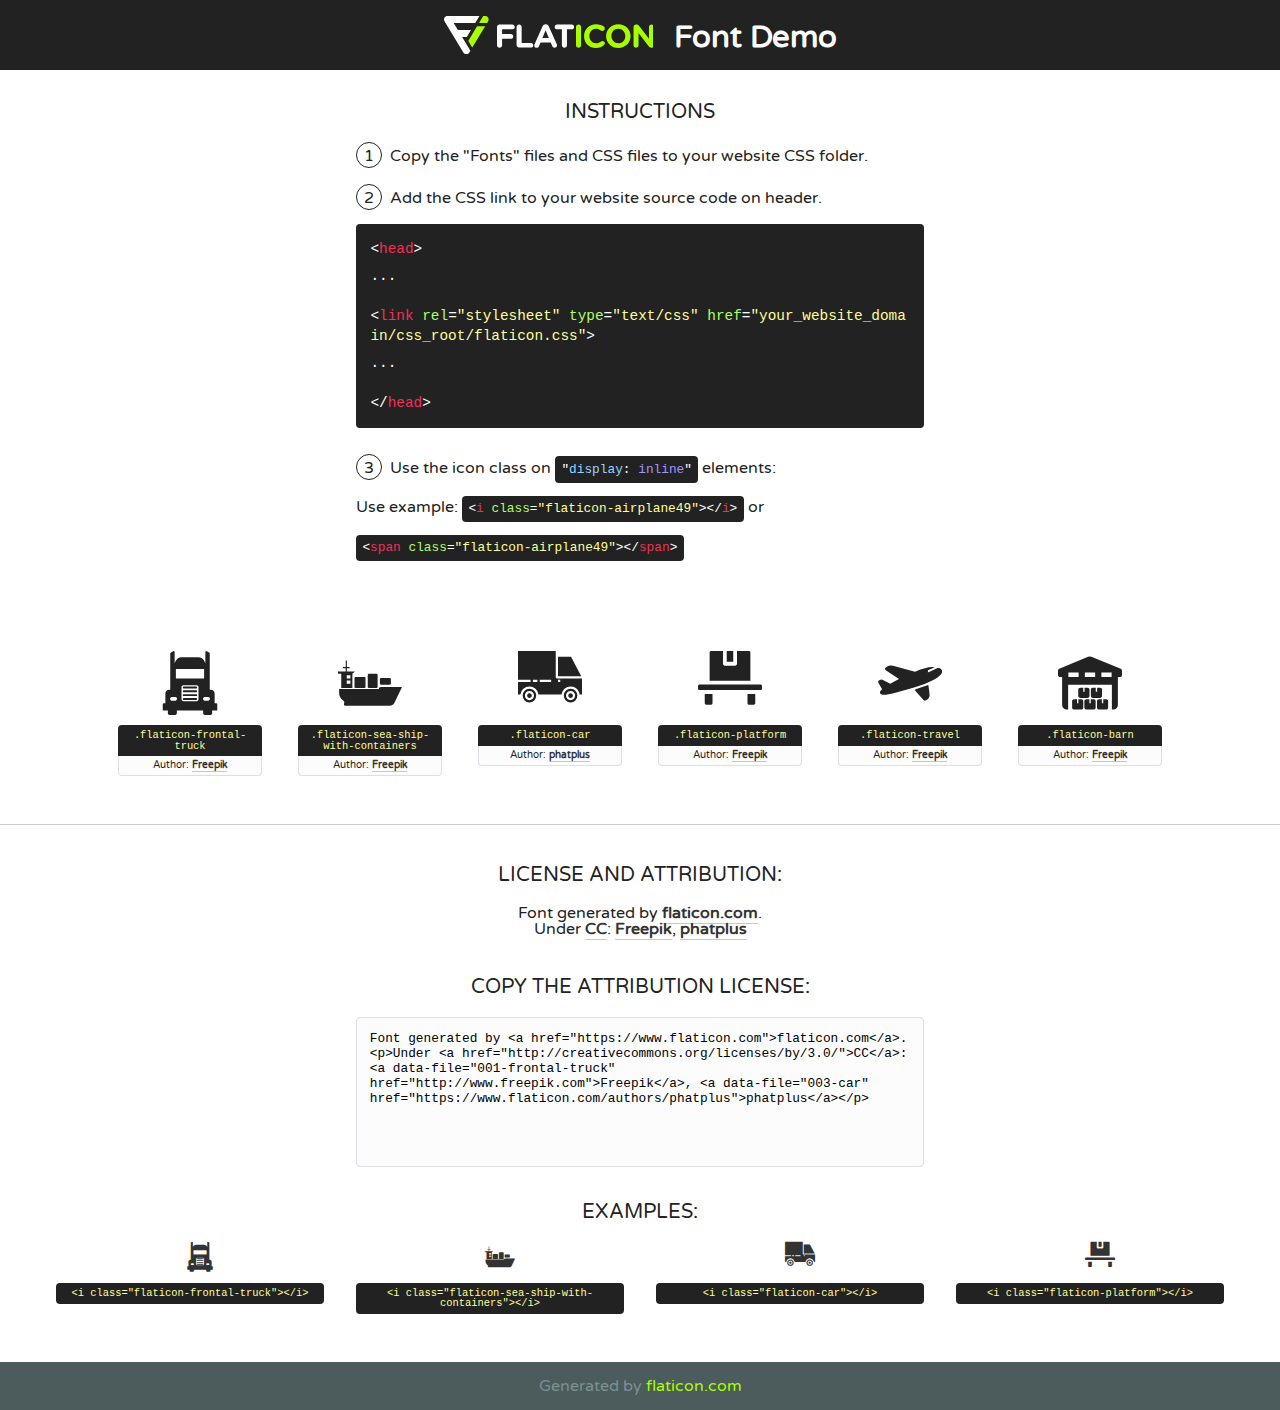
<file: Pages/fonts/flaticon/font/flaticon.html>
<!DOCTYPE html>
<!--
  Flaticon icon font: Flaticon
  Creation date: 24/01/2019 09:02
-->
<html>
<!DOCTYPE html>
<html>

<head>
    <title>Flaticon WebFont</title>
    <link href="http://fonts.googleapis.com/css?family=Varela+Round" rel="stylesheet" type="text/css" />
    <link rel="stylesheet" type="text/css" href="flaticon.css">
    <meta charset="UTF-8">
    <style>
    html, body, div, span, applet, object, iframe,
    h1, h2, h3, h4, h5, h6, p, blockquote, pre,
    a, abbr, acronym, address, big, cite, code,
    del, dfn, em, img, ins, kbd, q, s, samp,
    small, strike, strong, sub, sup, tt, var,
    b, u, i, center,
    dl, dt, dd, ol, ul, li,
    fieldset, form, label, legend,
    table, caption, tbody, tfoot, thead, tr, th, td,
    article, aside, canvas, details, embed, 
    figure, figcaption, footer, header, hgroup, 
    menu, nav, output, ruby, section, summary,
    time, mark, audio, video {
        margin: 0;
        padding: 0;
        border: 0;
        font-size: 100%;
        font: inherit;
        vertical-align: baseline;
    }
    /* HTML5 display-role reset for older browsers */
    article, aside, details, figcaption, figure, 
    footer, header, hgroup, menu, nav, section {
        display: block;
    }
    body {
        line-height: 1;
    }
    ol, ul {
        list-style: none;
    }
    blockquote, q {
        quotes: none;
    }
    blockquote:before, blockquote:after,
    q:before, q:after {
        content: '';
        content: none;
    }
    table {
        border-collapse: collapse;
        border-spacing: 0;
    }
    body {
        font-family: 'Varela Round', Helvetica, Arial, sans-serif;
        font-size: 16px;
        color: #222;
    }
    a {
        color: #333;
        border-bottom: 1px solid #a9fd00;
        font-weight: bold;
        text-decoration: none;
    }
    * {
        -moz-box-sizing: border-box;
        -webkit-box-sizing: border-box;
        box-sizing: border-box;
        margin: 0;
        padding: 0;
    }
    [class^="flaticon-"]:before, [class*=" flaticon-"]:before, [class^="flaticon-"]:after, [class*=" flaticon-"]:after {
        font-family: Flaticon;
        font-size: 30px;
        font-style: normal;
        margin-left: 20px;
        color: #333;
    }
    .wrapper {
        max-width: 600px;
        margin: auto;
        padding: 0 1em;
    }
    .title {
        font-size: 1.25em;
        text-align: center;
        margin-bottom: 1em;
        text-transform: uppercase;
    }
    header {
        text-align: center;
        background-color: #222;
        color: #fff;
        padding: 1em;
    }
    header .logo {
        width: 210px;
        height: 38px;
        display: inline-block;
        vertical-align: middle;
        margin-right: 1em;
        border: none;
    }
    header strong {
        font-size: 1.95em;
        font-weight: bold;
        vertical-align: middle;
        margin-top: 5px;
        display: inline-block;
    }
    .demo {
        margin: 2em auto;
        line-height: 1.25em;
    }
    .demo ul li {
        margin-bottom: 1em;
    }
    .demo ul li .num {
        color: #222;
        border-radius: 20px;
        display: inline-block;
        width: 26px;
        padding: 3px;
        height: 26px;
        text-align: center;
        margin-right: 0.5em;
        border: 1px solid #222;
    }
    .demo ul li code {
        background-color: #222;
        border-radius: 4px;
        padding: 0.25em 0.5em;
        display: inline-block;
        color: #fff;
        font-family: Consolas,Monaco,Lucida Console,Liberation Mono,DejaVu Sans Mono,Bitstream Vera Sans Mono,Courier New, monospace;
        font-weight: lighter;
        margin-top: 1em;
        font-size: 0.8em;
        word-break: break-all;
    }
    .demo ul li code.big {
        padding: 1em;
        font-size: 0.9em;
    }
    .demo ul li code .red {
        color: #EF3159;
    }
    .demo ul li code .green {
        color: #ACFF65;
    }
    .demo ul li code .yellow {
        color: #FFFF99;
    }
    .demo ul li code .blue {
        color: #99D3FF;
    }
    .demo ul li code .purple {
        color: #A295FF;
    }
    .demo ul li code .dots {
        margin-top: 0.5em;
        display: block;
    }
    #glyphs {
        border-bottom: 1px solid #ccc;
        padding: 2em 0;
        text-align: center;
    }
    .glyph {
        display: inline-block;
        width: 9em;
        margin: 1em;
        text-align: center;
        vertical-align: top;
        background: #FFF;
    }
    .glyph .glyph-icon {
        padding: 10px;
        display: block;
        font-family:"Flaticon";
        font-size: 64px;
        line-height: 1;
    }
    .glyph .glyph-icon:before {
        font-size: 64px;
        color: #222;
        margin-left: 0;
    }
    .class-name {
        font-size: 0.65em;
        background-color: #222;
        color: #fff;
        border-radius: 4px 4px 0 0;
        padding: 0.5em;
        color: #FFFF99;
        font-family: Consolas,Monaco,Lucida Console,Liberation Mono,DejaVu Sans Mono,Bitstream Vera Sans Mono,Courier New, monospace;
    }
    .author-name {
        font-size: 0.6em;
        background-color: #fcfcfd;
        border: 1px solid #DEDEE4;
        border-top: 0;
        border-radius: 0 0 4px 4px;
        padding: 0.5em;
    }
    .class-name:last-child {
        font-size: 10px;
        color:#888;
    }
    .class-name:last-child a {
        font-size: 10px;
        color:#555;
    }
    .class-name:last-child a:hover {
        color:#a9fd00;
    }
    .glyph > input {
        display: block;
        width: 100px;
        margin: 5px auto;
        text-align: center;
        font-size: 12px;
        cursor: text;
    }
    .glyph > input.icon-input {
        font-family:"Flaticon";
        font-size: 16px;
        margin-bottom: 10px;
    }
    .attribution .title {
        margin-top: 2em;
    }
    .attribution textarea {
        background-color: #fcfcfd;
        padding: 1em;
        border: none;
        box-shadow: none;
        border: 1px solid #DEDEE4;
        border-radius: 4px;
        resize: none;
        width: 100%;
        height: 150px;
        font-size: 0.8em;
        font-family: Consolas,Monaco,Lucida Console,Liberation Mono,DejaVu Sans Mono,Bitstream Vera Sans Mono,Courier New, monospace;
        -webkit-appearance: none;
    }
    .iconsuse {
        margin: 2em auto;
        text-align: center;
        max-width: 1200px;
    }
    .iconsuse:after {
        content: '';
        display: table;
        clear: both;
    }
    .iconsuse .image {
        float: left;
        width: 25%;
        padding: 0 1em;
    }
    .iconsuse .image p {
        margin-bottom: 1em;
    }
    .iconsuse .image span {
        display: block;
        font-size: 0.65em;
        background-color: #222;
        color: #fff;
        border-radius: 4px;
        padding: 0.5em;
        color: #FFFF99;
        margin-top: 1em;
        font-family: Consolas,Monaco,Lucida Console,Liberation Mono,DejaVu Sans Mono,Bitstream Vera Sans Mono,Courier New, monospace;
    }
    #footer {
        text-align: center;
        background-color: #4C5B5C;
        color: #7c9192;
        padding: 1em;
    }
    #footer a {
        border: none;
        color: #a9fd00;
        font-weight: normal;
    }
    @media (max-width: 960px) {
        .iconsuse .image {
            width: 50%;
        }
    }
    @media (max-width: 560px) {
        .iconsuse .image {
            width: 100%;
        }
    }
    </style>
</head>

<body class="characters-off">

    <header>
        <a href="https://www.flaticon.com" target="_blank" class="logo">
            <svg version="1.1" xmlns="http://www.w3.org/2000/svg" xmlns:xlink="http://www.w3.org/1999/xlink" xmlns:a="http://ns.adobe.com/AdobeSVGViewerExtensions/3.0/" viewBox="0 0 560.875 102.036" enable-background="new 0 0 560.875 102.036" xml:space="preserve">
                <defs>
                </defs>
                <g>
                    <g class="letters">
                        <path fill="#ffffff" d="M141.596,29.675c0-3.777,2.985-6.767,6.764-6.767h34.438c3.426,0,6.15,2.728,6.15,6.15
                        c0,3.43-2.724,6.149-6.15,6.149h-27.674v13.091h23.719c3.429,0,6.151,2.724,6.151,6.15c0,3.43-2.723,6.149-6.151,6.149h-23.719
                        v17.574c0,3.773-2.986,6.761-6.764,6.761c-3.779,0-6.764-2.989-6.764-6.761V29.675z"></path>
                        <path fill="#ffffff" d="M193.844,29.149c0-3.781,2.985-6.767,6.764-6.767c3.776,0,6.763,2.985,6.763,6.767v42.957h25.039
                        c3.426,0,6.149,2.726,6.149,6.153c0,3.425-2.723,6.15-6.149,6.15h-31.802c-3.779,0-6.764-2.986-6.764-6.768V29.149z"></path>
                        <path fill="#ffffff" d="M241.891,75.71l21.438-48.407c1.492-3.341,4.215-5.357,7.906-5.357h0.792
                        c3.686,0,6.323,2.017,7.815,5.357l21.439,48.407c0.436,0.967,0.701,1.845,0.701,2.723c0,3.602-2.809,6.501-6.414,6.501
                        c-3.161,0-5.269-1.845-6.499-4.655l-4.132-9.661h-27.059l-4.301,10.102c-1.144,2.631-3.426,4.214-6.237,4.214
                        c-3.517,0-6.24-2.81-6.24-6.325C241.1,77.64,241.451,76.677,241.891,75.71z M279.932,58.666l-8.521-20.297l-8.526,20.297H279.932
                        z"></path>
                        <path fill="#ffffff" d="M314.864,35.387H301.86c-3.429,0-6.239-2.813-6.239-6.238c0-3.429,2.811-6.24,6.239-6.24h39.533
                        c3.426,0,6.237,2.811,6.237,6.24c0,3.425-2.811,6.238-6.237,6.238h-13.001v42.785c0,3.773-2.99,6.761-6.764,6.761
                        c-3.779,0-6.764-2.989-6.764-6.761V35.387z"></path>
                        <path fill="#A9FD00" d="M352.615,29.149c0-3.781,2.985-6.767,6.767-6.767c3.774,0,6.761,2.985,6.761,6.767v49.024
                        c0,3.773-2.987,6.761-6.761,6.761c-3.781,0-6.767-2.989-6.767-6.761V29.149z"></path>
                        <path fill="#A9FD00" d="M374.132,53.836v-0.179c0-17.481,13.178-31.801,32.065-31.801c9.22,0,15.459,2.458,20.557,6.238
                        c1.402,1.054,2.637,2.985,2.637,5.357c0,3.692-2.985,6.59-6.681,6.59c-1.845,0-3.071-0.702-4.044-1.319
                        c-3.776-2.813-7.729-4.393-12.562-4.393c-10.364,0-17.831,8.611-17.831,19.154v0.173c0,10.542,7.291,19.329,17.831,19.329
                        c5.715,0,9.492-1.756,13.359-4.834c1.049-0.874,2.458-1.491,4.039-1.491c3.429,0,6.325,2.813,6.325,6.236
                        c0,2.106-1.056,3.78-2.282,4.834c-5.539,4.834-12.036,7.733-21.878,7.733C387.572,85.464,374.132,71.493,374.132,53.836z"></path>
                        <path fill="#A9FD00" d="M433.009,53.836v-0.179c0-17.481,13.79-31.801,32.766-31.801c18.981,0,32.592,14.143,32.592,31.628v0.173
                        c0,17.483-13.785,31.807-32.769,31.807C446.625,85.464,433.009,71.32,433.009,53.836z M484.224,53.836v-0.179
                        c0-10.539-7.725-19.326-18.626-19.326c-10.893,0-18.449,8.611-18.449,19.154v0.173c0,10.542,7.73,19.329,18.626,19.329
                        C476.676,72.986,484.224,64.378,484.224,53.836z"></path>
                        <path fill="#A9FD00" d="M506.233,29.321c0-3.774,2.99-6.763,6.767-6.763h1.401c3.252,0,5.183,1.583,7.029,3.953l26.093,34.265
                        V29.059c0-3.692,2.99-6.677,6.681-6.677c3.683,0,6.671,2.985,6.671,6.677v48.934c0,3.78-2.987,6.765-6.764,6.765h-0.436
                        c-3.257,0-5.188-1.581-7.034-3.953l-27.056-35.492v32.944c0,3.687-2.985,6.676-6.678,6.676c-3.683,0-6.673-2.989-6.673-6.676
                        V29.321z"></path>
                    </g>
                    <g class="insignia">
                        <path fill="#ffffff" d="M48.372,56.137h12.517l11.156-18.537H37.186L25.688,18.539h57.825L94.668,0H9.271
                        C5.925,0,2.842,1.801,1.198,4.716c-1.644,2.907-1.593,6.482,0.134,9.343l50.38,83.501c1.678,2.781,4.689,4.476,7.938,4.476
                        c3.246,0,6.257-1.695,7.935-4.476l2.898-4.804L48.372,56.137z"></path>
                        <g class="i">
                            <path fill="#A9FD00" d="M93.575,18.539h0.031v0.004l21.652,0.004l2.705-4.488c1.727-2.861,1.778-6.436,0.133-9.343
                            C116.454,1.801,113.371,0,110.026,0h-5.294L93.575,18.539z"></path>
                            <polygon fill="#A9FD00" points="88.291,27.356 64.725,66.486 75.519,84.404 109.942,27.356"></polygon>
                        </g>
                    </g>
                </g>
            </svg>
        </a>
        <strong>Font Demo</strong>
    </header>


    <section class="demo wrapper">

        <p class="title">Instructions</p>

        <ul>
            <li>
                <span class="num">1</span>Copy the "Fonts" files and CSS files to your website CSS folder.
            </li>
            <li>
                <span class="num">2</span>Add the CSS link to your website source code on header.
                <code class="big">
                    &lt;<span class="red">head</span>&gt;
                    <br/><span class="dots">...</span>
                    <br/>&lt;<span class="red">link</span> <span class="green">rel</span>=<span class="yellow">"stylesheet"</span> <span class="green">type</span>=<span class="yellow">"text/css"</span> <span class="green">href</span>=<span class="yellow">"your_website_domain/css_root/flaticon.css"</span>&gt;
                    <br/><span class="dots">...</span>
                    <br/>&lt;/<span class="red">head</span>&gt;
                </code>
            </li>

            <li>
                <p>
                    <span class="num">3</span>Use the icon class on <code>"<span class="blue">display</span>:<span class="purple"> inline</span>"</code> elements:
                    <br />
                    Use example: <code>&lt;<span class="red">i</span> <span class="green">class</span>=<span class="yellow">&quot;flaticon-airplane49&quot;</span>&gt;&lt;/<span class="red">i</span>&gt;</code> or <code>&lt;<span class="red">span</span> <span class="green">class</span>=<span class="yellow">&quot;flaticon-airplane49&quot;</span>&gt;&lt;/<span class="red">span</span>&gt;</code>
            </li>
        </ul>

    </section>




   <section id="glyphs">          
    
      
        <div class="glyph"><div class="glyph-icon flaticon-frontal-truck"></div>
            <div class="class-name">.flaticon-frontal-truck</div>
            <div class="author-name">Author: <a data-file="001-frontal-truck" href="http://www.freepik.com">Freepik</a> </div> 
        </div>        
        
        <div class="glyph"><div class="glyph-icon flaticon-sea-ship-with-containers"></div>
            <div class="class-name">.flaticon-sea-ship-with-containers</div>
            <div class="author-name">Author: <a data-file="002-sea-ship-with-containers" href="http://www.freepik.com">Freepik</a> </div> 
        </div>        
        
        <div class="glyph"><div class="glyph-icon flaticon-car"></div>
            <div class="class-name">.flaticon-car</div>
            <div class="author-name">Author: <a data-file="003-car" href="https://www.flaticon.com/authors/phatplus">phatplus</a> </div> 
        </div>        
        
        <div class="glyph"><div class="glyph-icon flaticon-platform"></div>
            <div class="class-name">.flaticon-platform</div>
            <div class="author-name">Author: <a data-file="004-platform" href="http://www.freepik.com">Freepik</a> </div> 
        </div>        
        
        <div class="glyph"><div class="glyph-icon flaticon-travel"></div>
            <div class="class-name">.flaticon-travel</div>
            <div class="author-name">Author: <a data-file="005-travel" href="http://www.freepik.com">Freepik</a> </div> 
        </div>        
        
        <div class="glyph"><div class="glyph-icon flaticon-barn"></div>
            <div class="class-name">.flaticon-barn</div>
            <div class="author-name">Author: <a data-file="006-barn" href="http://www.freepik.com">Freepik</a> </div> 
        </div>        
        

    </section>



    <section class="attribution wrapper"   style="text-align:center;">

      <div class="title">License and attribution:</div><div class="attrDiv">Font generated by <a href="https://www.flaticon.com">flaticon.com</a>. <div><p>Under <a href="http://creativecommons.org/licenses/by/3.0/">CC</a>: <a data-file="001-frontal-truck" href="http://www.freepik.com">Freepik</a>, <a data-file="003-car" href="https://www.flaticon.com/authors/phatplus">phatplus</a></p>  </div>
      </div>
      <div class="title">Copy the Attribution License:</div>

    <textarea onclick="this.focus();this.select();">Font generated by &lt;a href=&quot;https://www.flaticon.com&quot;&gt;flaticon.com&lt;/a&gt;. <p>Under <a href="http://creativecommons.org/licenses/by/3.0/">CC</a>: <a data-file="001-frontal-truck" href="http://www.freepik.com">Freepik</a>, <a data-file="003-car" href="https://www.flaticon.com/authors/phatplus">phatplus</a></p>  
     </textarea>

    </section>

    <section class="iconsuse">

          <div class="title">Examples:</div>            
             
            <div class="image">
                <p>
                    <i class="glyph-icon flaticon-frontal-truck"></i> 
                    <span>&lt;i class=&quot;flaticon-frontal-truck&quot;&gt;&lt;/i&gt;</span>
                </p>
            </div>
            
            <div class="image">
                <p>
                    <i class="glyph-icon flaticon-sea-ship-with-containers"></i> 
                    <span>&lt;i class=&quot;flaticon-sea-ship-with-containers&quot;&gt;&lt;/i&gt;</span>
                </p>
            </div>
            
            <div class="image">
                <p>
                    <i class="glyph-icon flaticon-car"></i> 
                    <span>&lt;i class=&quot;flaticon-car&quot;&gt;&lt;/i&gt;</span>
                </p>
            </div>
            
            <div class="image">
                <p>
                    <i class="glyph-icon flaticon-platform"></i> 
                    <span>&lt;i class=&quot;flaticon-platform&quot;&gt;&lt;/i&gt;</span>
                </p>
            </div>
                       
        </div>
                            
    </section>

<div id="footer">
    <div>Generated by <a href="https://www.flaticon.com">flaticon.com</a>
    </div>
</div>



</body>
</html>
</file>
<file: Pages/fonts/icomoon/style.css>
@font-face {
  font-family: 'icomoon';
  src:  url('fonts/icomoon.eot?10si43');
  src:  url('fonts/icomoon.eot?10si43#iefix') format('embedded-opentype'),
    url('fonts/icomoon.ttf?10si43') format('truetype'),
    url('fonts/icomoon.woff?10si43') format('woff'),
    url('fonts/icomoon.svg?10si43#icomoon') format('svg');
  font-weight: normal;
  font-style: normal;
}

[class^="icon-"], [class*=" icon-"] {
  /* use !important to prevent issues with browser extensions that change fonts */
  font-family: 'icomoon' !important;
  speak: none;
  font-style: normal;
  font-weight: normal;
  font-variant: normal;
  text-transform: none;
  line-height: 1;

  /* Better Font Rendering =========== */
  -webkit-font-smoothing: antialiased;
  -moz-osx-font-smoothing: grayscale;
}

.icon-asterisk:before {
  content: "\f069";
}
.icon-plus:before {
  content: "\f067";
}
.icon-question:before {
  content: "\f128";
}
.icon-minus:before {
  content: "\f068";
}
.icon-glass:before {
  content: "\f000";
}
.icon-music:before {
  content: "\f001";
}
.icon-search:before {
  content: "\f002";
}
.icon-envelope-o:before {
  content: "\f003";
}
.icon-heart:before {
  content: "\f004";
}
.icon-star:before {
  content: "\f005";
}
.icon-star-o:before {
  content: "\f006";
}
.icon-user:before {
  content: "\f007";
}
.icon-film:before {
  content: "\f008";
}
.icon-th-large:before {
  content: "\f009";
}
.icon-th:before {
  content: "\f00a";
}
.icon-th-list:before {
  content: "\f00b";
}
.icon-check:before {
  content: "\f00c";
}
.icon-close:before {
  content: "\f00d";
}
.icon-remove:before {
  content: "\f00d";
}
.icon-times:before {
  content: "\f00d";
}
.icon-search-plus:before {
  content: "\f00e";
}
.icon-search-minus:before {
  content: "\f010";
}
.icon-power-off:before {
  content: "\f011";
}
.icon-signal:before {
  content: "\f012";
}
.icon-cog:before {
  content: "\f013";
}
.icon-gear:before {
  content: "\f013";
}
.icon-trash-o:before {
  content: "\f014";
}
.icon-home:before {
  content: "\f015";
}
.icon-file-o:before {
  content: "\f016";
}
.icon-clock-o:before {
  content: "\f017";
}
.icon-road:before {
  content: "\f018";
}
.icon-download:before {
  content: "\f019";
}
.icon-arrow-circle-o-down:before {
  content: "\f01a";
}
.icon-arrow-circle-o-up:before {
  content: "\f01b";
}
.icon-inbox:before {
  content: "\f01c";
}
.icon-play-circle-o:before {
  content: "\f01d";
}
.icon-repeat:before {
  content: "\f01e";
}
.icon-rotate-right:before {
  content: "\f01e";
}
.icon-refresh:before {
  content: "\f021";
}
.icon-list-alt:before {
  content: "\f022";
}
.icon-lock:before {
  content: "\f023";
}
.icon-flag:before {
  content: "\f024";
}
.icon-headphones:before {
  content: "\f025";
}
.icon-volume-off:before {
  content: "\f026";
}
.icon-volume-down:before {
  content: "\f027";
}
.icon-volume-up:before {
  content: "\f028";
}
.icon-qrcode:before {
  content: "\f029";
}
.icon-barcode:before {
  content: "\f02a";
}
.icon-tag:before {
  content: "\f02b";
}
.icon-tags:before {
  content: "\f02c";
}
.icon-book:before {
  content: "\f02d";
}
.icon-bookmark:before {
  content: "\f02e";
}
.icon-print:before {
  content: "\f02f";
}
.icon-camera:before {
  content: "\f030";
}
.icon-font:before {
  content: "\f031";
}
.icon-bold:before {
  content: "\f032";
}
.icon-italic:before {
  content: "\f033";
}
.icon-text-height:before {
  content: "\f034";
}
.icon-text-width:before {
  content: "\f035";
}
.icon-align-left:before {
  content: "\f036";
}
.icon-align-center:before {
  content: "\f037";
}
.icon-align-right:before {
  content: "\f038";
}
.icon-align-justify:before {
  content: "\f039";
}
.icon-list:before {
  content: "\f03a";
}
.icon-dedent:before {
  content: "\f03b";
}
.icon-outdent:before {
  content: "\f03b";
}
.icon-indent:before {
  content: "\f03c";
}
.icon-video-camera:before {
  content: "\f03d";
}
.icon-image:before {
  content: "\f03e";
}
.icon-photo:before {
  content: "\f03e";
}
.icon-picture-o:before {
  content: "\f03e";
}
.icon-pencil:before {
  content: "\f040";
}
.icon-map-marker:before {
  content: "\f041";
}
.icon-adjust:before {
  content: "\f042";
}
.icon-tint:before {
  content: "\f043";
}
.icon-edit:before {
  content: "\f044";
}
.icon-pencil-square-o:before {
  content: "\f044";
}
.icon-share-square-o:before {
  content: "\f045";
}
.icon-check-square-o:before {
  content: "\f046";
}
.icon-arrows:before {
  content: "\f047";
}
.icon-step-backward:before {
  content: "\f048";
}
.icon-fast-backward:before {
  content: "\f049";
}
.icon-backward:before {
  content: "\f04a";
}
.icon-play:before {
  content: "\f04b";
}
.icon-pause:before {
  content: "\f04c";
}
.icon-stop:before {
  content: "\f04d";
}
.icon-forward:before {
  content: "\f04e";
}
.icon-fast-forward:before {
  content: "\f050";
}
.icon-step-forward:before {
  content: "\f051";
}
.icon-eject:before {
  content: "\f052";
}
.icon-chevron-left:before {
  content: "\f053";
}
.icon-chevron-right:before {
  content: "\f054";
}
.icon-plus-circle:before {
  content: "\f055";
}
.icon-minus-circle:before {
  content: "\f056";
}
.icon-times-circle:before {
  content: "\f057";
}
.icon-check-circle:before {
  content: "\f058";
}
.icon-question-circle:before {
  content: "\f059";
}
.icon-info-circle:before {
  content: "\f05a";
}
.icon-crosshairs:before {
  content: "\f05b";
}
.icon-times-circle-o:before {
  content: "\f05c";
}
.icon-check-circle-o:before {
  content: "\f05d";
}
.icon-ban:before {
  content: "\f05e";
}
.icon-arrow-left:before {
  content: "\f060";
}
.icon-arrow-right:before {
  content: "\f061";
}
.icon-arrow-up:before {
  content: "\f062";
}
.icon-arrow-down:before {
  content: "\f063";
}
.icon-mail-forward:before {
  content: "\f064";
}
.icon-share:before {
  content: "\f064";
}
.icon-expand:before {
  content: "\f065";
}
.icon-compress:before {
  content: "\f066";
}
.icon-exclamation-circle:before {
  content: "\f06a";
}
.icon-gift:before {
  content: "\f06b";
}
.icon-leaf:before {
  content: "\f06c";
}
.icon-fire:before {
  content: "\f06d";
}
.icon-eye:before {
  content: "\f06e";
}
.icon-eye-slash:before {
  content: "\f070";
}
.icon-exclamation-triangle:before {
  content: "\f071";
}
.icon-warning:before {
  content: "\f071";
}
.icon-plane:before {
  content: "\f072";
}
.icon-calendar:before {
  content: "\f073";
}
.icon-random:before {
  content: "\f074";
}
.icon-comment:before {
  content: "\f075";
}
.icon-magnet:before {
  content: "\f076";
}
.icon-chevron-up:before {
  content: "\f077";
}
.icon-chevron-down:before {
  content: "\f078";
}
.icon-retweet:before {
  content: "\f079";
}
.icon-shopping-cart:before {
  content: "\f07a";
}
.icon-folder:before {
  content: "\f07b";
}
.icon-folder-open:before {
  content: "\f07c";
}
.icon-arrows-v:before {
  content: "\f07d";
}
.icon-arrows-h:before {
  content: "\f07e";
}
.icon-bar-chart:before {
  content: "\f080";
}
.icon-bar-chart-o:before {
  content: "\f080";
}
.icon-twitter-square:before {
  content: "\f081";
}
.icon-facebook-square:before {
  content: "\f082";
}
.icon-camera-retro:before {
  content: "\f083";
}
.icon-key:before {
  content: "\f084";
}
.icon-cogs:before {
  content: "\f085";
}
.icon-gears:before {
  content: "\f085";
}
.icon-comments:before {
  content: "\f086";
}
.icon-thumbs-o-up:before {
  content: "\f087";
}
.icon-thumbs-o-down:before {
  content: "\f088";
}
.icon-star-half:before {
  content: "\f089";
}
.icon-heart-o:before {
  content: "\f08a";
}
.icon-sign-out:before {
  content: "\f08b";
}
.icon-linkedin-square:before {
  content: "\f08c";
}
.icon-thumb-tack:before {
  content: "\f08d";
}
.icon-external-link:before {
  content: "\f08e";
}
.icon-sign-in:before {
  content: "\f090";
}
.icon-trophy:before {
  content: "\f091";
}
.icon-github-square:before {
  content: "\f092";
}
.icon-upload:before {
  content: "\f093";
}
.icon-lemon-o:before {
  content: "\f094";
}
.icon-phone:before {
  content: "\f095";
}
.icon-square-o:before {
  content: "\f096";
}
.icon-bookmark-o:before {
  content: "\f097";
}
.icon-phone-square:before {
  content: "\f098";
}
.icon-twitter:before {
  content: "\f099";
}
.icon-facebook:before {
  content: "\f09a";
}
.icon-facebook-f:before {
  content: "\f09a";
}
.icon-github:before {
  content: "\f09b";
}
.icon-unlock:before {
  content: "\f09c";
}
.icon-credit-card:before {
  content: "\f09d";
}
.icon-feed:before {
  content: "\f09e";
}
.icon-rss:before {
  content: "\f09e";
}
.icon-hdd-o:before {
  content: "\f0a0";
}
.icon-bullhorn:before {
  content: "\f0a1";
}
.icon-bell-o:before {
  content: "\f0a2";
}
.icon-certificate:before {
  content: "\f0a3";
}
.icon-hand-o-right:before {
  content: "\f0a4";
}
.icon-hand-o-left:before {
  content: "\f0a5";
}
.icon-hand-o-up:before {
  content: "\f0a6";
}
.icon-hand-o-down:before {
  content: "\f0a7";
}
.icon-arrow-circle-left:before {
  content: "\f0a8";
}
.icon-arrow-circle-right:before {
  content: "\f0a9";
}
.icon-arrow-circle-up:before {
  content: "\f0aa";
}
.icon-arrow-circle-down:before {
  content: "\f0ab";
}
.icon-globe:before {
  content: "\f0ac";
}
.icon-wrench:before {
  content: "\f0ad";
}
.icon-tasks:before {
  content: "\f0ae";
}
.icon-filter:before {
  content: "\f0b0";
}
.icon-briefcase:before {
  content: "\f0b1";
}
.icon-arrows-alt:before {
  content: "\f0b2";
}
.icon-group:before {
  content: "\f0c0";
}
.icon-users:before {
  content: "\f0c0";
}
.icon-chain:before {
  content: "\f0c1";
}
.icon-link:before {
  content: "\f0c1";
}
.icon-cloud:before {
  content: "\f0c2";
}
.icon-flask:before {
  content: "\f0c3";
}
.icon-cut:before {
  content: "\f0c4";
}
.icon-scissors:before {
  content: "\f0c4";
}
.icon-copy:before {
  content: "\f0c5";
}
.icon-files-o:before {
  content: "\f0c5";
}
.icon-paperclip:before {
  content: "\f0c6";
}
.icon-floppy-o:before {
  content: "\f0c7";
}
.icon-save:before {
  content: "\f0c7";
}
.icon-square:before {
  content: "\f0c8";
}
.icon-bars:before {
  content: "\f0c9";
}
.icon-navicon:before {
  content: "\f0c9";
}
.icon-reorder:before {
  content: "\f0c9";
}
.icon-list-ul:before {
  content: "\f0ca";
}
.icon-list-ol:before {
  content: "\f0cb";
}
.icon-strikethrough:before {
  content: "\f0cc";
}
.icon-underline:before {
  content: "\f0cd";
}
.icon-table:before {
  content: "\f0ce";
}
.icon-magic:before {
  content: "\f0d0";
}
.icon-truck:before {
  content: "\f0d1";
}
.icon-pinterest:before {
  content: "\f0d2";
}
.icon-pinterest-square:before {
  content: "\f0d3";
}
.icon-google-plus-square:before {
  content: "\f0d4";
}
.icon-google-plus:before {
  content: "\f0d5";
}
.icon-money:before {
  content: "\f0d6";
}
.icon-caret-down:before {
  content: "\f0d7";
}
.icon-caret-up:before {
  content: "\f0d8";
}
.icon-caret-left:before {
  content: "\f0d9";
}
.icon-caret-right:before {
  content: "\f0da";
}
.icon-columns:before {
  content: "\f0db";
}
.icon-sort:before {
  content: "\f0dc";
}
.icon-unsorted:before {
  content: "\f0dc";
}
.icon-sort-desc:before {
  content: "\f0dd";
}
.icon-sort-down:before {
  content: "\f0dd";
}
.icon-sort-asc:before {
  content: "\f0de";
}
.icon-sort-up:before {
  content: "\f0de";
}
.icon-envelope:before {
  content: "\f0e0";
}
.icon-linkedin:before {
  content: "\f0e1";
}
.icon-rotate-left:before {
  content: "\f0e2";
}
.icon-undo:before {
  content: "\f0e2";
}
.icon-gavel:before {
  content: "\f0e3";
}
.icon-legal:before {
  content: "\f0e3";
}
.icon-dashboard:before {
  content: "\f0e4";
}
.icon-tachometer:before {
  content: "\f0e4";
}
.icon-comment-o:before {
  content: "\f0e5";
}
.icon-comments-o:before {
  content: "\f0e6";
}
.icon-bolt:before {
  content: "\f0e7";
}
.icon-flash:before {
  content: "\f0e7";
}
.icon-sitemap:before {
  content: "\f0e8";
}
.icon-umbrella:before {
  content: "\f0e9";
}
.icon-clipboard:before {
  content: "\f0ea";
}
.icon-paste:before {
  content: "\f0ea";
}
.icon-lightbulb-o:before {
  content: "\f0eb";
}
.icon-exchange:before {
  content: "\f0ec";
}
.icon-cloud-download:before {
  content: "\f0ed";
}
.icon-cloud-upload:before {
  content: "\f0ee";
}
.icon-user-md:before {
  content: "\f0f0";
}
.icon-stethoscope:before {
  content: "\f0f1";
}
.icon-suitcase:before {
  content: "\f0f2";
}
.icon-bell:before {
  content: "\f0f3";
}
.icon-coffee:before {
  content: "\f0f4";
}
.icon-cutlery:before {
  content: "\f0f5";
}
.icon-file-text-o:before {
  content: "\f0f6";
}
.icon-building-o:before {
  content: "\f0f7";
}
.icon-hospital-o:before {
  content: "\f0f8";
}
.icon-ambulance:before {
  content: "\f0f9";
}
.icon-medkit:before {
  content: "\f0fa";
}
.icon-fighter-jet:before {
  content: "\f0fb";
}
.icon-beer:before {
  content: "\f0fc";
}
.icon-h-square:before {
  content: "\f0fd";
}
.icon-plus-square:before {
  content: "\f0fe";
}
.icon-angle-double-left:before {
  content: "\f100";
}
.icon-angle-double-right:before {
  content: "\f101";
}
.icon-angle-double-up:before {
  content: "\f102";
}
.icon-angle-double-down:before {
  content: "\f103";
}
.icon-angle-left:before {
  content: "\f104";
}
.icon-angle-right:before {
  content: "\f105";
}
.icon-angle-up:before {
  content: "\f106";
}
.icon-angle-down:before {
  content: "\f107";
}
.icon-desktop:before {
  content: "\f108";
}
.icon-laptop:before {
  content: "\f109";
}
.icon-tablet:before {
  content: "\f10a";
}
.icon-mobile:before {
  content: "\f10b";
}
.icon-mobile-phone:before {
  content: "\f10b";
}
.icon-circle-o:before {
  content: "\f10c";
}
.icon-quote-left:before {
  content: "\f10d";
}
.icon-quote-right:before {
  content: "\f10e";
}
.icon-spinner:before {
  content: "\f110";
}
.icon-circle:before {
  content: "\f111";
}
.icon-mail-reply:before {
  content: "\f112";
}
.icon-reply:before {
  content: "\f112";
}
.icon-github-alt:before {
  content: "\f113";
}
.icon-folder-o:before {
  content: "\f114";
}
.icon-folder-open-o:before {
  content: "\f115";
}
.icon-smile-o:before {
  content: "\f118";
}
.icon-frown-o:before {
  content: "\f119";
}
.icon-meh-o:before {
  content: "\f11a";
}
.icon-gamepad:before {
  content: "\f11b";
}
.icon-keyboard-o:before {
  content: "\f11c";
}
.icon-flag-o:before {
  content: "\f11d";
}
.icon-flag-checkered:before {
  content: "\f11e";
}
.icon-terminal:before {
  content: "\f120";
}
.icon-code:before {
  content: "\f121";
}
.icon-mail-reply-all:before {
  content: "\f122";
}
.icon-reply-all:before {
  content: "\f122";
}
.icon-star-half-empty:before {
  content: "\f123";
}
.icon-star-half-full:before {
  content: "\f123";
}
.icon-star-half-o:before {
  content: "\f123";
}
.icon-location-arrow:before {
  content: "\f124";
}
.icon-crop:before {
  content: "\f125";
}
.icon-code-fork:before {
  content: "\f126";
}
.icon-chain-broken:before {
  content: "\f127";
}
.icon-unlink:before {
  content: "\f127";
}
.icon-info:before {
  content: "\f129";
}
.icon-exclamation:before {
  content: "\f12a";
}
.icon-superscript:before {
  content: "\f12b";
}
.icon-subscript:before {
  content: "\f12c";
}
.icon-eraser:before {
  content: "\f12d";
}
.icon-puzzle-piece:before {
  content: "\f12e";
}
.icon-microphone:before {
  content: "\f130";
}
.icon-microphone-slash:before {
  content: "\f131";
}
.icon-shield:before {
  content: "\f132";
}
.icon-calendar-o:before {
  content: "\f133";
}
.icon-fire-extinguisher:before {
  content: "\f134";
}
.icon-rocket:before {
  content: "\f135";
}
.icon-maxcdn:before {
  content: "\f136";
}
.icon-chevron-circle-left:before {
  content: "\f137";
}
.icon-chevron-circle-right:before {
  content: "\f138";
}
.icon-chevron-circle-up:before {
  content: "\f139";
}
.icon-chevron-circle-down:before {
  content: "\f13a";
}
.icon-html5:before {
  content: "\f13b";
}
.icon-css3:before {
  content: "\f13c";
}
.icon-anchor:before {
  content: "\f13d";
}
.icon-unlock-alt:before {
  content: "\f13e";
}
.icon-bullseye:before {
  content: "\f140";
}
.icon-ellipsis-h:before {
  content: "\f141";
}
.icon-ellipsis-v:before {
  content: "\f142";
}
.icon-rss-square:before {
  content: "\f143";
}
.icon-play-circle:before {
  content: "\f144";
}
.icon-ticket:before {
  content: "\f145";
}
.icon-minus-square:before {
  content: "\f146";
}
.icon-minus-square-o:before {
  content: "\f147";
}
.icon-level-up:before {
  content: "\f148";
}
.icon-level-down:before {
  content: "\f149";
}
.icon-check-square:before {
  content: "\f14a";
}
.icon-pencil-square:before {
  content: "\f14b";
}
.icon-external-link-square:before {
  content: "\f14c";
}
.icon-share-square:before {
  content: "\f14d";
}
.icon-compass:before {
  content: "\f14e";
}
.icon-caret-square-o-down:before {
  content: "\f150";
}
.icon-toggle-down:before {
  content: "\f150";
}
.icon-caret-square-o-up:before {
  content: "\f151";
}
.icon-toggle-up:before {
  content: "\f151";
}
.icon-caret-square-o-right:before {
  content: "\f152";
}
.icon-toggle-right:before {
  content: "\f152";
}
.icon-eur:before {
  content: "\f153";
}
.icon-euro:before {
  content: "\f153";
}
.icon-gbp:before {
  content: "\f154";
}
.icon-dollar:before {
  content: "\f155";
}
.icon-usd:before {
  content: "\f155";
}
.icon-inr:before {
  content: "\f156";
}
.icon-rupee:before {
  content: "\f156";
}
.icon-cny:before {
  content: "\f157";
}
.icon-jpy:before {
  content: "\f157";
}
.icon-rmb:before {
  content: "\f157";
}
.icon-yen:before {
  content: "\f157";
}
.icon-rouble:before {
  content: "\f158";
}
.icon-rub:before {
  content: "\f158";
}
.icon-ruble:before {
  content: "\f158";
}
.icon-krw:before {
  content: "\f159";
}
.icon-won:before {
  content: "\f159";
}
.icon-bitcoin:before {
  content: "\f15a";
}
.icon-btc:before {
  content: "\f15a";
}
.icon-file:before {
  content: "\f15b";
}
.icon-file-text:before {
  content: "\f15c";
}
.icon-sort-alpha-asc:before {
  content: "\f15d";
}
.icon-sort-alpha-desc:before {
  content: "\f15e";
}
.icon-sort-amount-asc:before {
  content: "\f160";
}
.icon-sort-amount-desc:before {
  content: "\f161";
}
.icon-sort-numeric-asc:before {
  content: "\f162";
}
.icon-sort-numeric-desc:before {
  content: "\f163";
}
.icon-thumbs-up:before {
  content: "\f164";
}
.icon-thumbs-down:before {
  content: "\f165";
}
.icon-youtube-square:before {
  content: "\f166";
}
.icon-youtube:before {
  content: "\f167";
}
.icon-xing:before {
  content: "\f168";
}
.icon-xing-square:before {
  content: "\f169";
}
.icon-youtube-play:before {
  content: "\f16a";
}
.icon-dropbox:before {
  content: "\f16b";
}
.icon-stack-overflow:before {
  content: "\f16c";
}
.icon-instagram:before {
  content: "\f16d";
}
.icon-flickr:before {
  content: "\f16e";
}
.icon-adn:before {
  content: "\f170";
}
.icon-bitbucket:before {
  content: "\f171";
}
.icon-bitbucket-square:before {
  content: "\f172";
}
.icon-tumblr:before {
  content: "\f173";
}
.icon-tumblr-square:before {
  content: "\f174";
}
.icon-long-arrow-down:before {
  content: "\f175";
}
.icon-long-arrow-up:before {
  content: "\f176";
}
.icon-long-arrow-left:before {
  content: "\f177";
}
.icon-long-arrow-right:before {
  content: "\f178";
}
.icon-apple:before {
  content: "\f179";
}
.icon-windows:before {
  content: "\f17a";
}
.icon-android:before {
  content: "\f17b";
}
.icon-linux:before {
  content: "\f17c";
}
.icon-dribbble:before {
  content: "\f17d";
}
.icon-skype:before {
  content: "\f17e";
}
.icon-foursquare:before {
  content: "\f180";
}
.icon-trello:before {
  content: "\f181";
}
.icon-female:before {
  content: "\f182";
}
.icon-male:before {
  content: "\f183";
}
.icon-gittip:before {
  content: "\f184";
}
.icon-gratipay:before {
  content: "\f184";
}
.icon-sun-o:before {
  content: "\f185";
}
.icon-moon-o:before {
  content: "\f186";
}
.icon-archive:before {
  content: "\f187";
}
.icon-bug:before {
  content: "\f188";
}
.icon-vk:before {
  content: "\f189";
}
.icon-weibo:before {
  content: "\f18a";
}
.icon-renren:before {
  content: "\f18b";
}
.icon-pagelines:before {
  content: "\f18c";
}
.icon-stack-exchange:before {
  content: "\f18d";
}
.icon-arrow-circle-o-right:before {
  content: "\f18e";
}
.icon-arrow-circle-o-left:before {
  content: "\f190";
}
.icon-caret-square-o-left:before {
  content: "\f191";
}
.icon-toggle-left:before {
  content: "\f191";
}
.icon-dot-circle-o:before {
  content: "\f192";
}
.icon-wheelchair:before {
  content: "\f193";
}
.icon-vimeo-square:before {
  content: "\f194";
}
.icon-try:before {
  content: "\f195";
}
.icon-turkish-lira:before {
  content: "\f195";
}
.icon-plus-square-o:before {
  content: "\f196";
}
.icon-space-shuttle:before {
  content: "\f197";
}
.icon-slack:before {
  content: "\f198";
}
.icon-envelope-square:before {
  content: "\f199";
}
.icon-wordpress:before {
  content: "\f19a";
}
.icon-openid:before {
  content: "\f19b";
}
.icon-bank:before {
  content: "\f19c";
}
.icon-institution:before {
  content: "\f19c";
}
.icon-university:before {
  content: "\f19c";
}
.icon-graduation-cap:before {
  content: "\f19d";
}
.icon-mortar-board:before {
  content: "\f19d";
}
.icon-yahoo:before {
  content: "\f19e";
}
.icon-google:before {
  content: "\f1a0";
}
.icon-reddit:before {
  content: "\f1a1";
}
.icon-reddit-square:before {
  content: "\f1a2";
}
.icon-stumbleupon-circle:before {
  content: "\f1a3";
}
.icon-stumbleupon:before {
  content: "\f1a4";
}
.icon-delicious:before {
  content: "\f1a5";
}
.icon-digg:before {
  content: "\f1a6";
}
.icon-pied-piper-pp:before {
  content: "\f1a7";
}
.icon-pied-piper-alt:before {
  content: "\f1a8";
}
.icon-drupal:before {
  content: "\f1a9";
}
.icon-joomla:before {
  content: "\f1aa";
}
.icon-language:before {
  content: "\f1ab";
}
.icon-fax:before {
  content: "\f1ac";
}
.icon-building:before {
  content: "\f1ad";
}
.icon-child:before {
  content: "\f1ae";
}
.icon-paw:before {
  content: "\f1b0";
}
.icon-spoon:before {
  content: "\f1b1";
}
.icon-cube:before {
  content: "\f1b2";
}
.icon-cubes:before {
  content: "\f1b3";
}
.icon-behance:before {
  content: "\f1b4";
}
.icon-behance-square:before {
  content: "\f1b5";
}
.icon-steam:before {
  content: "\f1b6";
}
.icon-steam-square:before {
  content: "\f1b7";
}
.icon-recycle:before {
  content: "\f1b8";
}
.icon-automobile:before {
  content: "\f1b9";
}
.icon-car:before {
  content: "\f1b9";
}
.icon-cab:before {
  content: "\f1ba";
}
.icon-taxi:before {
  content: "\f1ba";
}
.icon-tree:before {
  content: "\f1bb";
}
.icon-spotify:before {
  content: "\f1bc";
}
.icon-deviantart:before {
  content: "\f1bd";
}
.icon-soundcloud:before {
  content: "\f1be";
}
.icon-database:before {
  content: "\f1c0";
}
.icon-file-pdf-o:before {
  content: "\f1c1";
}
.icon-file-word-o:before {
  content: "\f1c2";
}
.icon-file-excel-o:before {
  content: "\f1c3";
}
.icon-file-powerpoint-o:before {
  content: "\f1c4";
}
.icon-file-image-o:before {
  content: "\f1c5";
}
.icon-file-photo-o:before {
  content: "\f1c5";
}
.icon-file-picture-o:before {
  content: "\f1c5";
}
.icon-file-archive-o:before {
  content: "\f1c6";
}
.icon-file-zip-o:before {
  content: "\f1c6";
}
.icon-file-audio-o:before {
  content: "\f1c7";
}
.icon-file-sound-o:before {
  content: "\f1c7";
}
.icon-file-movie-o:before {
  content: "\f1c8";
}
.icon-file-video-o:before {
  content: "\f1c8";
}
.icon-file-code-o:before {
  content: "\f1c9";
}
.icon-vine:before {
  content: "\f1ca";
}
.icon-codepen:before {
  content: "\f1cb";
}
.icon-jsfiddle:before {
  content: "\f1cc";
}
.icon-life-bouy:before {
  content: "\f1cd";
}
.icon-life-buoy:before {
  content: "\f1cd";
}
.icon-life-ring:before {
  content: "\f1cd";
}
.icon-life-saver:before {
  content: "\f1cd";
}
.icon-support:before {
  content: "\f1cd";
}
.icon-circle-o-notch:before {
  content: "\f1ce";
}
.icon-ra:before {
  content: "\f1d0";
}
.icon-rebel:before {
  content: "\f1d0";
}
.icon-resistance:before {
  content: "\f1d0";
}
.icon-empire:before {
  content: "\f1d1";
}
.icon-ge:before {
  content: "\f1d1";
}
.icon-git-square:before {
  content: "\f1d2";
}
.icon-git:before {
  content: "\f1d3";
}
.icon-hacker-news:before {
  content: "\f1d4";
}
.icon-y-combinator-square:before {
  content: "\f1d4";
}
.icon-yc-square:before {
  content: "\f1d4";
}
.icon-tencent-weibo:before {
  content: "\f1d5";
}
.icon-qq:before {
  content: "\f1d6";
}
.icon-wechat:before {
  content: "\f1d7";
}
.icon-weixin:before {
  content: "\f1d7";
}
.icon-paper-plane:before {
  content: "\f1d8";
}
.icon-send:before {
  content: "\f1d8";
}
.icon-paper-plane-o:before {
  content: "\f1d9";
}
.icon-send-o:before {
  content: "\f1d9";
}
.icon-history:before {
  content: "\f1da";
}
.icon-circle-thin:before {
  content: "\f1db";
}
.icon-header:before {
  content: "\f1dc";
}
.icon-paragraph:before {
  content: "\f1dd";
}
.icon-sliders:before {
  content: "\f1de";
}
.icon-share-alt:before {
  content: "\f1e0";
}
.icon-share-alt-square:before {
  content: "\f1e1";
}
.icon-bomb:before {
  content: "\f1e2";
}
.icon-futbol-o:before {
  content: "\f1e3";
}
.icon-soccer-ball-o:before {
  content: "\f1e3";
}
.icon-tty:before {
  content: "\f1e4";
}
.icon-binoculars:before {
  content: "\f1e5";
}
.icon-plug:before {
  content: "\f1e6";
}
.icon-slideshare:before {
  content: "\f1e7";
}
.icon-twitch:before {
  content: "\f1e8";
}
.icon-yelp:before {
  content: "\f1e9";
}
.icon-newspaper-o:before {
  content: "\f1ea";
}
.icon-wifi:before {
  content: "\f1eb";
}
.icon-calculator:before {
  content: "\f1ec";
}
.icon-paypal:before {
  content: "\f1ed";
}
.icon-google-wallet:before {
  content: "\f1ee";
}
.icon-cc-visa:before {
  content: "\f1f0";
}
.icon-cc-mastercard:before {
  content: "\f1f1";
}
.icon-cc-discover:before {
  content: "\f1f2";
}
.icon-cc-amex:before {
  content: "\f1f3";
}
.icon-cc-paypal:before {
  content: "\f1f4";
}
.icon-cc-stripe:before {
  content: "\f1f5";
}
.icon-bell-slash:before {
  content: "\f1f6";
}
.icon-bell-slash-o:before {
  content: "\f1f7";
}
.icon-trash:before {
  content: "\f1f8";
}
.icon-copyright:before {
  content: "\f1f9";
}
.icon-at:before {
  content: "\f1fa";
}
.icon-eyedropper:before {
  content: "\f1fb";
}
.icon-paint-brush:before {
  content: "\f1fc";
}
.icon-birthday-cake:before {
  content: "\f1fd";
}
.icon-area-chart:before {
  content: "\f1fe";
}
.icon-pie-chart:before {
  content: "\f200";
}
.icon-line-chart:before {
  content: "\f201";
}
.icon-lastfm:before {
  content: "\f202";
}
.icon-lastfm-square:before {
  content: "\f203";
}
.icon-toggle-off:before {
  content: "\f204";
}
.icon-toggle-on:before {
  content: "\f205";
}
.icon-bicycle:before {
  content: "\f206";
}
.icon-bus:before {
  content: "\f207";
}
.icon-ioxhost:before {
  content: "\f208";
}
.icon-angellist:before {
  content: "\f209";
}
.icon-cc:before {
  content: "\f20a";
}
.icon-ils:before {
  content: "\f20b";
}
.icon-shekel:before {
  content: "\f20b";
}
.icon-sheqel:before {
  content: "\f20b";
}
.icon-meanpath:before {
  content: "\f20c";
}
.icon-buysellads:before {
  content: "\f20d";
}
.icon-connectdevelop:before {
  content: "\f20e";
}
.icon-dashcube:before {
  content: "\f210";
}
.icon-forumbee:before {
  content: "\f211";
}
.icon-leanpub:before {
  content: "\f212";
}
.icon-sellsy:before {
  content: "\f213";
}
.icon-shirtsinbulk:before {
  content: "\f214";
}
.icon-simplybuilt:before {
  content: "\f215";
}
.icon-skyatlas:before {
  content: "\f216";
}
.icon-cart-plus:before {
  content: "\f217";
}
.icon-cart-arrow-down:before {
  content: "\f218";
}
.icon-diamond:before {
  content: "\f219";
}
.icon-ship:before {
  content: "\f21a";
}
.icon-user-secret:before {
  content: "\f21b";
}
.icon-motorcycle:before {
  content: "\f21c";
}
.icon-street-view:before {
  content: "\f21d";
}
.icon-heartbeat:before {
  content: "\f21e";
}
.icon-venus:before {
  content: "\f221";
}
.icon-mars:before {
  content: "\f222";
}
.icon-mercury:before {
  content: "\f223";
}
.icon-intersex:before {
  content: "\f224";
}
.icon-transgender:before {
  content: "\f224";
}
.icon-transgender-alt:before {
  content: "\f225";
}
.icon-venus-double:before {
  content: "\f226";
}
.icon-mars-double:before {
  content: "\f227";
}
.icon-venus-mars:before {
  content: "\f228";
}
.icon-mars-stroke:before {
  content: "\f229";
}
.icon-mars-stroke-v:before {
  content: "\f22a";
}
.icon-mars-stroke-h:before {
  content: "\f22b";
}
.icon-neuter:before {
  content: "\f22c";
}
.icon-genderless:before {
  content: "\f22d";
}
.icon-facebook-official:before {
  content: "\f230";
}
.icon-pinterest-p:before {
  content: "\f231";
}
.icon-whatsapp:before {
  content: "\f232";
}
.icon-server:before {
  content: "\f233";
}
.icon-user-plus:before {
  content: "\f234";
}
.icon-user-times:before {
  content: "\f235";
}
.icon-bed:before {
  content: "\f236";
}
.icon-hotel:before {
  content: "\f236";
}
.icon-viacoin:before {
  content: "\f237";
}
.icon-train:before {
  content: "\f238";
}
.icon-subway:before {
  content: "\f239";
}
.icon-medium:before {
  content: "\f23a";
}
.icon-y-combinator:before {
  content: "\f23b";
}
.icon-yc:before {
  content: "\f23b";
}
.icon-optin-monster:before {
  content: "\f23c";
}
.icon-opencart:before {
  content: "\f23d";
}
.icon-expeditedssl:before {
  content: "\f23e";
}
.icon-battery:before {
  content: "\f240";
}
.icon-battery-4:before {
  content: "\f240";
}
.icon-battery-full:before {
  content: "\f240";
}
.icon-battery-3:before {
  content: "\f241";
}
.icon-battery-three-quarters:before {
  content: "\f241";
}
.icon-battery-2:before {
  content: "\f242";
}
.icon-battery-half:before {
  content: "\f242";
}
.icon-battery-1:before {
  content: "\f243";
}
.icon-battery-quarter:before {
  content: "\f243";
}
.icon-battery-0:before {
  content: "\f244";
}
.icon-battery-empty:before {
  content: "\f244";
}
.icon-mouse-pointer:before {
  content: "\f245";
}
.icon-i-cursor:before {
  content: "\f246";
}
.icon-object-group:before {
  content: "\f247";
}
.icon-object-ungroup:before {
  content: "\f248";
}
.icon-sticky-note:before {
  content: "\f249";
}
.icon-sticky-note-o:before {
  content: "\f24a";
}
.icon-cc-jcb:before {
  content: "\f24b";
}
.icon-cc-diners-club:before {
  content: "\f24c";
}
.icon-clone:before {
  content: "\f24d";
}
.icon-balance-scale:before {
  content: "\f24e";
}
.icon-hourglass-o:before {
  content: "\f250";
}
.icon-hourglass-1:before {
  content: "\f251";
}
.icon-hourglass-start:before {
  content: "\f251";
}
.icon-hourglass-2:before {
  content: "\f252";
}
.icon-hourglass-half:before {
  content: "\f252";
}
.icon-hourglass-3:before {
  content: "\f253";
}
.icon-hourglass-end:before {
  content: "\f253";
}
.icon-hourglass:before {
  content: "\f254";
}
.icon-hand-grab-o:before {
  content: "\f255";
}
.icon-hand-rock-o:before {
  content: "\f255";
}
.icon-hand-paper-o:before {
  content: "\f256";
}
.icon-hand-stop-o:before {
  content: "\f256";
}
.icon-hand-scissors-o:before {
  content: "\f257";
}
.icon-hand-lizard-o:before {
  content: "\f258";
}
.icon-hand-spock-o:before {
  content: "\f259";
}
.icon-hand-pointer-o:before {
  content: "\f25a";
}
.icon-hand-peace-o:before {
  content: "\f25b";
}
.icon-trademark:before {
  content: "\f25c";
}
.icon-registered:before {
  content: "\f25d";
}
.icon-creative-commons:before {
  content: "\f25e";
}
.icon-gg:before {
  content: "\f260";
}
.icon-gg-circle:before {
  content: "\f261";
}
.icon-tripadvisor:before {
  content: "\f262";
}
.icon-odnoklassniki:before {
  content: "\f263";
}
.icon-odnoklassniki-square:before {
  content: "\f264";
}
.icon-get-pocket:before {
  content: "\f265";
}
.icon-wikipedia-w:before {
  content: "\f266";
}
.icon-safari:before {
  content: "\f267";
}
.icon-chrome:before {
  content: "\f268";
}
.icon-firefox:before {
  content: "\f269";
}
.icon-opera:before {
  content: "\f26a";
}
.icon-internet-explorer:before {
  content: "\f26b";
}
.icon-television:before {
  content: "\f26c";
}
.icon-tv:before {
  content: "\f26c";
}
.icon-contao:before {
  content: "\f26d";
}
.icon-500px:before {
  content: "\f26e";
}
.icon-amazon:before {
  content: "\f270";
}
.icon-calendar-plus-o:before {
  content: "\f271";
}
.icon-calendar-minus-o:before {
  content: "\f272";
}
.icon-calendar-times-o:before {
  content: "\f273";
}
.icon-calendar-check-o:before {
  content: "\f274";
}
.icon-industry:before {
  content: "\f275";
}
.icon-map-pin:before {
  content: "\f276";
}
.icon-map-signs:before {
  content: "\f277";
}
.icon-map-o:before {
  content: "\f278";
}
.icon-map:before {
  content: "\f279";
}
.icon-commenting:before {
  content: "\f27a";
}
.icon-commenting-o:before {
  content: "\f27b";
}
.icon-houzz:before {
  content: "\f27c";
}
.icon-vimeo:before {
  content: "\f27d";
}
.icon-black-tie:before {
  content: "\f27e";
}
.icon-fonticons:before {
  content: "\f280";
}
.icon-reddit-alien:before {
  content: "\f281";
}
.icon-edge:before {
  content: "\f282";
}
.icon-credit-card-alt:before {
  content: "\f283";
}
.icon-codiepie:before {
  content: "\f284";
}
.icon-modx:before {
  content: "\f285";
}
.icon-fort-awesome:before {
  content: "\f286";
}
.icon-usb:before {
  content: "\f287";
}
.icon-product-hunt:before {
  content: "\f288";
}
.icon-mixcloud:before {
  content: "\f289";
}
.icon-scribd:before {
  content: "\f28a";
}
.icon-pause-circle:before {
  content: "\f28b";
}
.icon-pause-circle-o:before {
  content: "\f28c";
}
.icon-stop-circle:before {
  content: "\f28d";
}
.icon-stop-circle-o:before {
  content: "\f28e";
}
.icon-shopping-bag:before {
  content: "\f290";
}
.icon-shopping-basket:before {
  content: "\f291";
}
.icon-hashtag:before {
  content: "\f292";
}
.icon-bluetooth:before {
  content: "\f293";
}
.icon-bluetooth-b:before {
  content: "\f294";
}
.icon-percent:before {
  content: "\f295";
}
.icon-gitlab:before {
  content: "\f296";
}
.icon-wpbeginner:before {
  content: "\f297";
}
.icon-wpforms:before {
  content: "\f298";
}
.icon-envira:before {
  content: "\f299";
}
.icon-universal-access:before {
  content: "\f29a";
}
.icon-wheelchair-alt:before {
  content: "\f29b";
}
.icon-question-circle-o:before {
  content: "\f29c";
}
.icon-blind:before {
  content: "\f29d";
}
.icon-audio-description:before {
  content: "\f29e";
}
.icon-volume-control-phone:before {
  content: "\f2a0";
}
.icon-braille:before {
  content: "\f2a1";
}
.icon-assistive-listening-systems:before {
  content: "\f2a2";
}
.icon-american-sign-language-interpreting:before {
  content: "\f2a3";
}
.icon-asl-interpreting:before {
  content: "\f2a3";
}
.icon-deaf:before {
  content: "\f2a4";
}
.icon-deafness:before {
  content: "\f2a4";
}
.icon-hard-of-hearing:before {
  content: "\f2a4";
}
.icon-glide:before {
  content: "\f2a5";
}
.icon-glide-g:before {
  content: "\f2a6";
}
.icon-sign-language:before {
  content: "\f2a7";
}
.icon-signing:before {
  content: "\f2a7";
}
.icon-low-vision:before {
  content: "\f2a8";
}
.icon-viadeo:before {
  content: "\f2a9";
}
.icon-viadeo-square:before {
  content: "\f2aa";
}
.icon-snapchat:before {
  content: "\f2ab";
}
.icon-snapchat-ghost:before {
  content: "\f2ac";
}
.icon-snapchat-square:before {
  content: "\f2ad";
}
.icon-pied-piper:before {
  content: "\f2ae";
}
.icon-first-order:before {
  content: "\f2b0";
}
.icon-yoast:before {
  content: "\f2b1";
}
.icon-themeisle:before {
  content: "\f2b2";
}
.icon-google-plus-circle:before {
  content: "\f2b3";
}
.icon-google-plus-official:before {
  content: "\f2b3";
}
.icon-fa:before {
  content: "\f2b4";
}
.icon-font-awesome:before {
  content: "\f2b4";
}
.icon-handshake-o:before {
  content: "\f2b5";
}
.icon-envelope-open:before {
  content: "\f2b6";
}
.icon-envelope-open-o:before {
  content: "\f2b7";
}
.icon-linode:before {
  content: "\f2b8";
}
.icon-address-book:before {
  content: "\f2b9";
}
.icon-address-book-o:before {
  content: "\f2ba";
}
.icon-address-card:before {
  content: "\f2bb";
}
.icon-vcard:before {
  content: "\f2bb";
}
.icon-address-card-o:before {
  content: "\f2bc";
}
.icon-vcard-o:before {
  content: "\f2bc";
}
.icon-user-circle:before {
  content: "\f2bd";
}
.icon-user-circle-o:before {
  content: "\f2be";
}
.icon-user-o:before {
  content: "\f2c0";
}
.icon-id-badge:before {
  content: "\f2c1";
}
.icon-drivers-license:before {
  content: "\f2c2";
}
.icon-id-card:before {
  content: "\f2c2";
}
.icon-drivers-license-o:before {
  content: "\f2c3";
}
.icon-id-card-o:before {
  content: "\f2c3";
}
.icon-quora:before {
  content: "\f2c4";
}
.icon-free-code-camp:before {
  content: "\f2c5";
}
.icon-telegram:before {
  content: "\f2c6";
}
.icon-thermometer:before {
  content: "\f2c7";
}
.icon-thermometer-4:before {
  content: "\f2c7";
}
.icon-thermometer-full:before {
  content: "\f2c7";
}
.icon-thermometer-3:before {
  content: "\f2c8";
}
.icon-thermometer-three-quarters:before {
  content: "\f2c8";
}
.icon-thermometer-2:before {
  content: "\f2c9";
}
.icon-thermometer-half:before {
  content: "\f2c9";
}
.icon-thermometer-1:before {
  content: "\f2ca";
}
.icon-thermometer-quarter:before {
  content: "\f2ca";
}
.icon-thermometer-0:before {
  content: "\f2cb";
}
.icon-thermometer-empty:before {
  content: "\f2cb";
}
.icon-shower:before {
  content: "\f2cc";
}
.icon-bath:before {
  content: "\f2cd";
}
.icon-bathtub:before {
  content: "\f2cd";
}
.icon-s15:before {
  content: "\f2cd";
}
.icon-podcast:before {
  content: "\f2ce";
}
.icon-window-maximize:before {
  content: "\f2d0";
}
.icon-window-minimize:before {
  content: "\f2d1";
}
.icon-window-restore:before {
  content: "\f2d2";
}
.icon-times-rectangle:before {
  content: "\f2d3";
}
.icon-window-close:before {
  content: "\f2d3";
}
.icon-times-rectangle-o:before {
  content: "\f2d4";
}
.icon-window-close-o:before {
  content: "\f2d4";
}
.icon-bandcamp:before {
  content: "\f2d5";
}
.icon-grav:before {
  content: "\f2d6";
}
.icon-etsy:before {
  content: "\f2d7";
}
.icon-imdb:before {
  content: "\f2d8";
}
.icon-ravelry:before {
  content: "\f2d9";
}
.icon-eercast:before {
  content: "\f2da";
}
.icon-microchip:before {
  content: "\f2db";
}
.icon-snowflake-o:before {
  content: "\f2dc";
}
.icon-superpowers:before {
  content: "\f2dd";
}
.icon-wpexplorer:before {
  content: "\f2de";
}
.icon-meetup:before {
  content: "\f2e0";
}
.icon-3d_rotation:before {
  content: "\e84d";
}
.icon-ac_unit:before {
  content: "\eb3b";
}
.icon-alarm:before {
  content: "\e855";
}
.icon-access_alarms:before {
  content: "\e191";
}
.icon-schedule:before {
  content: "\e8b5";
}
.icon-accessibility:before {
  content: "\e84e";
}
.icon-accessible:before {
  content: "\e914";
}
.icon-account_balance:before {
  content: "\e84f";
}
.icon-account_balance_wallet:before {
  content: "\e850";
}
.icon-account_box:before {
  content: "\e851";
}
.icon-account_circle:before {
  content: "\e853";
}
.icon-adb:before {
  content: "\e60e";
}
.icon-add:before {
  content: "\e145";
}
.icon-add_a_photo:before {
  content: "\e439";
}
.icon-alarm_add:before {
  content: "\e856";
}
.icon-add_alert:before {
  content: "\e003";
}
.icon-add_box:before {
  content: "\e146";
}
.icon-add_circle:before {
  content: "\e147";
}
.icon-control_point:before {
  content: "\e3ba";
}
.icon-add_location:before {
  content: "\e567";
}
.icon-add_shopping_cart:before {
  content: "\e854";
}
.icon-queue:before {
  content: "\e03c";
}
.icon-add_to_queue:before {
  content: "\e05c";
}
.icon-adjust2:before {
  content: "\e39e";
}
.icon-airline_seat_flat:before {
  content: "\e630";
}
.icon-airline_seat_flat_angled:before {
  content: "\e631";
}
.icon-airline_seat_individual_suite:before {
  content: "\e632";
}
.icon-airline_seat_legroom_extra:before {
  content: "\e633";
}
.icon-airline_seat_legroom_normal:before {
  content: "\e634";
}
.icon-airline_seat_legroom_reduced:before {
  content: "\e635";
}
.icon-airline_seat_recline_extra:before {
  content: "\e636";
}
.icon-airline_seat_recline_normal:before {
  content: "\e637";
}
.icon-flight:before {
  content: "\e539";
}
.icon-airplanemode_inactive:before {
  content: "\e194";
}
.icon-airplay:before {
  content: "\e055";
}
.icon-airport_shuttle:before {
  content: "\eb3c";
}
.icon-alarm_off:before {
  content: "\e857";
}
.icon-alarm_on:before {
  content: "\e858";
}
.icon-album:before {
  content: "\e019";
}
.icon-all_inclusive:before {
  content: "\eb3d";
}
.icon-all_out:before {
  content: "\e90b";
}
.icon-android2:before {
  content: "\e859";
}
.icon-announcement:before {
  content: "\e85a";
}
.icon-apps:before {
  content: "\e5c3";
}
.icon-archive2:before {
  content: "\e149";
}
.icon-arrow_back:before {
  content: "\e5c4";
}
.icon-arrow_downward:before {
  content: "\e5db";
}
.icon-arrow_drop_down:before {
  content: "\e5c5";
}
.icon-arrow_drop_down_circle:before {
  content: "\e5c6";
}
.icon-arrow_drop_up:before {
  content: "\e5c7";
}
.icon-arrow_forward:before {
  content: "\e5c8";
}
.icon-arrow_upward:before {
  content: "\e5d8";
}
.icon-art_track:before {
  content: "\e060";
}
.icon-aspect_ratio:before {
  content: "\e85b";
}
.icon-poll:before {
  content: "\e801";
}
.icon-assignment:before {
  content: "\e85d";
}
.icon-assignment_ind:before {
  content: "\e85e";
}
.icon-assignment_late:before {
  content: "\e85f";
}
.icon-assignment_return:before {
  content: "\e860";
}
.icon-assignment_returned:before {
  content: "\e861";
}
.icon-assignment_turned_in:before {
  content: "\e862";
}
.icon-assistant:before {
  content: "\e39f";
}
.icon-flag2:before {
  content: "\e153";
}
.icon-attach_file:before {
  content: "\e226";
}
.icon-attach_money:before {
  content: "\e227";
}
.icon-attachment:before {
  content: "\e2bc";
}
.icon-audiotrack:before {
  content: "\e3a1";
}
.icon-autorenew:before {
  content: "\e863";
}
.icon-av_timer:before {
  content: "\e01b";
}
.icon-backspace:before {
  content: "\e14a";
}
.icon-cloud_upload:before {
  content: "\e2c3";
}
.icon-battery_alert:before {
  content: "\e19c";
}
.icon-battery_charging_full:before {
  content: "\e1a3";
}
.icon-battery_std:before {
  content: "\e1a5";
}
.icon-battery_unknown:before {
  content: "\e1a6";
}
.icon-beach_access:before {
  content: "\eb3e";
}
.icon-beenhere:before {
  content: "\e52d";
}
.icon-block:before {
  content: "\e14b";
}
.icon-bluetooth2:before {
  content: "\e1a7";
}
.icon-bluetooth_searching:before {
  content: "\e1aa";
}
.icon-bluetooth_connected:before {
  content: "\e1a8";
}
.icon-bluetooth_disabled:before {
  content: "\e1a9";
}
.icon-blur_circular:before {
  content: "\e3a2";
}
.icon-blur_linear:before {
  content: "\e3a3";
}
.icon-blur_off:before {
  content: "\e3a4";
}
.icon-blur_on:before {
  content: "\e3a5";
}
.icon-class:before {
  content: "\e86e";
}
.icon-turned_in:before {
  content: "\e8e6";
}
.icon-turned_in_not:before {
  content: "\e8e7";
}
.icon-border_all:before {
  content: "\e228";
}
.icon-border_bottom:before {
  content: "\e229";
}
.icon-border_clear:before {
  content: "\e22a";
}
.icon-border_color:before {
  content: "\e22b";
}
.icon-border_horizontal:before {
  content: "\e22c";
}
.icon-border_inner:before {
  content: "\e22d";
}
.icon-border_left:before {
  content: "\e22e";
}
.icon-border_outer:before {
  content: "\e22f";
}
.icon-border_right:before {
  content: "\e230";
}
.icon-border_style:before {
  content: "\e231";
}
.icon-border_top:before {
  content: "\e232";
}
.icon-border_vertical:before {
  content: "\e233";
}
.icon-branding_watermark:before {
  content: "\e06b";
}
.icon-brightness_1:before {
  content: "\e3a6";
}
.icon-brightness_2:before {
  content: "\e3a7";
}
.icon-brightness_3:before {
  content: "\e3a8";
}
.icon-brightness_4:before {
  content: "\e3a9";
}
.icon-brightness_low:before {
  content: "\e1ad";
}
.icon-brightness_medium:before {
  content: "\e1ae";
}
.icon-brightness_high:before {
  content: "\e1ac";
}
.icon-brightness_auto:before {
  content: "\e1ab";
}
.icon-broken_image:before {
  content: "\e3ad";
}
.icon-brush:before {
  content: "\e3ae";
}
.icon-bubble_chart:before {
  content: "\e6dd";
}
.icon-bug_report:before {
  content: "\e868";
}
.icon-build:before {
  content: "\e869";
}
.icon-burst_mode:before {
  content: "\e43c";
}
.icon-domain:before {
  content: "\e7ee";
}
.icon-business_center:before {
  content: "\eb3f";
}
.icon-cached:before {
  content: "\e86a";
}
.icon-cake:before {
  content: "\e7e9";
}
.icon-phone2:before {
  content: "\e0cd";
}
.icon-call_end:before {
  content: "\e0b1";
}
.icon-call_made:before {
  content: "\e0b2";
}
.icon-merge_type:before {
  content: "\e252";
}
.icon-call_missed:before {
  content: "\e0b4";
}
.icon-call_missed_outgoing:before {
  content: "\e0e4";
}
.icon-call_received:before {
  content: "\e0b5";
}
.icon-call_split:before {
  content: "\e0b6";
}
.icon-call_to_action:before {
  content: "\e06c";
}
.icon-camera2:before {
  content: "\e3af";
}
.icon-photo_camera:before {
  content: "\e412";
}
.icon-camera_enhance:before {
  content: "\e8fc";
}
.icon-camera_front:before {
  content: "\e3b1";
}
.icon-camera_rear:before {
  content: "\e3b2";
}
.icon-camera_roll:before {
  content: "\e3b3";
}
.icon-cancel:before {
  content: "\e5c9";
}
.icon-redeem:before {
  content: "\e8b1";
}
.icon-card_membership:before {
  content: "\e8f7";
}
.icon-card_travel:before {
  content: "\e8f8";
}
.icon-casino:before {
  content: "\eb40";
}
.icon-cast:before {
  content: "\e307";
}
.icon-cast_connected:before {
  content: "\e308";
}
.icon-center_focus_strong:before {
  content: "\e3b4";
}
.icon-center_focus_weak:before {
  content: "\e3b5";
}
.icon-change_history:before {
  content: "\e86b";
}
.icon-chat:before {
  content: "\e0b7";
}
.icon-chat_bubble:before {
  content: "\e0ca";
}
.icon-chat_bubble_outline:before {
  content: "\e0cb";
}
.icon-check2:before {
  content: "\e5ca";
}
.icon-check_box:before {
  content: "\e834";
}
.icon-check_box_outline_blank:before {
  content: "\e835";
}
.icon-check_circle:before {
  content: "\e86c";
}
.icon-navigate_before:before {
  content: "\e408";
}
.icon-navigate_next:before {
  content: "\e409";
}
.icon-child_care:before {
  content: "\eb41";
}
.icon-child_friendly:before {
  content: "\eb42";
}
.icon-chrome_reader_mode:before {
  content: "\e86d";
}
.icon-close2:before {
  content: "\e5cd";
}
.icon-clear_all:before {
  content: "\e0b8";
}
.icon-closed_caption:before {
  content: "\e01c";
}
.icon-wb_cloudy:before {
  content: "\e42d";
}
.icon-cloud_circle:before {
  content: "\e2be";
}
.icon-cloud_done:before {
  content: "\e2bf";
}
.icon-cloud_download:before {
  content: "\e2c0";
}
.icon-cloud_off:before {
  content: "\e2c1";
}
.icon-cloud_queue:before {
  content: "\e2c2";
}
.icon-code2:before {
  content: "\e86f";
}
.icon-photo_library:before {
  content: "\e413";
}
.icon-collections_bookmark:before {
  content: "\e431";
}
.icon-palette:before {
  content: "\e40a";
}
.icon-colorize:before {
  content: "\e3b8";
}
.icon-comment2:before {
  content: "\e0b9";
}
.icon-compare:before {
  content: "\e3b9";
}
.icon-compare_arrows:before {
  content: "\e915";
}
.icon-laptop2:before {
  content: "\e31e";
}
.icon-confirmation_number:before {
  content: "\e638";
}
.icon-contact_mail:before {
  content: "\e0d0";
}
.icon-contact_phone:before {
  content: "\e0cf";
}
.icon-contacts:before {
  content: "\e0ba";
}
.icon-content_copy:before {
  content: "\e14d";
}
.icon-content_cut:before {
  content: "\e14e";
}
.icon-content_paste:before {
  content: "\e14f";
}
.icon-control_point_duplicate:before {
  content: "\e3bb";
}
.icon-copyright2:before {
  content: "\e90c";
}
.icon-mode_edit:before {
  content: "\e254";
}
.icon-create_new_folder:before {
  content: "\e2cc";
}
.icon-payment:before {
  content: "\e8a1";
}
.icon-crop2:before {
  content: "\e3be";
}
.icon-crop_16_9:before {
  content: "\e3bc";
}
.icon-crop_3_2:before {
  content: "\e3bd";
}
.icon-crop_landscape:before {
  content: "\e3c3";
}
.icon-crop_7_5:before {
  content: "\e3c0";
}
.icon-crop_din:before {
  content: "\e3c1";
}
.icon-crop_free:before {
  content: "\e3c2";
}
.icon-crop_original:before {
  content: "\e3c4";
}
.icon-crop_portrait:before {
  content: "\e3c5";
}
.icon-crop_rotate:before {
  content: "\e437";
}
.icon-crop_square:before {
  content: "\e3c6";
}
.icon-dashboard2:before {
  content: "\e871";
}
.icon-data_usage:before {
  content: "\e1af";
}
.icon-date_range:before {
  content: "\e916";
}
.icon-dehaze:before {
  content: "\e3c7";
}
.icon-delete:before {
  content: "\e872";
}
.icon-delete_forever:before {
  content: "\e92b";
}
.icon-delete_sweep:before {
  content: "\e16c";
}
.icon-description:before {
  content: "\e873";
}
.icon-desktop_mac:before {
  content: "\e30b";
}
.icon-desktop_windows:before {
  content: "\e30c";
}
.icon-details:before {
  content: "\e3c8";
}
.icon-developer_board:before {
  content: "\e30d";
}
.icon-developer_mode:before {
  content: "\e1b0";
}
.icon-device_hub:before {
  content: "\e335";
}
.icon-phonelink:before {
  content: "\e326";
}
.icon-devices_other:before {
  content: "\e337";
}
.icon-dialer_sip:before {
  content: "\e0bb";
}
.icon-dialpad:before {
  content: "\e0bc";
}
.icon-directions:before {
  content: "\e52e";
}
.icon-directions_bike:before {
  content: "\e52f";
}
.icon-directions_boat:before {
  content: "\e532";
}
.icon-directions_bus:before {
  content: "\e530";
}
.icon-directions_car:before {
  content: "\e531";
}
.icon-directions_railway:before {
  content: "\e534";
}
.icon-directions_run:before {
  content: "\e566";
}
.icon-directions_transit:before {
  content: "\e535";
}
.icon-directions_walk:before {
  content: "\e536";
}
.icon-disc_full:before {
  content: "\e610";
}
.icon-dns:before {
  content: "\e875";
}
.icon-not_interested:before {
  content: "\e033";
}
.icon-do_not_disturb_alt:before {
  content: "\e611";
}
.icon-do_not_disturb_off:before {
  content: "\e643";
}
.icon-remove_circle:before {
  content: "\e15c";
}
.icon-dock:before {
  content: "\e30e";
}
.icon-done:before {
  content: "\e876";
}
.icon-done_all:before {
  content: "\e877";
}
.icon-donut_large:before {
  content: "\e917";
}
.icon-donut_small:before {
  content: "\e918";
}
.icon-drafts:before {
  content: "\e151";
}
.icon-drag_handle:before {
  content: "\e25d";
}
.icon-time_to_leave:before {
  content: "\e62c";
}
.icon-dvr:before {
  content: "\e1b2";
}
.icon-edit_location:before {
  content: "\e568";
}
.icon-eject2:before {
  content: "\e8fb";
}
.icon-markunread:before {
  content: "\e159";
}
.icon-enhanced_encryption:before {
  content: "\e63f";
}
.icon-equalizer:before {
  content: "\e01d";
}
.icon-error:before {
  content: "\e000";
}
.icon-error_outline:before {
  content: "\e001";
}
.icon-euro_symbol:before {
  content: "\e926";
}
.icon-ev_station:before {
  content: "\e56d";
}
.icon-insert_invitation:before {
  content: "\e24f";
}
.icon-event_available:before {
  content: "\e614";
}
.icon-event_busy:before {
  content: "\e615";
}
.icon-event_note:before {
  content: "\e616";
}
.icon-event_seat:before {
  content: "\e903";
}
.icon-exit_to_app:before {
  content: "\e879";
}
.icon-expand_less:before {
  content: "\e5ce";
}
.icon-expand_more:before {
  content: "\e5cf";
}
.icon-explicit:before {
  content: "\e01e";
}
.icon-explore:before {
  content: "\e87a";
}
.icon-exposure:before {
  content: "\e3ca";
}
.icon-exposure_neg_1:before {
  content: "\e3cb";
}
.icon-exposure_neg_2:before {
  content: "\e3cc";
}
.icon-exposure_plus_1:before {
  content: "\e3cd";
}
.icon-exposure_plus_2:before {
  content: "\e3ce";
}
.icon-exposure_zero:before {
  content: "\e3cf";
}
.icon-extension:before {
  content: "\e87b";
}
.icon-face:before {
  content: "\e87c";
}
.icon-fast_forward:before {
  content: "\e01f";
}
.icon-fast_rewind:before {
  content: "\e020";
}
.icon-favorite:before {
  content: "\e87d";
}
.icon-favorite_border:before {
  content: "\e87e";
}
.icon-featured_play_list:before {
  content: "\e06d";
}
.icon-featured_video:before {
  content: "\e06e";
}
.icon-sms_failed:before {
  content: "\e626";
}
.icon-fiber_dvr:before {
  content: "\e05d";
}
.icon-fiber_manual_record:before {
  content: "\e061";
}
.icon-fiber_new:before {
  content: "\e05e";
}
.icon-fiber_pin:before {
  content: "\e06a";
}
.icon-fiber_smart_record:before {
  content: "\e062";
}
.icon-get_app:before {
  content: "\e884";
}
.icon-file_upload:before {
  content: "\e2c6";
}
.icon-filter2:before {
  content: "\e3d3";
}
.icon-filter_1:before {
  content: "\e3d0";
}
.icon-filter_2:before {
  content: "\e3d1";
}
.icon-filter_3:before {
  content: "\e3d2";
}
.icon-filter_4:before {
  content: "\e3d4";
}
.icon-filter_5:before {
  content: "\e3d5";
}
.icon-filter_6:before {
  content: "\e3d6";
}
.icon-filter_7:before {
  content: "\e3d7";
}
.icon-filter_8:before {
  content: "\e3d8";
}
.icon-filter_9:before {
  content: "\e3d9";
}
.icon-filter_9_plus:before {
  content: "\e3da";
}
.icon-filter_b_and_w:before {
  content: "\e3db";
}
.icon-filter_center_focus:before {
  content: "\e3dc";
}
.icon-filter_drama:before {
  content: "\e3dd";
}
.icon-filter_frames:before {
  content: "\e3de";
}
.icon-terrain:before {
  content: "\e564";
}
.icon-filter_list:before {
  content: "\e152";
}
.icon-filter_none:before {
  content: "\e3e0";
}
.icon-filter_tilt_shift:before {
  content: "\e3e2";
}
.icon-filter_vintage:before {
  content: "\e3e3";
}
.icon-find_in_page:before {
  content: "\e880";
}
.icon-find_replace:before {
  content: "\e881";
}
.icon-fingerprint:before {
  content: "\e90d";
}
.icon-first_page:before {
  content: "\e5dc";
}
.icon-fitness_center:before {
  content: "\eb43";
}
.icon-flare:before {
  content: "\e3e4";
}
.icon-flash_auto:before {
  content: "\e3e5";
}
.icon-flash_off:before {
  content: "\e3e6";
}
.icon-flash_on:before {
  content: "\e3e7";
}
.icon-flight_land:before {
  content: "\e904";
}
.icon-flight_takeoff:before {
  content: "\e905";
}
.icon-flip:before {
  content: "\e3e8";
}
.icon-flip_to_back:before {
  content: "\e882";
}
.icon-flip_to_front:before {
  content: "\e883";
}
.icon-folder2:before {
  content: "\e2c7";
}
.icon-folder_open:before {
  content: "\e2c8";
}
.icon-folder_shared:before {
  content: "\e2c9";
}
.icon-folder_special:before {
  content: "\e617";
}
.icon-font_download:before {
  content: "\e167";
}
.icon-format_align_center:before {
  content: "\e234";
}
.icon-format_align_justify:before {
  content: "\e235";
}
.icon-format_align_left:before {
  content: "\e236";
}
.icon-format_align_right:before {
  content: "\e237";
}
.icon-format_bold:before {
  content: "\e238";
}
.icon-format_clear:before {
  content: "\e239";
}
.icon-format_color_fill:before {
  content: "\e23a";
}
.icon-format_color_reset:before {
  content: "\e23b";
}
.icon-format_color_text:before {
  content: "\e23c";
}
.icon-format_indent_decrease:before {
  content: "\e23d";
}
.icon-format_indent_increase:before {
  content: "\e23e";
}
.icon-format_italic:before {
  content: "\e23f";
}
.icon-format_line_spacing:before {
  content: "\e240";
}
.icon-format_list_bulleted:before {
  content: "\e241";
}
.icon-format_list_numbered:before {
  content: "\e242";
}
.icon-format_paint:before {
  content: "\e243";
}
.icon-format_quote:before {
  content: "\e244";
}
.icon-format_shapes:before {
  content: "\e25e";
}
.icon-format_size:before {
  content: "\e245";
}
.icon-format_strikethrough:before {
  content: "\e246";
}
.icon-format_textdirection_l_to_r:before {
  content: "\e247";
}
.icon-format_textdirection_r_to_l:before {
  content: "\e248";
}
.icon-format_underlined:before {
  content: "\e249";
}
.icon-question_answer:before {
  content: "\e8af";
}
.icon-forward2:before {
  content: "\e154";
}
.icon-forward_10:before {
  content: "\e056";
}
.icon-forward_30:before {
  content: "\e057";
}
.icon-forward_5:before {
  content: "\e058";
}
.icon-free_breakfast:before {
  content: "\eb44";
}
.icon-fullscreen:before {
  content: "\e5d0";
}
.icon-fullscreen_exit:before {
  content: "\e5d1";
}
.icon-functions:before {
  content: "\e24a";
}
.icon-g_translate:before {
  content: "\e927";
}
.icon-games:before {
  content: "\e021";
}
.icon-gavel2:before {
  content: "\e90e";
}
.icon-gesture:before {
  content: "\e155";
}
.icon-gif:before {
  content: "\e908";
}
.icon-goat:before {
  content: "\e900";
}
.icon-golf_course:before {
  content: "\eb45";
}
.icon-my_location:before {
  content: "\e55c";
}
.icon-location_searching:before {
  content: "\e1b7";
}
.icon-location_disabled:before {
  content: "\e1b6";
}
.icon-star2:before {
  content: "\e838";
}
.icon-gradient:before {
  content: "\e3e9";
}
.icon-grain:before {
  content: "\e3ea";
}
.icon-graphic_eq:before {
  content: "\e1b8";
}
.icon-grid_off:before {
  content: "\e3eb";
}
.icon-grid_on:before {
  content: "\e3ec";
}
.icon-people:before {
  content: "\e7fb";
}
.icon-group_add:before {
  content: "\e7f0";
}
.icon-group_work:before {
  content: "\e886";
}
.icon-hd:before {
  content: "\e052";
}
.icon-hdr_off:before {
  content: "\e3ed";
}
.icon-hdr_on:before {
  content: "\e3ee";
}
.icon-hdr_strong:before {
  content: "\e3f1";
}
.icon-hdr_weak:before {
  content: "\e3f2";
}
.icon-headset:before {
  content: "\e310";
}
.icon-headset_mic:before {
  content: "\e311";
}
.icon-healing:before {
  content: "\e3f3";
}
.icon-hearing:before {
  content: "\e023";
}
.icon-help:before {
  content: "\e887";
}
.icon-help_outline:before {
  content: "\e8fd";
}
.icon-high_quality:before {
  content: "\e024";
}
.icon-highlight:before {
  content: "\e25f";
}
.icon-highlight_off:before {
  content: "\e888";
}
.icon-restore:before {
  content: "\e8b3";
}
.icon-home2:before {
  content: "\e88a";
}
.icon-hot_tub:before {
  content: "\eb46";
}
.icon-local_hotel:before {
  content: "\e549";
}
.icon-hourglass_empty:before {
  content: "\e88b";
}
.icon-hourglass_full:before {
  content: "\e88c";
}
.icon-http:before {
  content: "\e902";
}
.icon-lock2:before {
  content: "\e897";
}
.icon-photo2:before {
  content: "\e410";
}
.icon-image_aspect_ratio:before {
  content: "\e3f5";
}
.icon-import_contacts:before {
  content: "\e0e0";
}
.icon-import_export:before {
  content: "\e0c3";
}
.icon-important_devices:before {
  content: "\e912";
}
.icon-inbox2:before {
  content: "\e156";
}
.icon-indeterminate_check_box:before {
  content: "\e909";
}
.icon-info2:before {
  content: "\e88e";
}
.icon-info_outline:before {
  content: "\e88f";
}
.icon-input:before {
  content: "\e890";
}
.icon-insert_comment:before {
  content: "\e24c";
}
.icon-insert_drive_file:before {
  content: "\e24d";
}
.icon-tag_faces:before {
  content: "\e420";
}
.icon-link2:before {
  content: "\e157";
}
.icon-invert_colors:before {
  content: "\e891";
}
.icon-invert_colors_off:before {
  content: "\e0c4";
}
.icon-iso:before {
  content: "\e3f6";
}
.icon-keyboard:before {
  content: "\e312";
}
.icon-keyboard_arrow_down:before {
  content: "\e313";
}
.icon-keyboard_arrow_left:before {
  content: "\e314";
}
.icon-keyboard_arrow_right:before {
  content: "\e315";
}
.icon-keyboard_arrow_up:before {
  content: "\e316";
}
.icon-keyboard_backspace:before {
  content: "\e317";
}
.icon-keyboard_capslock:before {
  content: "\e318";
}
.icon-keyboard_hide:before {
  content: "\e31a";
}
.icon-keyboard_return:before {
  content: "\e31b";
}
.icon-keyboard_tab:before {
  content: "\e31c";
}
.icon-keyboard_voice:before {
  content: "\e31d";
}
.icon-kitchen:before {
  content: "\eb47";
}
.icon-label:before {
  content: "\e892";
}
.icon-label_outline:before {
  content: "\e893";
}
.icon-language2:before {
  content: "\e894";
}
.icon-laptop_chromebook:before {
  content: "\e31f";
}
.icon-laptop_mac:before {
  content: "\e320";
}
.icon-laptop_windows:before {
  content: "\e321";
}
.icon-last_page:before {
  content: "\e5dd";
}
.icon-open_in_new:before {
  content: "\e89e";
}
.icon-layers:before {
  content: "\e53b";
}
.icon-layers_clear:before {
  content: "\e53c";
}
.icon-leak_add:before {
  content: "\e3f8";
}
.icon-leak_remove:before {
  content: "\e3f9";
}
.icon-lens:before {
  content: "\e3fa";
}
.icon-library_books:before {
  content: "\e02f";
}
.icon-library_music:before {
  content: "\e030";
}
.icon-lightbulb_outline:before {
  content: "\e90f";
}
.icon-line_style:before {
  content: "\e919";
}
.icon-line_weight:before {
  content: "\e91a";
}
.icon-linear_scale:before {
  content: "\e260";
}
.icon-linked_camera:before {
  content: "\e438";
}
.icon-list2:before {
  content: "\e896";
}
.icon-live_help:before {
  content: "\e0c6";
}
.icon-live_tv:before {
  content: "\e639";
}
.icon-local_play:before {
  content: "\e553";
}
.icon-local_airport:before {
  content: "\e53d";
}
.icon-local_atm:before {
  content: "\e53e";
}
.icon-local_bar:before {
  content: "\e540";
}
.icon-local_cafe:before {
  content: "\e541";
}
.icon-local_car_wash:before {
  content: "\e542";
}
.icon-local_convenience_store:before {
  content: "\e543";
}
.icon-restaurant_menu:before {
  content: "\e561";
}
.icon-local_drink:before {
  content: "\e544";
}
.icon-local_florist:before {
  content: "\e545";
}
.icon-local_gas_station:before {
  content: "\e546";
}
.icon-shopping_cart:before {
  content: "\e8cc";
}
.icon-local_hospital:before {
  content: "\e548";
}
.icon-local_laundry_service:before {
  content: "\e54a";
}
.icon-local_library:before {
  content: "\e54b";
}
.icon-local_mall:before {
  content: "\e54c";
}
.icon-theaters:before {
  content: "\e8da";
}
.icon-local_offer:before {
  content: "\e54e";
}
.icon-local_parking:before {
  content: "\e54f";
}
.icon-local_pharmacy:before {
  content: "\e550";
}
.icon-local_pizza:before {
  content: "\e552";
}
.icon-print2:before {
  content: "\e8ad";
}
.icon-local_shipping:before {
  content: "\e558";
}
.icon-local_taxi:before {
  content: "\e559";
}
.icon-location_city:before {
  content: "\e7f1";
}
.icon-location_off:before {
  content: "\e0c7";
}
.icon-room:before {
  content: "\e8b4";
}
.icon-lock_open:before {
  content: "\e898";
}
.icon-lock_outline:before {
  content: "\e899";
}
.icon-looks:before {
  content: "\e3fc";
}
.icon-looks_3:before {
  content: "\e3fb";
}
.icon-looks_4:before {
  content: "\e3fd";
}
.icon-looks_5:before {
  content: "\e3fe";
}
.icon-looks_6:before {
  content: "\e3ff";
}
.icon-looks_one:before {
  content: "\e400";
}
.icon-looks_two:before {
  content: "\e401";
}
.icon-sync:before {
  content: "\e627";
}
.icon-loupe:before {
  content: "\e402";
}
.icon-low_priority:before {
  content: "\e16d";
}
.icon-loyalty:before {
  content: "\e89a";
}
.icon-mail_outline:before {
  content: "\e0e1";
}
.icon-map2:before {
  content: "\e55b";
}
.icon-markunread_mailbox:before {
  content: "\e89b";
}
.icon-memory:before {
  content: "\e322";
}
.icon-menu:before {
  content: "\e5d2";
}
.icon-message:before {
  content: "\e0c9";
}
.icon-mic:before {
  content: "\e029";
}
.icon-mic_none:before {
  content: "\e02a";
}
.icon-mic_off:before {
  content: "\e02b";
}
.icon-mms:before {
  content: "\e618";
}
.icon-mode_comment:before {
  content: "\e253";
}
.icon-monetization_on:before {
  content: "\e263";
}
.icon-money_off:before {
  content: "\e25c";
}
.icon-monochrome_photos:before {
  content: "\e403";
}
.icon-mood_bad:before {
  content: "\e7f3";
}
.icon-more:before {
  content: "\e619";
}
.icon-more_horiz:before {
  content: "\e5d3";
}
.icon-more_vert:before {
  content: "\e5d4";
}
.icon-motorcycle2:before {
  content: "\e91b";
}
.icon-mouse:before {
  content: "\e323";
}
.icon-move_to_inbox:before {
  content: "\e168";
}
.icon-movie_creation:before {
  content: "\e404";
}
.icon-movie_filter:before {
  content: "\e43a";
}
.icon-multiline_chart:before {
  content: "\e6df";
}
.icon-music_note:before {
  content: "\e405";
}
.icon-music_video:before {
  content: "\e063";
}
.icon-nature:before {
  content: "\e406";
}
.icon-nature_people:before {
  content: "\e407";
}
.icon-navigation:before {
  content: "\e55d";
}
.icon-near_me:before {
  content: "\e569";
}
.icon-network_cell:before {
  content: "\e1b9";
}
.icon-network_check:before {
  content: "\e640";
}
.icon-network_locked:before {
  content: "\e61a";
}
.icon-network_wifi:before {
  content: "\e1ba";
}
.icon-new_releases:before {
  content: "\e031";
}
.icon-next_week:before {
  content: "\e16a";
}
.icon-nfc:before {
  content: "\e1bb";
}
.icon-no_encryption:before {
  content: "\e641";
}
.icon-signal_cellular_no_sim:before {
  content: "\e1ce";
}
.icon-note:before {
  content: "\e06f";
}
.icon-note_add:before {
  content: "\e89c";
}
.icon-notifications:before {
  content: "\e7f4";
}
.icon-notifications_active:before {
  content: "\e7f7";
}
.icon-notifications_none:before {
  content: "\e7f5";
}
.icon-notifications_off:before {
  content: "\e7f6";
}
.icon-notifications_paused:before {
  content: "\e7f8";
}
.icon-offline_pin:before {
  content: "\e90a";
}
.icon-ondemand_video:before {
  content: "\e63a";
}
.icon-opacity:before {
  content: "\e91c";
}
.icon-open_in_browser:before {
  content: "\e89d";
}
.icon-open_with:before {
  content: "\e89f";
}
.icon-pages:before {
  content: "\e7f9";
}
.icon-pageview:before {
  content: "\e8a0";
}
.icon-pan_tool:before {
  content: "\e925";
}
.icon-panorama:before {
  content: "\e40b";
}
.icon-radio_button_unchecked:before {
  content: "\e836";
}
.icon-panorama_horizontal:before {
  content: "\e40d";
}
.icon-panorama_vertical:before {
  content: "\e40e";
}
.icon-panorama_wide_angle:before {
  content: "\e40f";
}
.icon-party_mode:before {
  content: "\e7fa";
}
.icon-pause2:before {
  content: "\e034";
}
.icon-pause_circle_filled:before {
  content: "\e035";
}
.icon-pause_circle_outline:before {
  content: "\e036";
}
.icon-people_outline:before {
  content: "\e7fc";
}
.icon-perm_camera_mic:before {
  content: "\e8a2";
}
.icon-perm_contact_calendar:before {
  content: "\e8a3";
}
.icon-perm_data_setting:before {
  content: "\e8a4";
}
.icon-perm_device_information:before {
  content: "\e8a5";
}
.icon-person_outline:before {
  content: "\e7ff";
}
.icon-perm_media:before {
  content: "\e8a7";
}
.icon-perm_phone_msg:before {
  content: "\e8a8";
}
.icon-perm_scan_wifi:before {
  content: "\e8a9";
}
.icon-person:before {
  content: "\e7fd";
}
.icon-person_add:before {
  content: "\e7fe";
}
.icon-person_pin:before {
  content: "\e55a";
}
.icon-person_pin_circle:before {
  content: "\e56a";
}
.icon-personal_video:before {
  content: "\e63b";
}
.icon-pets:before {
  content: "\e91d";
}
.icon-phone_android:before {
  content: "\e324";
}
.icon-phone_bluetooth_speaker:before {
  content: "\e61b";
}
.icon-phone_forwarded:before {
  content: "\e61c";
}
.icon-phone_in_talk:before {
  content: "\e61d";
}
.icon-phone_iphone:before {
  content: "\e325";
}
.icon-phone_locked:before {
  content: "\e61e";
}
.icon-phone_missed:before {
  content: "\e61f";
}
.icon-phone_paused:before {
  content: "\e620";
}
.icon-phonelink_erase:before {
  content: "\e0db";
}
.icon-phonelink_lock:before {
  content: "\e0dc";
}
.icon-phonelink_off:before {
  content: "\e327";
}
.icon-phonelink_ring:before {
  content: "\e0dd";
}
.icon-phonelink_setup:before {
  content: "\e0de";
}
.icon-photo_album:before {
  content: "\e411";
}
.icon-photo_filter:before {
  content: "\e43b";
}
.icon-photo_size_select_actual:before {
  content: "\e432";
}
.icon-photo_size_select_large:before {
  content: "\e433";
}
.icon-photo_size_select_small:before {
  content: "\e434";
}
.icon-picture_as_pdf:before {
  content: "\e415";
}
.icon-picture_in_picture:before {
  content: "\e8aa";
}
.icon-picture_in_picture_alt:before {
  content: "\e911";
}
.icon-pie_chart:before {
  content: "\e6c4";
}
.icon-pie_chart_outlined:before {
  content: "\e6c5";
}
.icon-pin_drop:before {
  content: "\e55e";
}
.icon-play_arrow:before {
  content: "\e037";
}
.icon-play_circle_filled:before {
  content: "\e038";
}
.icon-play_circle_outline:before {
  content: "\e039";
}
.icon-play_for_work:before {
  content: "\e906";
}
.icon-playlist_add:before {
  content: "\e03b";
}
.icon-playlist_add_check:before {
  content: "\e065";
}
.icon-playlist_play:before {
  content: "\e05f";
}
.icon-plus_one:before {
  content: "\e800";
}
.icon-polymer:before {
  content: "\e8ab";
}
.icon-pool:before {
  content: "\eb48";
}
.icon-portable_wifi_off:before {
  content: "\e0ce";
}
.icon-portrait:before {
  content: "\e416";
}
.icon-power:before {
  content: "\e63c";
}
.icon-power_input:before {
  content: "\e336";
}
.icon-power_settings_new:before {
  content: "\e8ac";
}
.icon-pregnant_woman:before {
  content: "\e91e";
}
.icon-present_to_all:before {
  content: "\e0df";
}
.icon-priority_high:before {
  content: "\e645";
}
.icon-public:before {
  content: "\e80b";
}
.icon-publish:before {
  content: "\e255";
}
.icon-queue_music:before {
  content: "\e03d";
}
.icon-queue_play_next:before {
  content: "\e066";
}
.icon-radio:before {
  content: "\e03e";
}
.icon-radio_button_checked:before {
  content: "\e837";
}
.icon-rate_review:before {
  content: "\e560";
}
.icon-receipt:before {
  content: "\e8b0";
}
.icon-recent_actors:before {
  content: "\e03f";
}
.icon-record_voice_over:before {
  content: "\e91f";
}
.icon-redo:before {
  content: "\e15a";
}
.icon-refresh2:before {
  content: "\e5d5";
}
.icon-remove2:before {
  content: "\e15b";
}
.icon-remove_circle_outline:before {
  content: "\e15d";
}
.icon-remove_from_queue:before {
  content: "\e067";
}
.icon-visibility:before {
  content: "\e8f4";
}
.icon-remove_shopping_cart:before {
  content: "\e928";
}
.icon-reorder2:before {
  content: "\e8fe";
}
.icon-repeat2:before {
  content: "\e040";
}
.icon-repeat_one:before {
  content: "\e041";
}
.icon-replay:before {
  content: "\e042";
}
.icon-replay_10:before {
  content: "\e059";
}
.icon-replay_30:before {
  content: "\e05a";
}
.icon-replay_5:before {
  content: "\e05b";
}
.icon-reply2:before {
  content: "\e15e";
}
.icon-reply_all:before {
  content: "\e15f";
}
.icon-report:before {
  content: "\e160";
}
.icon-warning2:before {
  content: "\e002";
}
.icon-restaurant:before {
  content: "\e56c";
}
.icon-restore_page:before {
  content: "\e929";
}
.icon-ring_volume:before {
  content: "\e0d1";
}
.icon-room_service:before {
  content: "\eb49";
}
.icon-rotate_90_degrees_ccw:before {
  content: "\e418";
}
.icon-rotate_left:before {
  content: "\e419";
}
.icon-rotate_right:before {
  content: "\e41a";
}
.icon-rounded_corner:before {
  content: "\e920";
}
.icon-router:before {
  content: "\e328";
}
.icon-rowing:before {
  content: "\e921";
}
.icon-rss_feed:before {
  content: "\e0e5";
}
.icon-rv_hookup:before {
  content: "\e642";
}
.icon-satellite:before {
  content: "\e562";
}
.icon-save2:before {
  content: "\e161";
}
.icon-scanner:before {
  content: "\e329";
}
.icon-school:before {
  content: "\e80c";
}
.icon-screen_lock_landscape:before {
  content: "\e1be";
}
.icon-screen_lock_portrait:before {
  content: "\e1bf";
}
.icon-screen_lock_rotation:before {
  content: "\e1c0";
}
.icon-screen_rotation:before {
  content: "\e1c1";
}
.icon-screen_share:before {
  content: "\e0e2";
}
.icon-sd_storage:before {
  content: "\e1c2";
}
.icon-search2:before {
  content: "\e8b6";
}
.icon-security:before {
  content: "\e32a";
}
.icon-select_all:before {
  content: "\e162";
}
.icon-send2:before {
  content: "\e163";
}
.icon-sentiment_dissatisfied:before {
  content: "\e811";
}
.icon-sentiment_neutral:before {
  content: "\e812";
}
.icon-sentiment_satisfied:before {
  content: "\e813";
}
.icon-sentiment_very_dissatisfied:before {
  content: "\e814";
}
.icon-sentiment_very_satisfied:before {
  content: "\e815";
}
.icon-settings:before {
  content: "\e8b8";
}
.icon-settings_applications:before {
  content: "\e8b9";
}
.icon-settings_backup_restore:before {
  content: "\e8ba";
}
.icon-settings_bluetooth:before {
  content: "\e8bb";
}
.icon-settings_brightness:before {
  content: "\e8bd";
}
.icon-settings_cell:before {
  content: "\e8bc";
}
.icon-settings_ethernet:before {
  content: "\e8be";
}
.icon-settings_input_antenna:before {
  content: "\e8bf";
}
.icon-settings_input_composite:before {
  content: "\e8c1";
}
.icon-settings_input_hdmi:before {
  content: "\e8c2";
}
.icon-settings_input_svideo:before {
  content: "\e8c3";
}
.icon-settings_overscan:before {
  content: "\e8c4";
}
.icon-settings_phone:before {
  content: "\e8c5";
}
.icon-settings_power:before {
  content: "\e8c6";
}
.icon-settings_remote:before {
  content: "\e8c7";
}
.icon-settings_system_daydream:before {
  content: "\e1c3";
}
.icon-settings_voice:before {
  content: "\e8c8";
}
.icon-share2:before {
  content: "\e80d";
}
.icon-shop:before {
  content: "\e8c9";
}
.icon-shop_two:before {
  content: "\e8ca";
}
.icon-shopping_basket:before {
  content: "\e8cb";
}
.icon-short_text:before {
  content: "\e261";
}
.icon-show_chart:before {
  content: "\e6e1";
}
.icon-shuffle:before {
  content: "\e043";
}
.icon-signal_cellular_4_bar:before {
  content: "\e1c8";
}
.icon-signal_cellular_connected_no_internet_4_bar:before {
  content: "\e1cd";
}
.icon-signal_cellular_null:before {
  content: "\e1cf";
}
.icon-signal_cellular_off:before {
  content: "\e1d0";
}
.icon-signal_wifi_4_bar:before {
  content: "\e1d8";
}
.icon-signal_wifi_4_bar_lock:before {
  content: "\e1d9";
}
.icon-signal_wifi_off:before {
  content: "\e1da";
}
.icon-sim_card:before {
  content: "\e32b";
}
.icon-sim_card_alert:before {
  content: "\e624";
}
.icon-skip_next:before {
  content: "\e044";
}
.icon-skip_previous:before {
  content: "\e045";
}
.icon-slideshow:before {
  content: "\e41b";
}
.icon-slow_motion_video:before {
  content: "\e068";
}
.icon-stay_primary_portrait:before {
  content: "\e0d6";
}
.icon-smoke_free:before {
  content: "\eb4a";
}
.icon-smoking_rooms:before {
  content: "\eb4b";
}
.icon-textsms:before {
  content: "\e0d8";
}
.icon-snooze:before {
  content: "\e046";
}
.icon-sort2:before {
  content: "\e164";
}
.icon-sort_by_alpha:before {
  content: "\e053";
}
.icon-spa:before {
  content: "\eb4c";
}
.icon-space_bar:before {
  content: "\e256";
}
.icon-speaker:before {
  content: "\e32d";
}
.icon-speaker_group:before {
  content: "\e32e";
}
.icon-speaker_notes:before {
  content: "\e8cd";
}
.icon-speaker_notes_off:before {
  content: "\e92a";
}
.icon-speaker_phone:before {
  content: "\e0d2";
}
.icon-spellcheck:before {
  content: "\e8ce";
}
.icon-star_border:before {
  content: "\e83a";
}
.icon-star_half:before {
  content: "\e839";
}
.icon-stars:before {
  content: "\e8d0";
}
.icon-stay_primary_landscape:before {
  content: "\e0d5";
}
.icon-stop2:before {
  content: "\e047";
}
.icon-stop_screen_share:before {
  content: "\e0e3";
}
.icon-storage:before {
  content: "\e1db";
}
.icon-store_mall_directory:before {
  content: "\e563";
}
.icon-straighten:before {
  content: "\e41c";
}
.icon-streetview:before {
  content: "\e56e";
}
.icon-strikethrough_s:before {
  content: "\e257";
}
.icon-style:before {
  content: "\e41d";
}
.icon-subdirectory_arrow_left:before {
  content: "\e5d9";
}
.icon-subdirectory_arrow_right:before {
  content: "\e5da";
}
.icon-subject:before {
  content: "\e8d2";
}
.icon-subscriptions:before {
  content: "\e064";
}
.icon-subtitles:before {
  content: "\e048";
}
.icon-subway2:before {
  content: "\e56f";
}
.icon-supervisor_account:before {
  content: "\e8d3";
}
.icon-surround_sound:before {
  content: "\e049";
}
.icon-swap_calls:before {
  content: "\e0d7";
}
.icon-swap_horiz:before {
  content: "\e8d4";
}
.icon-swap_vert:before {
  content: "\e8d5";
}
.icon-swap_vertical_circle:before {
  content: "\e8d6";
}
.icon-switch_camera:before {
  content: "\e41e";
}
.icon-switch_video:before {
  content: "\e41f";
}
.icon-sync_disabled:before {
  content: "\e628";
}
.icon-sync_problem:before {
  content: "\e629";
}
.icon-system_update:before {
  content: "\e62a";
}
.icon-system_update_alt:before {
  content: "\e8d7";
}
.icon-tab:before {
  content: "\e8d8";
}
.icon-tab_unselected:before {
  content: "\e8d9";
}
.icon-tablet2:before {
  content: "\e32f";
}
.icon-tablet_android:before {
  content: "\e330";
}
.icon-tablet_mac:before {
  content: "\e331";
}
.icon-tap_and_play:before {
  content: "\e62b";
}
.icon-text_fields:before {
  content: "\e262";
}
.icon-text_format:before {
  content: "\e165";
}
.icon-texture:before {
  content: "\e421";
}
.icon-thumb_down:before {
  content: "\e8db";
}
.icon-thumb_up:before {
  content: "\e8dc";
}
.icon-thumbs_up_down:before {
  content: "\e8dd";
}
.icon-timelapse:before {
  content: "\e422";
}
.icon-timeline:before {
  content: "\e922";
}
.icon-timer:before {
  content: "\e425";
}
.icon-timer_10:before {
  content: "\e423";
}
.icon-timer_3:before {
  content: "\e424";
}
.icon-timer_off:before {
  content: "\e426";
}
.icon-title:before {
  content: "\e264";
}
.icon-toc:before {
  content: "\e8de";
}
.icon-today:before {
  content: "\e8df";
}
.icon-toll:before {
  content: "\e8e0";
}
.icon-tonality:before {
  content: "\e427";
}
.icon-touch_app:before {
  content: "\e913";
}
.icon-toys:before {
  content: "\e332";
}
.icon-track_changes:before {
  content: "\e8e1";
}
.icon-traffic:before {
  content: "\e565";
}
.icon-train2:before {
  content: "\e570";
}
.icon-tram:before {
  content: "\e571";
}
.icon-transfer_within_a_station:before {
  content: "\e572";
}
.icon-transform:before {
  content: "\e428";
}
.icon-translate:before {
  content: "\e8e2";
}
.icon-trending_down:before {
  content: "\e8e3";
}
.icon-trending_flat:before {
  content: "\e8e4";
}
.icon-trending_up:before {
  content: "\e8e5";
}
.icon-tune:before {
  content: "\e429";
}
.icon-tv2:before {
  content: "\e333";
}
.icon-unarchive:before {
  content: "\e169";
}
.icon-undo2:before {
  content: "\e166";
}
.icon-unfold_less:before {
  content: "\e5d6";
}
.icon-unfold_more:before {
  content: "\e5d7";
}
.icon-update:before {
  content: "\e923";
}
.icon-usb2:before {
  content: "\e1e0";
}
.icon-verified_user:before {
  content: "\e8e8";
}
.icon-vertical_align_bottom:before {
  content: "\e258";
}
.icon-vertical_align_center:before {
  content: "\e259";
}
.icon-vertical_align_top:before {
  content: "\e25a";
}
.icon-vibration:before {
  content: "\e62d";
}
.icon-video_call:before {
  content: "\e070";
}
.icon-video_label:before {
  content: "\e071";
}
.icon-video_library:before {
  content: "\e04a";
}
.icon-videocam:before {
  content: "\e04b";
}
.icon-videocam_off:before {
  content: "\e04c";
}
.icon-videogame_asset:before {
  content: "\e338";
}
.icon-view_agenda:before {
  content: "\e8e9";
}
.icon-view_array:before {
  content: "\e8ea";
}
.icon-view_carousel:before {
  content: "\e8eb";
}
.icon-view_column:before {
  content: "\e8ec";
}
.icon-view_comfy:before {
  content: "\e42a";
}
.icon-view_compact:before {
  content: "\e42b";
}
.icon-view_day:before {
  content: "\e8ed";
}
.icon-view_headline:before {
  content: "\e8ee";
}
.icon-view_list:before {
  content: "\e8ef";
}
.icon-view_module:before {
  content: "\e8f0";
}
.icon-view_quilt:before {
  content: "\e8f1";
}
.icon-view_stream:before {
  content: "\e8f2";
}
.icon-view_week:before {
  content: "\e8f3";
}
.icon-vignette:before {
  content: "\e435";
}
.icon-visibility_off:before {
  content: "\e8f5";
}
.icon-voice_chat:before {
  content: "\e62e";
}
.icon-voicemail:before {
  content: "\e0d9";
}
.icon-volume_down:before {
  content: "\e04d";
}
.icon-volume_mute:before {
  content: "\e04e";
}
.icon-volume_off:before {
  content: "\e04f";
}
.icon-volume_up:before {
  content: "\e050";
}
.icon-vpn_key:before {
  content: "\e0da";
}
.icon-vpn_lock:before {
  content: "\e62f";
}
.icon-wallpaper:before {
  content: "\e1bc";
}
.icon-watch:before {
  content: "\e334";
}
.icon-watch_later:before {
  content: "\e924";
}
.icon-wb_auto:before {
  content: "\e42c";
}
.icon-wb_incandescent:before {
  content: "\e42e";
}
.icon-wb_iridescent:before {
  content: "\e436";
}
.icon-wb_sunny:before {
  content: "\e430";
}
.icon-wc:before {
  content: "\e63d";
}
.icon-web:before {
  content: "\e051";
}
.icon-web_asset:before {
  content: "\e069";
}
.icon-weekend:before {
  content: "\e16b";
}
.icon-whatshot:before {
  content: "\e80e";
}
.icon-widgets:before {
  content: "\e1bd";
}
.icon-wifi2:before {
  content: "\e63e";
}
.icon-wifi_lock:before {
  content: "\e1e1";
}
.icon-wifi_tethering:before {
  content: "\e1e2";
}
.icon-work:before {
  content: "\e8f9";
}
.icon-wrap_text:before {
  content: "\e25b";
}
.icon-youtube_searched_for:before {
  content: "\e8fa";
}
.icon-zoom_in:before {
  content: "\e8ff";
}
.icon-zoom_out:before {
  content: "\e901";
}
.icon-zoom_out_map:before {
  content: "\e56b";
}
</file>
<file: Pages/fonts/flaticon/font/flaticon.css>
/*
  	Flaticon icon font: Flaticon
  	Creation date: 24/01/2019 09:02
  	*/

@font-face {
  font-family: "Flaticon";
  src: url("./Flaticon.eot");
  src: url("./Flaticon.eot?#iefix") format("embedded-opentype"),
       url("./Flaticon.woff2") format("woff2"),
       url("./Flaticon.woff") format("woff"),
       url("./Flaticon.ttf") format("truetype"),
       url("./Flaticon.svg#Flaticon") format("svg");
  font-weight: normal;
  font-style: normal;
}

@media screen and (-webkit-min-device-pixel-ratio:0) {
  @font-face {
    font-family: "Flaticon";
    src: url("./Flaticon.svg#Flaticon") format("svg");
  }
}

[class^="flaticon-"]:before, [class*=" flaticon-"]:before,
[class^="flaticon-"]:after, [class*=" flaticon-"]:after {   
  font-family: Flaticon;
        font-style: normal;
  font-weight: normal;
  font-variant: normal;
  text-transform: none;
  line-height: 1;

  /* Better Font Rendering =========== */
  -webkit-font-smoothing: antialiased;
  -moz-osx-font-smoothing: grayscale;
}

.flaticon-frontal-truck:before { content: "\f100"; }
.flaticon-sea-ship-with-containers:before { content: "\f101"; }
.flaticon-car:before { content: "\f102"; }
.flaticon-platform:before { content: "\f103"; }
.flaticon-travel:before { content: "\f104"; }
.flaticon-barn:before { content: "\f105"; }
</file>
<file: Pages/css/style.css>
/* Base */
body {
  line-height: 1.7;
  color: #cfcfd1;
  font-weight: 300;
  font-size: 1rem;
  background: #232531;
  font-family: "Roboto Mono", -apple-system, BlinkMacSystemFont, "Segoe UI", Roboto, "Helvetica Neue", Arial, sans-serif, "Apple Color Emoji", "Segoe UI Emoji", "Segoe UI Symbol", "Noto Color Emoji"; }

::-moz-selection {
  background: #000;
  color: #fff; }

::selection {
  background: #000;
  color: #fff; }

a {
  -webkit-transition: .3s all ease;
  -o-transition: .3s all ease;
  transition: .3s all ease; }
  a:hover {
    text-decoration: none; }

h1, h2, h3, h4, h5,
.h1, .h2, .h3, .h4, .h5 {
  font-family: "Roboto Mono", -apple-system, BlinkMacSystemFont, "Segoe UI", Roboto, "Helvetica Neue", Arial, sans-serif, "Apple Color Emoji", "Segoe UI Emoji", "Segoe UI Symbol", "Noto Color Emoji"; }

.border-2 {
  border-width: 2px; }

.text-black {
  color: #000 !important; }

.bg-black {
  background: #000 !important; }

.color-black-opacity-5 {
  color: rgba(0, 0, 0, 0.5); }

.color-white-opacity-5 {
  color: rgba(255, 255, 255, 0.5); }

.site-wrap:before {
  -webkit-transition: .3s all ease-in-out;
  -o-transition: .3s all ease-in-out;
  transition: .3s all ease-in-out;
  background: rgba(0, 0, 0, 0.6);
  content: "";
  position: absolute;
  z-index: 2000;
  top: 0;
  left: 0;
  right: 0;
  bottom: 0;
  opacity: 0;
  visibility: hidden; }

.offcanvas-menu .site-wrap {
  position: absolute;
  height: 100%;
  width: 100%;
  z-index: 2;
  overflow: hidden; }
  .offcanvas-menu .site-wrap:before {
    opacity: 1;
    visibility: visible; }

.btn {
  text-transform: uppercase;
  letter-spacing: .2em;
  border-radius: 0; }
  .btn:hover, .btn:active, .btn:focus {
    outline: none;
    -webkit-box-shadow: none !important;
    box-shadow: none !important; }

.line-height-1 {
  line-height: 1 !important; }

.bg-black {
  background: #000; }

.form-control {
  height: 43px;
  border-radius: 0; }
  .form-control:active, .form-control:focus {
    border-color: #ff5733; }
  .form-control:hover, .form-control:active, .form-control:focus {
    -webkit-box-shadow: none !important;
    box-shadow: none !important; }

.site-section {
  padding: 2.5em 0; }
  @media (min-width: 768px) {
    .site-section {
      padding: 10em 0; } }
  .site-section.site-section-sm {
    padding: 4em 0; }

.site-section-heading h2 {
  position: relative;
  font-size: 2.5rem;
  color: #fff;
  padding-bottom: 30px; }
  @media (min-width: 768px) {
    .site-section-heading h2 {
      font-size: 3rem; } }
  .site-section-heading h2:after {
    content: "";
    left: 0%;
    bottom: 0;
    position: absolute;
    width: 100px;
    height: 2px;
    background: -webkit-gradient(linear, left top, right top, from(#c70039), color-stop(70%, #ff5733));
    background: -webkit-linear-gradient(left, #c70039, #ff5733 70%);
    background: -o-linear-gradient(left, #c70039, #ff5733 70%);
    background: linear-gradient(to right, #c70039, #ff5733 70%); }
    @media (min-width: 992px) {
      .site-section-heading h2:after {
        left: -20%; } }
  .site-section-heading h2.text-center:after {
    content: "";
    -webkit-transform: translateX(-50%);
    -ms-transform: translateX(-50%);
    transform: translateX(-50%);
    content: "";
    left: 50%;
    bottom: 0;
    position: absolute;
    width: 100px;
    height: 2px; }

.border-top {
  border-top: 1px solid #edf0f5 !important; }

.site-footer {
  padding: 4em 0;
  background: #1b1d24; }
  @media (min-width: 768px) {
    .site-footer {
      padding: 8em 0; } }
  .site-footer .border-top {
    border-top: 1px solid rgba(255, 255, 255, 0.1) !important; }
  .site-footer h2, .site-footer h3, .site-footer h4, .site-footer h5 {
    color: #fff; }
  .site-footer a {
    color: #fff; }
    .site-footer a:hover {
      color: #ff5733; }
  .site-footer ul li {
    margin-bottom: 10px; }
  .site-footer .footer-heading {
    font-size: 16px;
    color: #818186 !important; }

.bg-text-line {
  display: inline;
  background: #000;
  -webkit-box-shadow: 20px 0 0 #000, -20px 0 0 #000;
  box-shadow: 20px 0 0 #000, -20px 0 0 #000; }

.text-white-opacity-05 {
  color: rgba(255, 255, 255, 0.5); }

.text-black-opacity-05 {
  color: rgba(0, 0, 0, 0.5); }

.hover-bg-enlarge {
  overflow: hidden;
  position: relative; }
  @media (max-width: 991.98px) {
    .hover-bg-enlarge {
      height: auto !important; } }
  .hover-bg-enlarge > div {
    -webkit-transform: scale(1);
    -ms-transform: scale(1);
    transform: scale(1);
    -webkit-transition: .8s all ease-in-out;
    -o-transition: .8s all ease-in-out;
    transition: .8s all ease-in-out; }
  .hover-bg-enlarge:hover > div, .hover-bg-enlarge:focus > div, .hover-bg-enlarge:active > div {
    -webkit-transform: scale(1.2);
    -ms-transform: scale(1.2);
    transform: scale(1.2); }
  @media (max-width: 991.98px) {
    .hover-bg-enlarge .bg-image-md-height {
      height: 300px !important; } }

.bg-image {
  background-size: cover;
  background-position: center center;
  background-repeat: no-repeat;
  background-attachment: fixed; }
  .bg-image.overlay {
    position: relative; }
    .bg-image.overlay:after {
      position: absolute;
      content: "";
      top: 0;
      left: 0;
      right: 0;
      bottom: 0;
      z-index: 0;
      width: 100%;
      background: rgba(0, 0, 0, 0.7); }
  .bg-image > .container {
    position: relative;
    z-index: 1; }

@media (max-width: 991.98px) {
  .img-md-fluid {
    max-width: 100%; } }

@media (max-width: 991.98px) {
  .display-1, .display-3 {
    font-size: 3rem; } }

.play-single-big {
  width: 90px;
  height: 90px;
  display: inline-block;
  border: 2px solid #fff;
  color: #fff !important;
  border-radius: 50%;
  position: relative;
  -webkit-transition: .3s all ease-in-out;
  -o-transition: .3s all ease-in-out;
  transition: .3s all ease-in-out; }
  .play-single-big > span {
    font-size: 50px;
    position: absolute;
    top: 50%;
    left: 50%;
    -webkit-transform: translate(-40%, -50%);
    -ms-transform: translate(-40%, -50%);
    transform: translate(-40%, -50%); }
  .play-single-big:hover {
    width: 120px;
    height: 120px; }

.overlap-to-top {
  margin-top: -150px; }

.ul-check {
  margin-bottom: 50px; }
  .ul-check li {
    position: relative;
    padding-left: 35px;
    margin-bottom: 15px;
    line-height: 1.5; }
    .ul-check li:before {
      left: 0;
      font-size: 20px;
      top: -.3rem;
      font-family: "icomoon";
      content: "\e5ca";
      position: absolute; }
  .ul-check.white li:before {
    color: #fff; }
  .ul-check.success li:before {
    color: #8bc34a; }
  .ul-check.primary li:before {
    color: #ff5733; }

.program h2 {
  font-size: 1.5rem; }

.program .border-top {
  border-top: 1px solid #383b4f !important; }

.program .border-bottom {
  border-bottom: 1px solid #383b4f !important; }

.blog-entry h2 {
  font-size: 20px; }
  .blog-entry h2 a {
    color: #fff; }

.blog-entry .post-meta {
  font-size: 14px; }
  .blog-entry .post-meta a {
    color: #ff5733; }
  .blog-entry .post-meta img {
    width: 36px;
    border-radius: 50%; }

/* Navbar */
.site-navbar {
  margin-bottom: 0px;
  z-index: 1999;
  position: absolute;
  width: 100%; }
  .site-navbar.transparent {
    background: transparent; }
  .site-navbar.absolute {
    position: absolute;
    top: 0;
    left: 0;
    width: 100%; }
  .site-navbar .site-logo {
    position: absolute;
    left: 0;
    top: 0;
    margin-top: -20px; }
  .site-navbar .site-navigation.border-bottom {
    border-bottom: 1px solid #f3f3f4 !important; }
  .site-navbar .site-navigation .site-menu {
    margin-bottom: 0; }
    .site-navbar .site-navigation .site-menu .active > a {
      color: #ff5733;
      position: relative; }
      .site-navbar .site-navigation .site-menu .active > a:after {
        content: "";
        background: -webkit-gradient(linear, left top, right top, from(#c70039), color-stop(70%, #ff5733));
        background: -webkit-linear-gradient(left, #c70039, #ff5733 70%);
        background: -o-linear-gradient(left, #c70039, #ff5733 70%);
        background: linear-gradient(to right, #c70039, #ff5733 70%);
        width: 100%;
        height: 2px;
        position: absolute;
        left: 0;
        bottom: 0; }
    .site-navbar .site-navigation .site-menu a {
      text-decoration: none !important;
      display: inline-block;
      text-transform: uppercase;
      letter-spacing: .1em;
      font-size: 14px; }
    .site-navbar .site-navigation .site-menu > li {
      display: inline-block;
      padding: 10px 10px; }
      .site-navbar .site-navigation .site-menu > li > a {
        padding: 10px 0px;
        color: #fff;
        text-decoration: none !important;
        position: relative; }
        .site-navbar .site-navigation .site-menu > li > a:after {
          content: "";
          background: -webkit-gradient(linear, left top, right top, from(#c70039), color-stop(70%, #ff5733));
          background: -webkit-linear-gradient(left, #c70039, #ff5733 70%);
          background: -o-linear-gradient(left, #c70039, #ff5733 70%);
          background: linear-gradient(to right, #c70039, #ff5733 70%);
          width: 0;
          height: 2px;
          position: absolute;
          left: 0;
          bottom: 0;
          -webkit-transition: .3s all ease-in-out;
          -o-transition: .3s all ease-in-out;
          transition: .3s all ease-in-out; }
        .site-navbar .site-navigation .site-menu > li > a:hover {
          color: #ff5733; }
          .site-navbar .site-navigation .site-menu > li > a:hover:after {
            width: 100%; }
      .site-navbar .site-navigation .site-menu > li.cta > a {
        border: 2px solid #3f4046;
        padding-left: 20px;
        padding-right: 20px;
        color: #ff5733; }
        .site-navbar .site-navigation .site-menu > li.cta > a:hover {
          color: #fff; }
          .site-navbar .site-navigation .site-menu > li.cta > a:hover:after {
            display: none; }
    .site-navbar .site-navigation .site-menu .has-children {
      position: relative; }
      .site-navbar .site-navigation .site-menu .has-children > a {
        position: relative;
        padding-right: 20px; }
        .site-navbar .site-navigation .site-menu .has-children > a:before {
          position: absolute;
          content: "\e313";
          font-size: 16px;
          top: 50%;
          right: 0;
          -webkit-transform: translateY(-50%);
          -ms-transform: translateY(-50%);
          transform: translateY(-50%);
          font-family: 'icomoon'; }
      .site-navbar .site-navigation .site-menu .has-children .dropdown {
        visibility: hidden;
        opacity: 0;
        top: 100%;
        position: absolute;
        text-align: left;
        border-top: 2px solid #ff5733;
        -webkit-box-shadow: 0 2px 10px -2px rgba(0, 0, 0, 0.1);
        box-shadow: 0 2px 10px -2px rgba(0, 0, 0, 0.1);
        border-left: 1px solid #edf0f5;
        border-right: 1px solid #edf0f5;
        border-bottom: 1px solid #edf0f5;
        padding: 0px 0;
        margin-top: 20px;
        margin-left: 0px;
        background: #fff;
        -webkit-transition: 0.2s 0s;
        -o-transition: 0.2s 0s;
        transition: 0.2s 0s; }
        .site-navbar .site-navigation .site-menu .has-children .dropdown.arrow-top {
          position: absolute; }
          .site-navbar .site-navigation .site-menu .has-children .dropdown.arrow-top:before {
            bottom: 100%;
            left: 20%;
            border: solid transparent;
            content: " ";
            height: 0;
            width: 0;
            position: absolute;
            pointer-events: none; }
          .site-navbar .site-navigation .site-menu .has-children .dropdown.arrow-top:before {
            border-color: rgba(136, 183, 213, 0);
            border-bottom-color: #fff;
            border-width: 10px;
            margin-left: -10px; }
        .site-navbar .site-navigation .site-menu .has-children .dropdown a {
          text-transform: none;
          letter-spacing: normal;
          -webkit-transition: 0s all;
          -o-transition: 0s all;
          transition: 0s all;
          color: #343a40; }
        .site-navbar .site-navigation .site-menu .has-children .dropdown .active > a {
          color: #ff5733 !important; }
        .site-navbar .site-navigation .site-menu .has-children .dropdown > li {
          list-style: none;
          padding: 0;
          margin: 0;
          min-width: 200px; }
          .site-navbar .site-navigation .site-menu .has-children .dropdown > li > a {
            padding: 9px 20px;
            display: block; }
            .site-navbar .site-navigation .site-menu .has-children .dropdown > li > a:hover {
              background: #f4f5f9;
              color: #25262a; }
          .site-navbar .site-navigation .site-menu .has-children .dropdown > li.has-children > a:before {
            content: "\e315";
            right: 20px; }
          .site-navbar .site-navigation .site-menu .has-children .dropdown > li.has-children > .dropdown, .site-navbar .site-navigation .site-menu .has-children .dropdown > li.has-children > ul {
            left: 100%;
            top: 0; }
          .site-navbar .site-navigation .site-menu .has-children .dropdown > li.has-children:hover > a, .site-navbar .site-navigation .site-menu .has-children .dropdown > li.has-children:active > a, .site-navbar .site-navigation .site-menu .has-children .dropdown > li.has-children:focus > a {
            background: #f4f5f9;
            color: #25262a; }
      .site-navbar .site-navigation .site-menu .has-children:hover > a, .site-navbar .site-navigation .site-menu .has-children:focus > a, .site-navbar .site-navigation .site-menu .has-children:active > a {
        color: #ff5733; }
      .site-navbar .site-navigation .site-menu .has-children:hover, .site-navbar .site-navigation .site-menu .has-children:focus, .site-navbar .site-navigation .site-menu .has-children:active {
        cursor: pointer; }
        .site-navbar .site-navigation .site-menu .has-children:hover > .dropdown, .site-navbar .site-navigation .site-menu .has-children:focus > .dropdown, .site-navbar .site-navigation .site-menu .has-children:active > .dropdown {
          -webkit-transition-delay: 0s;
          -o-transition-delay: 0s;
          transition-delay: 0s;
          margin-top: 0px;
          visibility: visible;
          opacity: 1; }

.site-mobile-menu {
  width: 300px;
  position: fixed;
  right: 0;
  z-index: 2000;
  padding-top: 20px;
  background: #fff;
  height: calc(100vh);
  -webkit-transform: translateX(110%);
  -ms-transform: translateX(110%);
  transform: translateX(110%);
  -webkit-box-shadow: -10px 0 20px -10px rgba(0, 0, 0, 0.1);
  box-shadow: -10px 0 20px -10px rgba(0, 0, 0, 0.1);
  -webkit-transition: .3s all ease-in-out;
  -o-transition: .3s all ease-in-out;
  transition: .3s all ease-in-out; }
  .offcanvas-menu .site-mobile-menu {
    -webkit-transform: translateX(0%);
    -ms-transform: translateX(0%);
    transform: translateX(0%); }
  .site-mobile-menu .site-mobile-menu-header {
    width: 100%;
    float: left;
    padding-left: 20px;
    padding-right: 20px; }
    .site-mobile-menu .site-mobile-menu-header .site-mobile-menu-close {
      float: right;
      margin-top: 8px; }
      .site-mobile-menu .site-mobile-menu-header .site-mobile-menu-close span {
        font-size: 30px;
        display: inline-block;
        padding-left: 10px;
        padding-right: 0px;
        line-height: 1;
        cursor: pointer;
        -webkit-transition: .3s all ease;
        -o-transition: .3s all ease;
        transition: .3s all ease; }
        .site-mobile-menu .site-mobile-menu-header .site-mobile-menu-close span:hover {
          color: #25262a; }
    .site-mobile-menu .site-mobile-menu-header .site-mobile-menu-logo {
      float: left;
      margin-top: 10px;
      margin-left: 0px; }
      .site-mobile-menu .site-mobile-menu-header .site-mobile-menu-logo a {
        display: inline-block;
        text-transform: uppercase; }
        .site-mobile-menu .site-mobile-menu-header .site-mobile-menu-logo a img {
          max-width: 70px; }
        .site-mobile-menu .site-mobile-menu-header .site-mobile-menu-logo a:hover {
          text-decoration: none; }
  .site-mobile-menu .site-mobile-menu-body {
    overflow-y: scroll;
    -webkit-overflow-scrolling: touch;
    position: relative;
    padding: 0 20px 20px 20px;
    height: calc(100vh - 52px);
    padding-bottom: 150px; }
  .site-mobile-menu .site-nav-wrap {
    padding: 0;
    margin: 0;
    list-style: none;
    position: relative; }
    .site-mobile-menu .site-nav-wrap a {
      padding: 10px 20px;
      display: block;
      position: relative;
      color: #212529; }
      .site-mobile-menu .site-nav-wrap a:hover {
        color: #ff5733; }
    .site-mobile-menu .site-nav-wrap li {
      position: relative;
      display: block; }
      .site-mobile-menu .site-nav-wrap li.active > a {
        color: #ff5733; }
    .site-mobile-menu .site-nav-wrap .arrow-collapse {
      position: absolute;
      right: 0px;
      top: 10px;
      z-index: 20;
      width: 36px;
      height: 36px;
      text-align: center;
      cursor: pointer;
      border-radius: 50%; }
      .site-mobile-menu .site-nav-wrap .arrow-collapse:hover {
        background: #f8f9fa; }
      .site-mobile-menu .site-nav-wrap .arrow-collapse:before {
        font-size: 12px;
        z-index: 20;
        font-family: "icomoon";
        content: "\f078";
        position: absolute;
        top: 50%;
        left: 50%;
        -webkit-transform: translate(-50%, -50%) rotate(-180deg);
        -ms-transform: translate(-50%, -50%) rotate(-180deg);
        transform: translate(-50%, -50%) rotate(-180deg);
        -webkit-transition: .3s all ease;
        -o-transition: .3s all ease;
        transition: .3s all ease; }
      .site-mobile-menu .site-nav-wrap .arrow-collapse.collapsed:before {
        -webkit-transform: translate(-50%, -50%);
        -ms-transform: translate(-50%, -50%);
        transform: translate(-50%, -50%); }
    .site-mobile-menu .site-nav-wrap > li {
      display: block;
      position: relative;
      float: left;
      width: 100%; }
      .site-mobile-menu .site-nav-wrap > li > a {
        padding-left: 20px;
        font-size: 20px; }
      .site-mobile-menu .site-nav-wrap > li > ul {
        padding: 0;
        margin: 0;
        list-style: none; }
        .site-mobile-menu .site-nav-wrap > li > ul > li {
          display: block; }
          .site-mobile-menu .site-nav-wrap > li > ul > li > a {
            padding-left: 40px;
            font-size: 16px; }
          .site-mobile-menu .site-nav-wrap > li > ul > li > ul {
            padding: 0;
            margin: 0; }
            .site-mobile-menu .site-nav-wrap > li > ul > li > ul > li {
              display: block; }
              .site-mobile-menu .site-nav-wrap > li > ul > li > ul > li > a {
                font-size: 16px;
                padding-left: 60px; }
    .site-mobile-menu .site-nav-wrap[data-class="social"] {
      float: left;
      width: 100%;
      margin-top: 30px;
      padding-bottom: 5em; }
      .site-mobile-menu .site-nav-wrap[data-class="social"] > li {
        width: auto; }
        .site-mobile-menu .site-nav-wrap[data-class="social"] > li:first-child a {
          padding-left: 15px !important; }

/* Blocks */
.container-fluid {
  max-width: 1400px; }

.site-hero {
  margin-bottom: 10rem; }
  .site-hero, .site-hero .row {
    min-height: 700px;
    height: calc(100vh - 95px); }
  .site-hero.inner, .site-hero.inner .row {
    min-height: 400px;
    height: calc(50vh - 95px); }
  .site-hero h1 {
    font-size: 2rem;
    background: -webkit-gradient(linear, left top, right top, from(#c70039), color-stop(70%, #ff5733));
    background: -webkit-linear-gradient(left, #c70039, #ff5733 70%);
    background: -o-linear-gradient(left, #c70039, #ff5733 70%);
    background: linear-gradient(to right, #c70039, #ff5733 70%);
    -webkit-background-clip: text;
    -webkit-text-fill-color: transparent; }
    @media (min-width: 992px) {
      .site-hero h1 {
        font-size: 6rem; } }
  .site-hero .caption {
    color: #fff; }
    @media (min-width: 768px) {
      .site-hero .caption {
        font-size: 1.7rem; } }

.btn-custom {
  text-transform: uppercase;
  color: #fff !important;
  background: #3f4046;
  padding: 16px 30px;
  display: inline-block;
  letter-spacing: .2em;
  position: relative; }
  .btn-custom > span {
    position: relative;
    z-index: 2; }
  .btn-custom:before {
    background: -webkit-gradient(linear, left top, right top, from(#c70039), color-stop(70%, #ff5733));
    background: -webkit-linear-gradient(left, #c70039, #ff5733 70%);
    background: -o-linear-gradient(left, #c70039, #ff5733 70%);
    background: linear-gradient(to right, #c70039, #ff5733 70%);
    content: "";
    position: absolute;
    left: 0;
    bottom: 0;
    top: 0;
    width: 0;
    -webkit-transition: .3s all ease-in-out;
    -o-transition: .3s all ease-in-out;
    transition: .3s all ease-in-out;
    z-index: 1; }
  .btn-custom:hover:before {
    width: 100%; }

.coordinator img {
  max-width: 50px;
  border-radius: 50%; }

.speaker {
  margin-bottom: 50px; }
  .speaker .name {
    left: -80px;
    position: relative; }
    @media (max-width: 1199.98px) {
      .speaker .name {
        left: 0; } }

.testimony {
  max-width: 500px; }
  .testimony figure {
    margin-bottom: 40px;
    text-align: center; }
    .testimony figure img {
      margin: 0 auto;
      max-width: 150px;
      border-radius: 50%; }
  .testimony .author {
    margin-top: 50px;
    color: #fff; }
  .testimony .text-muted {
    color: #e9e9ea; }

.form-group .form-control {
  color: #fff !important;
  background: none;
  border: 2px solid #fff; }
  .form-group .form-control:active, .form-group .form-control:focus {
    background: none; }

.pricing {
  border: 2px solid #ff5733;
  padding: 30px; }
  .pricing h2 {
    font-size: 26px;
    color: #fff;
    margin-bottom: 30px; }
  .pricing .amount {
    color: #ff5733;
    margin-bottom: 30px; }
    .pricing .amount sup {
      top: -30px;
      font-size: 18px; }
    .pricing .amount .number {
      font-size: 3rem; }
  .pricing ul li {
    margin-bottom: 10px; }

.block-13, .slide-one-item {
  position: relative;
  z-index: 1; }
  .block-13 .owl-nav, .slide-one-item .owl-nav {
    position: relative;
    position: absolute;
    bottom: -90px;
    left: 50%;
    -webkit-transform: translateX(-50%);
    -ms-transform: translateX(-50%);
    transform: translateX(-50%); }
    .block-13 .owl-nav .owl-prev, .block-13 .owl-nav .owl-next, .slide-one-item .owl-nav .owl-prev, .slide-one-item .owl-nav .owl-next {
      position: relative;
      display: inline-block;
      padding: 20px;
      font-size: 30px;
      color: #000; }
      .block-13 .owl-nav .owl-prev.disabled, .block-13 .owl-nav .owl-next.disabled, .slide-one-item .owl-nav .owl-prev.disabled, .slide-one-item .owl-nav .owl-next.disabled {
        opacity: .2; }

.slide-one-item.home-slider .owl-nav {
  position: absolute !important;
  top: 50% !important;
  bottom: auto !important;
  width: 100%; }

.slide-one-item.home-slider .owl-prev {
  left: 10px !important; }

.slide-one-item.home-slider .owl-next {
  right: 10px !important; }

.slide-one-item.home-slider .owl-prev, .slide-one-item.home-slider .owl-next {
  color: #fff;
  position: absolute !important;
  top: 50%;
  padding: 0px;
  height: 50px;
  width: 50px;
  border-radius: 50%;
  -webkit-transform: translateY(-50%);
  -ms-transform: translateY(-50%);
  transform: translateY(-50%);
  background: rgba(0, 0, 0, 0.2);
  -webkit-transition: .3s all ease-in-out;
  -o-transition: .3s all ease-in-out;
  transition: .3s all ease-in-out;
  line-height: 0;
  text-align: center;
  font-size: 25px; }
  @media (min-width: 768px) {
    .slide-one-item.home-slider .owl-prev, .slide-one-item.home-slider .owl-next {
      font-size: 25px; } }
  .slide-one-item.home-slider .owl-prev > span, .slide-one-item.home-slider .owl-next > span {
    position: absolute;
    line-height: 0;
    top: 50%;
    left: 50%;
    -webkit-transform: translate(-50%, -50%);
    -ms-transform: translate(-50%, -50%);
    transform: translate(-50%, -50%); }
  .slide-one-item.home-slider .owl-prev:hover, .slide-one-item.home-slider .owl-prev:focus, .slide-one-item.home-slider .owl-next:hover, .slide-one-item.home-slider .owl-next:focus {
    background: black; }

.slide-one-item.home-slider:hover .owl-nav, .slide-one-item.home-slider:focus .owl-nav, .slide-one-item.home-slider:active .owl-nav {
  opacity: 10;
  visibility: visible; }

.custom-pagination a, .custom-pagination span {
  display: inline-block;
  width: 40px;
  height: 40px;
  line-height: 40px; }
</file>
<file: fonts/flaticon/font/flaticon.css>
/*
  	Flaticon icon font: Flaticon
  	Creation date: 14/01/2019 09:57
  	*/

@font-face {
  font-family: "Flaticon";
  src: url("./Flaticon.eot");
  src: url("./Flaticon.eot?#iefix") format("embedded-opentype"),
       url("./Flaticon.woff") format("woff"),
       url("./Flaticon.ttf") format("truetype"),
       url("./Flaticon.svg#Flaticon") format("svg");
  font-weight: normal;
  font-style: normal;
}

@media screen and (-webkit-min-device-pixel-ratio:0) {
  @font-face {
    font-family: "Flaticon";
    src: url("./Flaticon.svg#Flaticon") format("svg");
  }
}

[class^="flaticon-"]:before, [class*=" flaticon-"]:before,
[class^="flaticon-"]:after, [class*=" flaticon-"]:after {   
  font-family: Flaticon;
        font-size: 20px;
font-style: normal;
margin-left: 20px;
}

.flaticon-family:before { content: "\f100"; }
.flaticon-auction:before { content: "\f101"; }
.flaticon-handcuffs:before { content: "\f102"; }
.flaticon-shield:before { content: "\f103"; }
.flaticon-lawyer:before { content: "\f104"; }
.flaticon-medal:before { content: "\f105"; }
.flaticon-handshake:before { content: "\f106"; }
.flaticon-house:before { content: "\f107"; }
.flaticon-employee:before { content: "\f108"; }
.flaticon-fire:before { content: "\f109"; }
.flaticon-money:before { content: "\f10a"; }
.flaticon-medicine:before { content: "\f10b"; }
</file>
